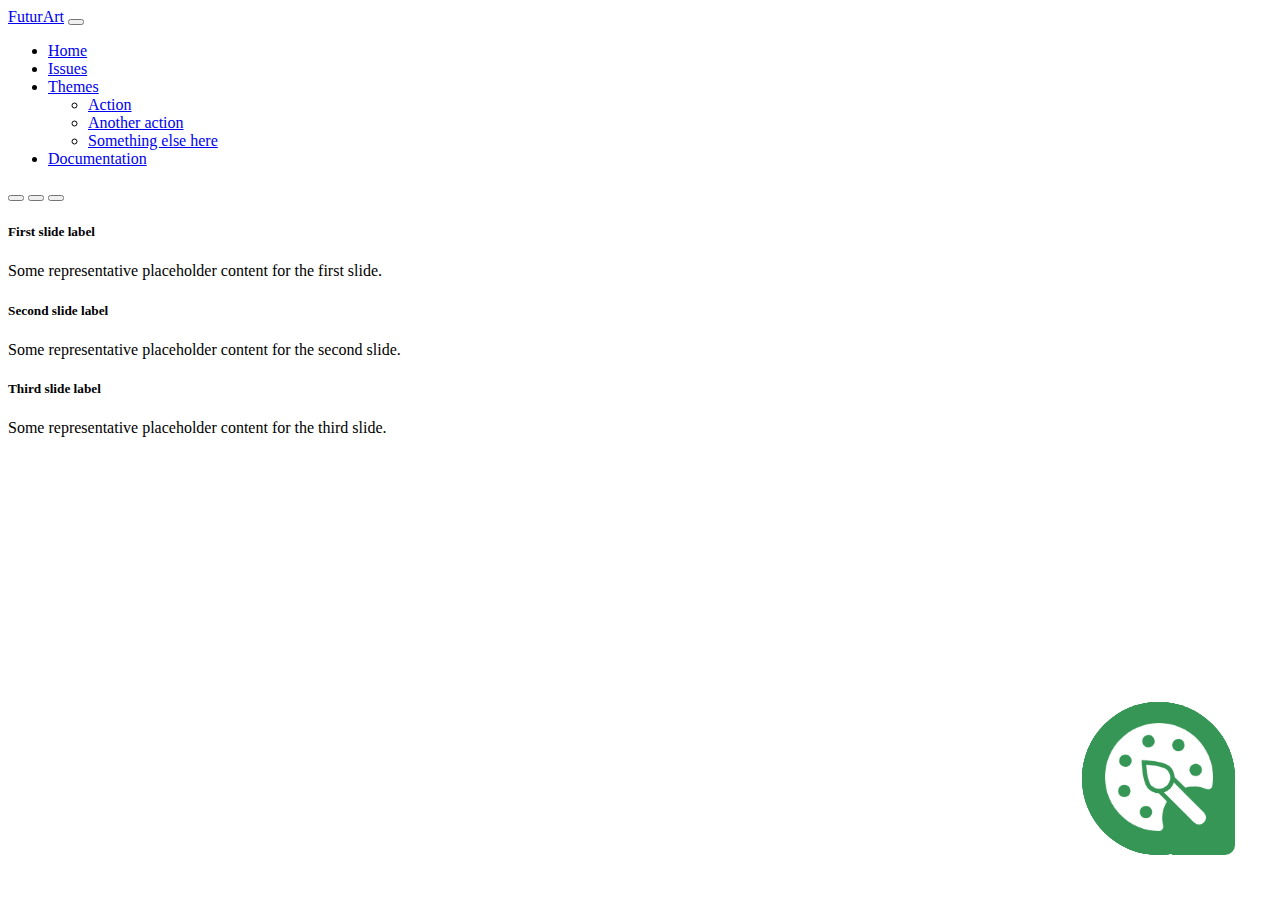
<file: index.html>
<!doctype html>
<html>
  <head>
    <meta charset="utf-8">
    <meta name="viewport" content="width=device-width, initial-scale=1">
    <title>Infmodel project</title>
    <link href="https://cdn.jsdelivr.net/npm/bootstrap@5.2.0/dist/css/bootstrap.min.css" rel="stylesheet" integrity="sha384-gH2yIJqKdNHPEq0n4Mqa/HGKIhSkIHeL5AyhkYV8i59U5AR6csBvApHHNl/vI1Bx" crossorigin="anonymous">  
    <link rel="stylesheet" type="text/css" href="styles/default.css" id="menuCSS">
  </head>
  <body>
    <!-- JavaScript Bundle with Popper -->
    <script src="https://cdn.jsdelivr.net/npm/bootstrap@5.2.0/dist/js/bootstrap.bundle.min.js" integrity="sha384-A3rJD856KowSb7dwlZdYEkO39Gagi7vIsF0jrRAoQmDKKtQBHUuLZ9AsSv4jD4Xa" crossorigin="anonymous"></script>
    <nav class="navbar navbar-expand-lg navbar-dark bg-dark">
        <div class="container-fluid">
          <a class="navbar-brand" href="index.html">FuturArt</a>
          <button class="navbar-toggler" type="button" data-bs-toggle="collapse" data-bs-target="#navbarSupportedContent" aria-controls="navbarSupportedContent" aria-expanded="false" aria-label="Toggle navigation">
            <span class="navbar-toggler-icon"></span>
          </button>
          <div class="collapse navbar-collapse" id="navbarSupportedContent">
            <ul class="navbar-nav me-auto mb-2 mb-lg-0">
              <li class="nav-item">
                <a class="nav-link active" aria-current="page" href="#">Home</a>
              </li>
              <li class="nav-item dropdown">
                <a class="nav-link dropdown-toggle" href="#" role="button" data-bs-toggle="dropdown" aria-expanded="false">
                  Issues
                </a>
                <ul class="dropdown-menu dropdown-menu-dark" id="list" >
                </ul>
              </li>
              <li class="nav-item dropdown">
                <a class="nav-link dropdown-toggle" href="#" role="button" data-bs-toggle="dropdown" aria-expanded="false">
                  Themes
                </a>
                <ul class="dropdown-menu dropdown-menu-dark">
                  <li><a class="dropdown-item" href="#">Action</a></li>
                  <li><a class="dropdown-item" href="#">Another action</a></li>
                  <li><a class="dropdown-item" href="#">Something else here</a></li>
                </ul>
              </li>
              <li class="nav-item">
                <a class="nav-link" href="#">Documentation</a>
              </li>
            </ul>
          </div>
        </div>
    </nav>
    <div id="file">
      <div class="container-fluid">
        <span id="carousel">
          <header>

            <div id="carouselExampleCaptions" class="carousel slide" data-bs-ride="carousel">
              <div class="carousel-indicators">
                <button type="button" data-bs-target="#carouselExampleCaptions" data-bs-slide-to="0" class="active" aria-current="true" aria-label="Slide 1"></button>
                <button type="button" data-bs-target="#carouselExampleCaptions" data-bs-slide-to="1" aria-label="Slide 2"></button>
                <button type="button" data-bs-target="#carouselExampleCaptions" data-bs-slide-to="2" aria-label="Slide 3"></button>
              </div>
              <div class="carousel-inner">
                <div class="carousel-item active" style="background-image: url('')">
                  <div class="carousel-caption">
                    <h5>First slide label</h5>
                    <p>Some representative placeholder content for the first slide.</p>
                  </div>
                </div>
                <div class="carousel-item" style="background-image: url('')">
                  <div class="carousel-caption">
                    <h5>Second slide label</h5>
                    <p>Some representative placeholder content for the second slide.</p>
                  </div>
                </div>
                <div class="carousel-item" style="background-image: url('')">
                  <div class="carousel-caption">
                    <h5>Third slide label</h5>
                    <p>Some representative placeholder content for the third slide.</p>
                  </div>
                </div>
              </div>
            </div>
          </header>
        </span>
      </div>

      
    <!--fab-->
    <div class="fab-container">
      <div class="fab shadow">
        <div class="fab-content">
          <span class="material-icons"><img src="icons/fb-white.png"></span>
        </div>
      </div>
      <div class="sub-button shadow" data-bs-toggle="popover" title="" data-content="" onclick="changeTheme(this.id)" href="#" id="">
        <a href="google.com" target="_blank">
          <span class="material-icons"></span>
        </a>
      </div>
      <div class="sub-button shadow" data-bs-toggle="popover" title="Pop Art" data-content="Pop Art" onclick="changeHome(this.id)" href="#" tag="link" id="enable-home-pop-art">
          <span class="material-icons"><img src="icons/pop.png"> </span>
      </div>
      <div class="sub-button shadow" data-bs-toggle="popover" title="Default" data-content="Default" onclick="changeHome(this.id)" href="#" tag="link" id="enable-home-default">
            <span class="material-icons"><img src="icons/default-icon.png"></span>
      </div>
    </div>
    </div>
    

     
    
    <!-- Bootstrap core JavaScript
	================================================== -->
	<!-- Placed at the end of the document so the pages load faster -->
  <script src="https://code.jquery.com/jquery-3.4.1.min.js" integrity="sha256-CSXorXvZcTkaix6Yvo6HppcZGetbYMGWSFlBw8HfCJo=" crossorigin="anonymous"></script>
	<script src="https://cdn.jsdelivr.net/npm/popper.js@1.16.0/dist/umd/popper.min.js" integrity="sha384-Q6E9RHvbIyZFJoft+2mJbHaEWldlvI9IOYy5n3zV9zzTtmI3UksdQRVvoxMfooAo" crossorigin="anonymous"></script>
	<script src="https://stackpath.bootstrapcdn.com/bootstrap/4.4.1/js/bootstrap.min.js" integrity="sha384-wfSDF2E50Y2D1uUdj0O3uMBJnjuUD4Ih7YwaYd1iqfktj0Uod8GCExl3Og8ifwB6" crossorigin="anonymous"></script>
	  <script>
		$(document).ready(main);

		function main() {
			$.ajax({
				method: 'GET',
				url: "filelist1.json",
				success: function(d) {
					for (var i=0; i<d.length; i++) {
						var li = `<li><a href='#' onclick='load("`+d[i].url+`")'>`+d[i].label+`</a></li>`
						$('#list').append(li)
					}	
				},
				error: function() {
					alert('No document to show')
				}
			});
			
		}

    function setCSS() {
      $("#menuCSS").attr("href","styles/home.css");
    }
		
		function load(file) {
			$.ajax({
				method: 'GET',
				url: file,
				success: function(d) {
					$('#file').html(d)
          $(document).ready(function(){setCSS();});
				},
				error: function() {
					alert('Could not load file '+file)
				}
			});
		}		
	</script>
  <script src="js/change-theme.js"></script>
  </body>
</html>
</file>
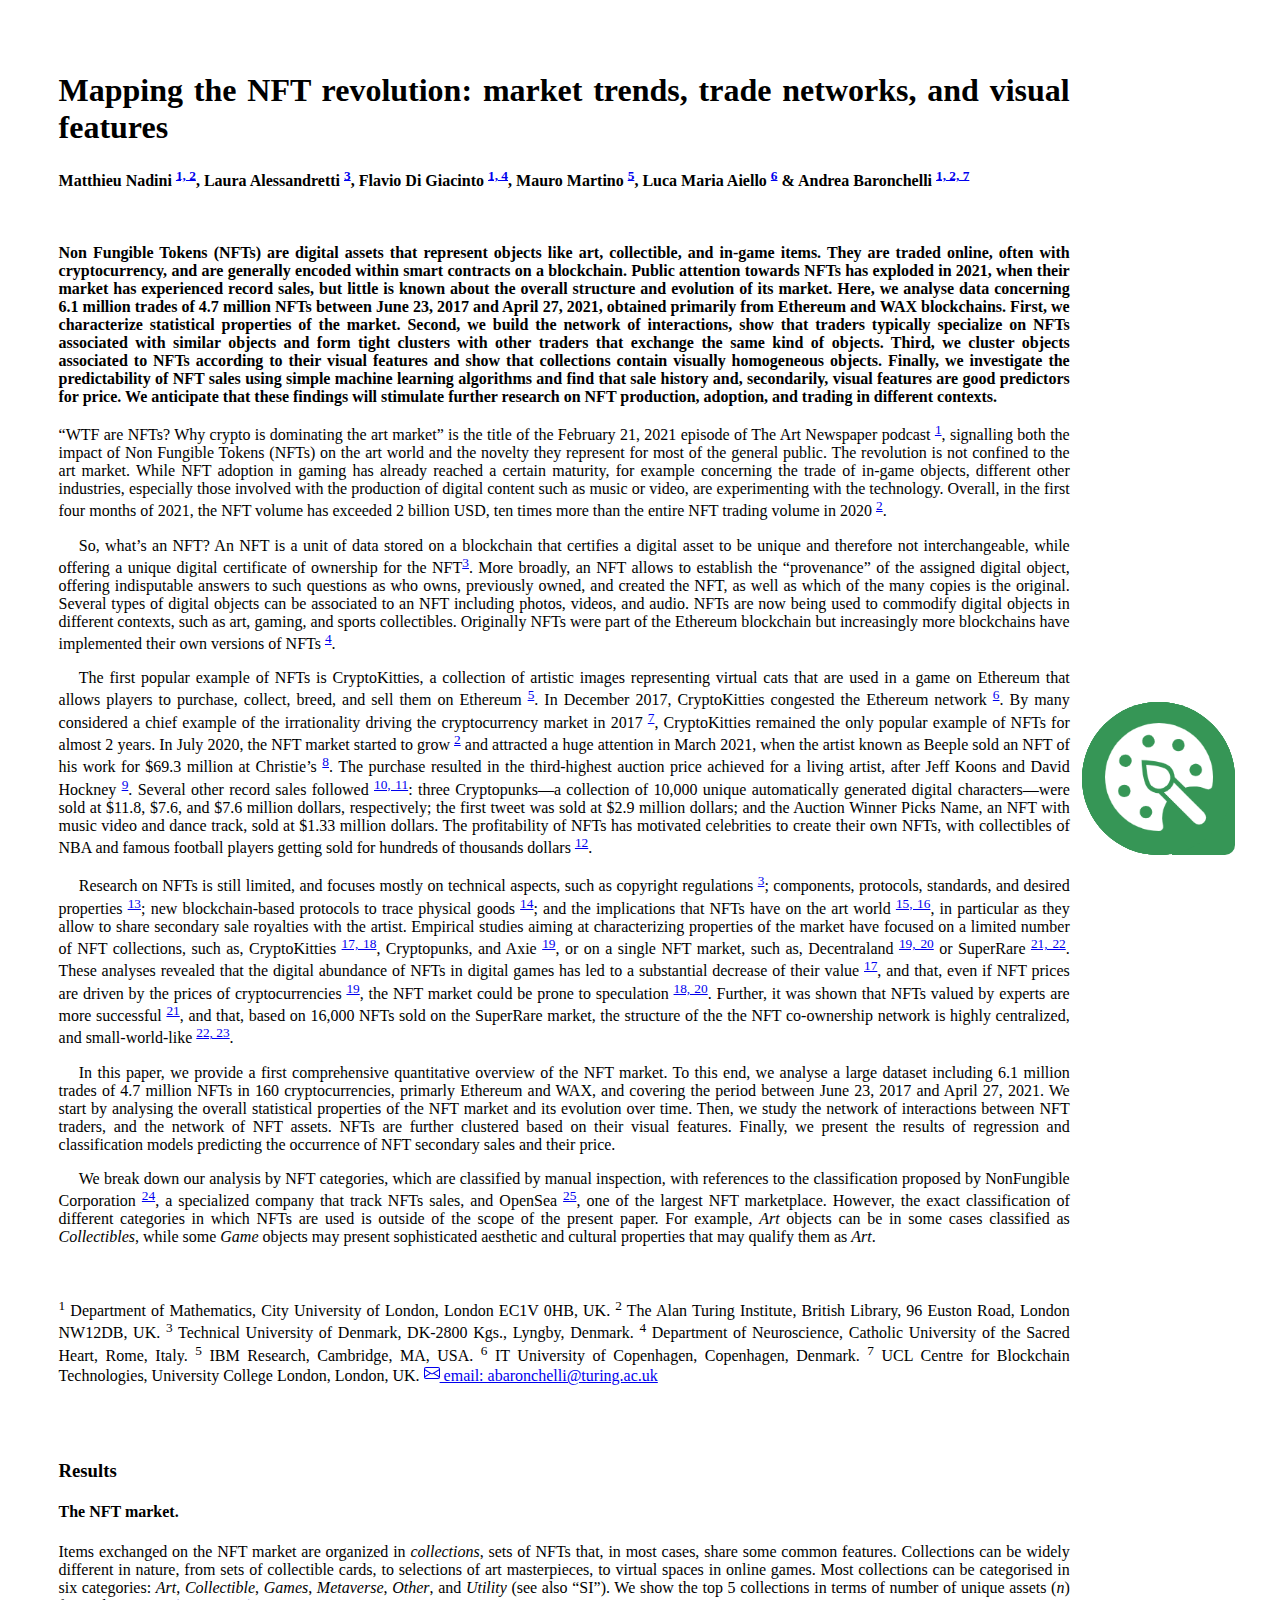
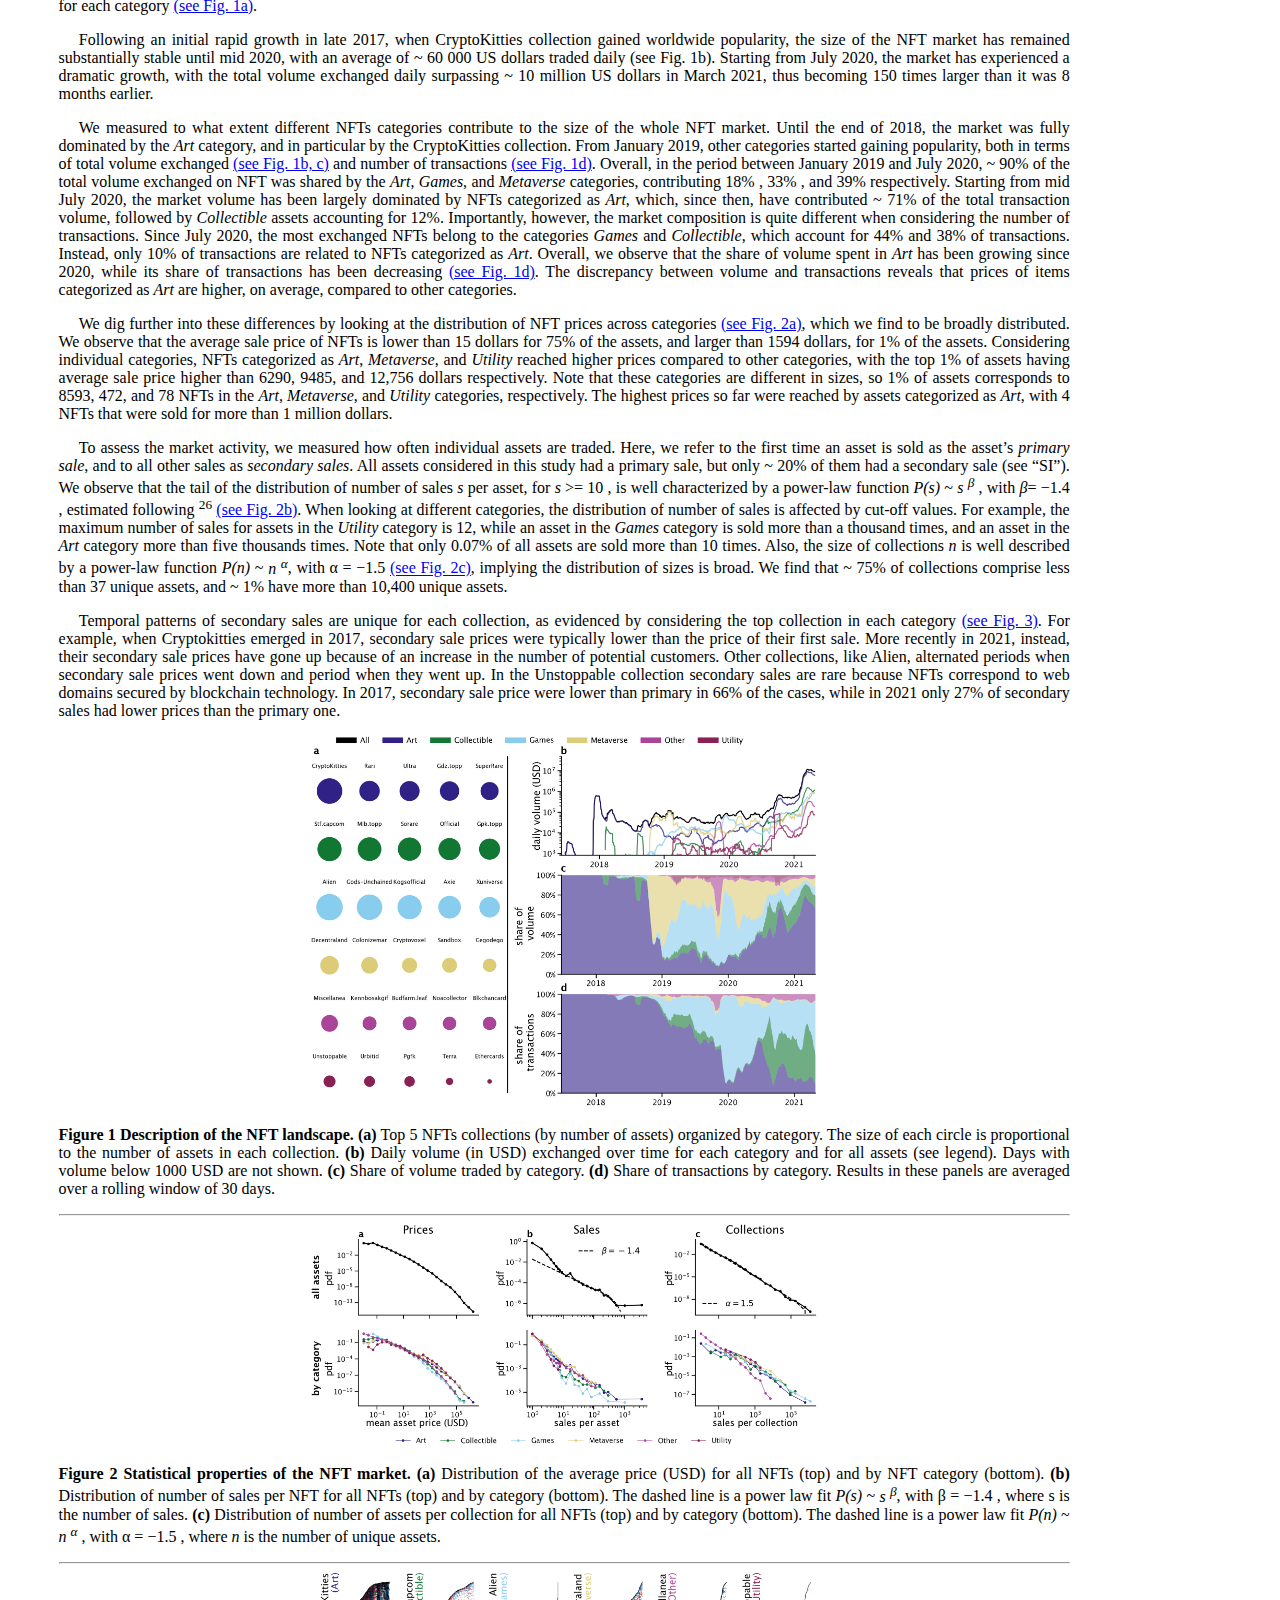
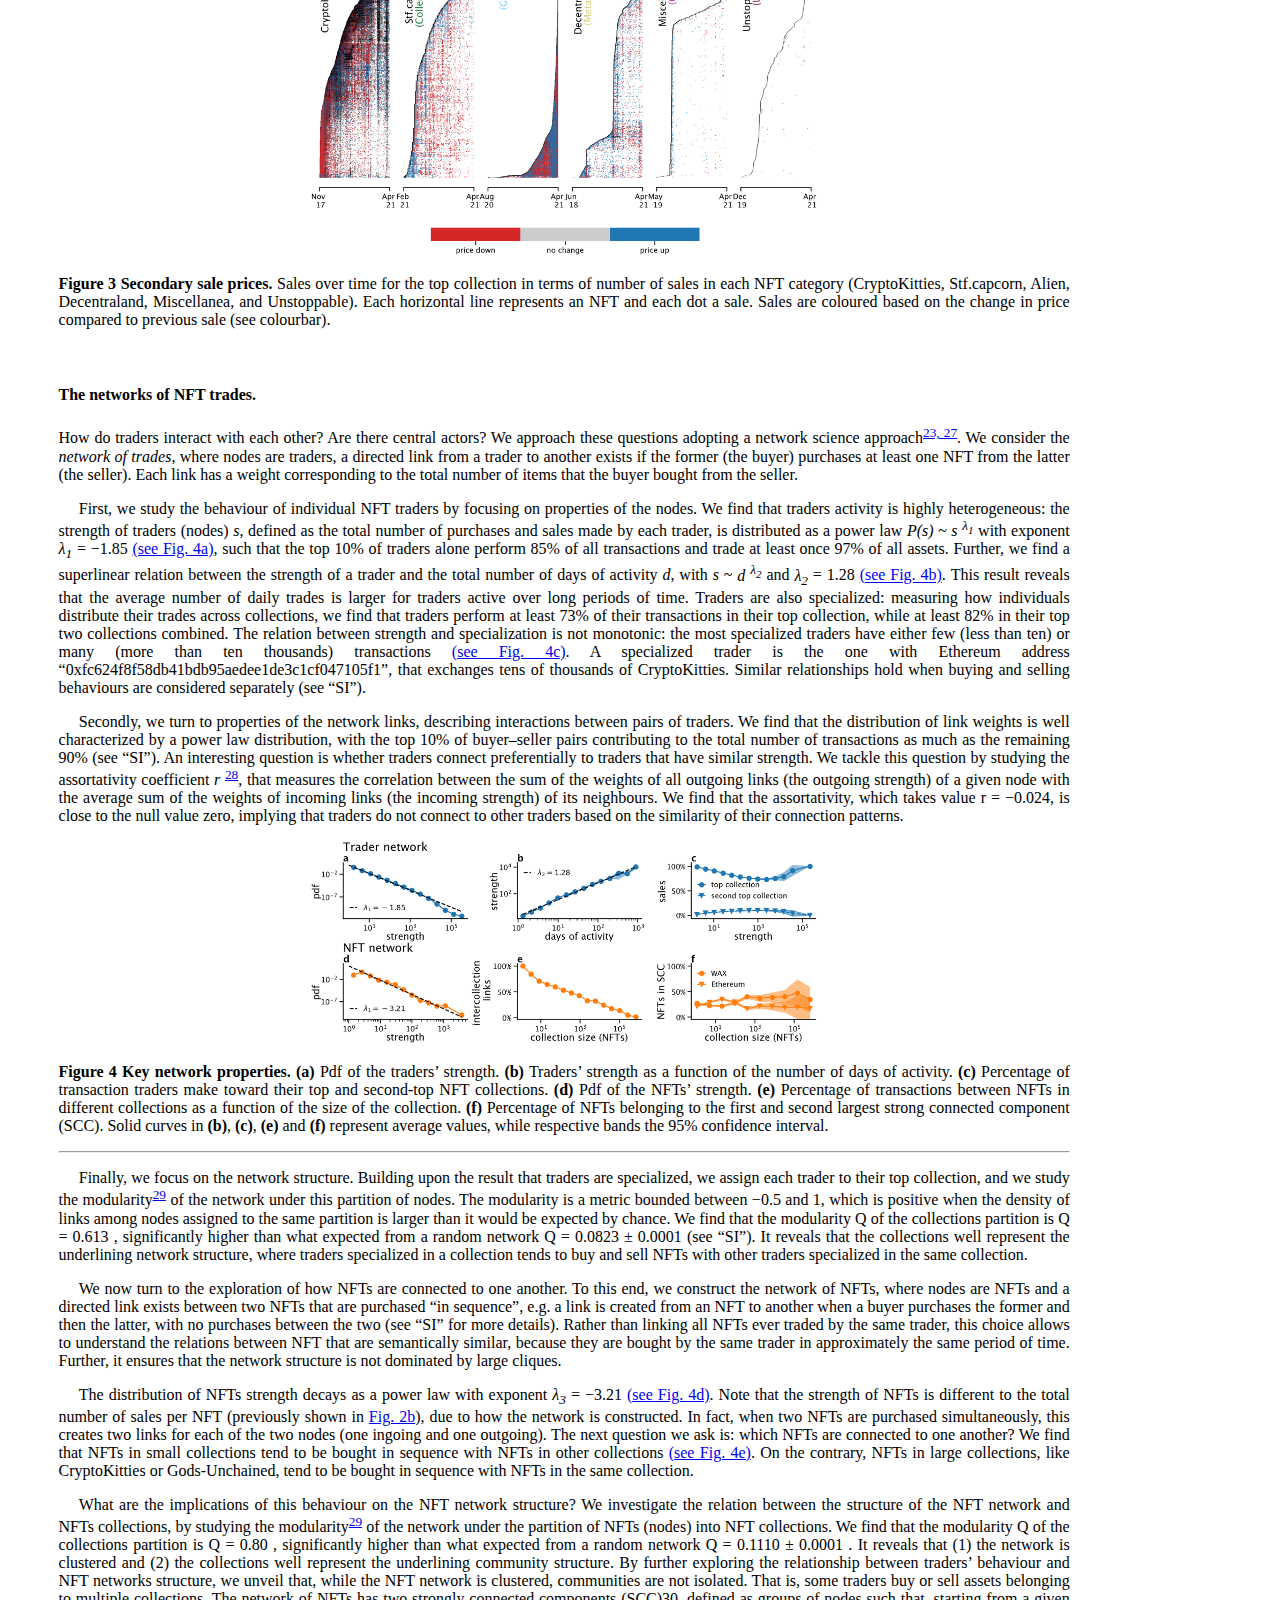
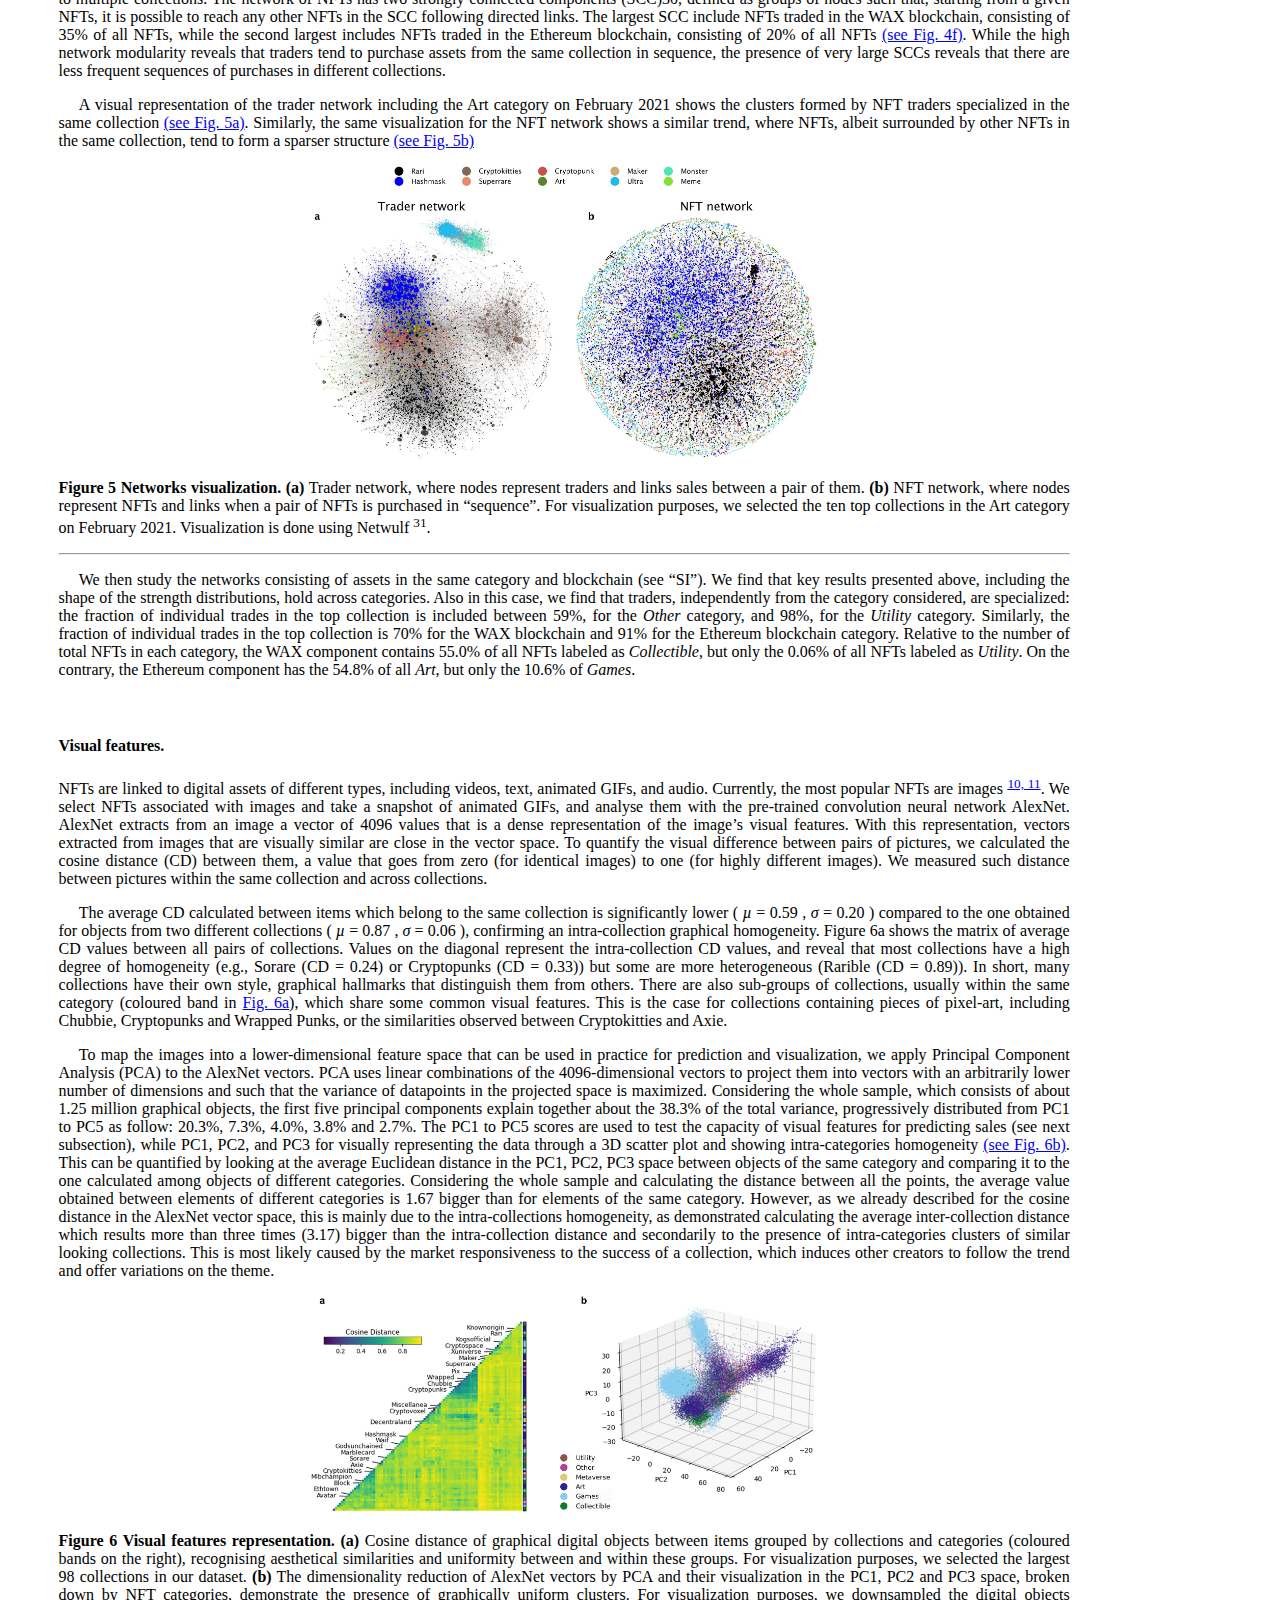
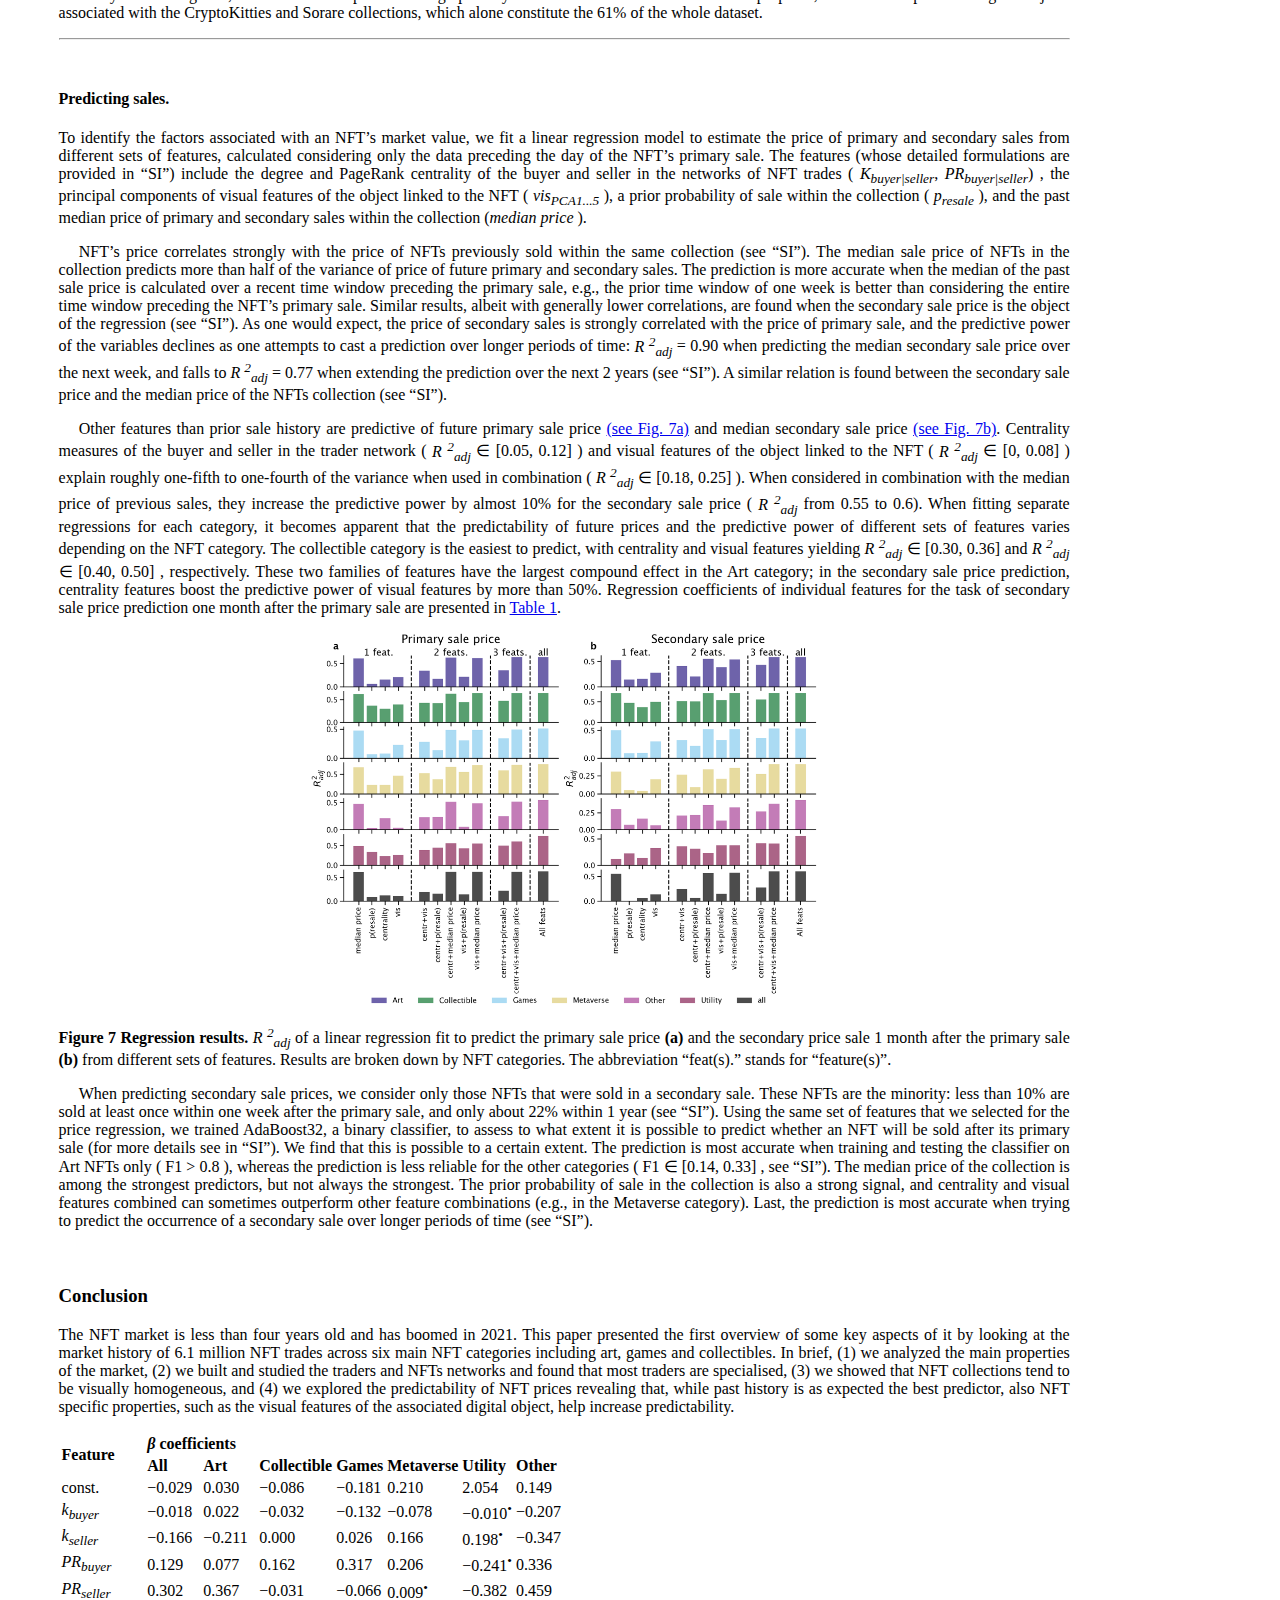
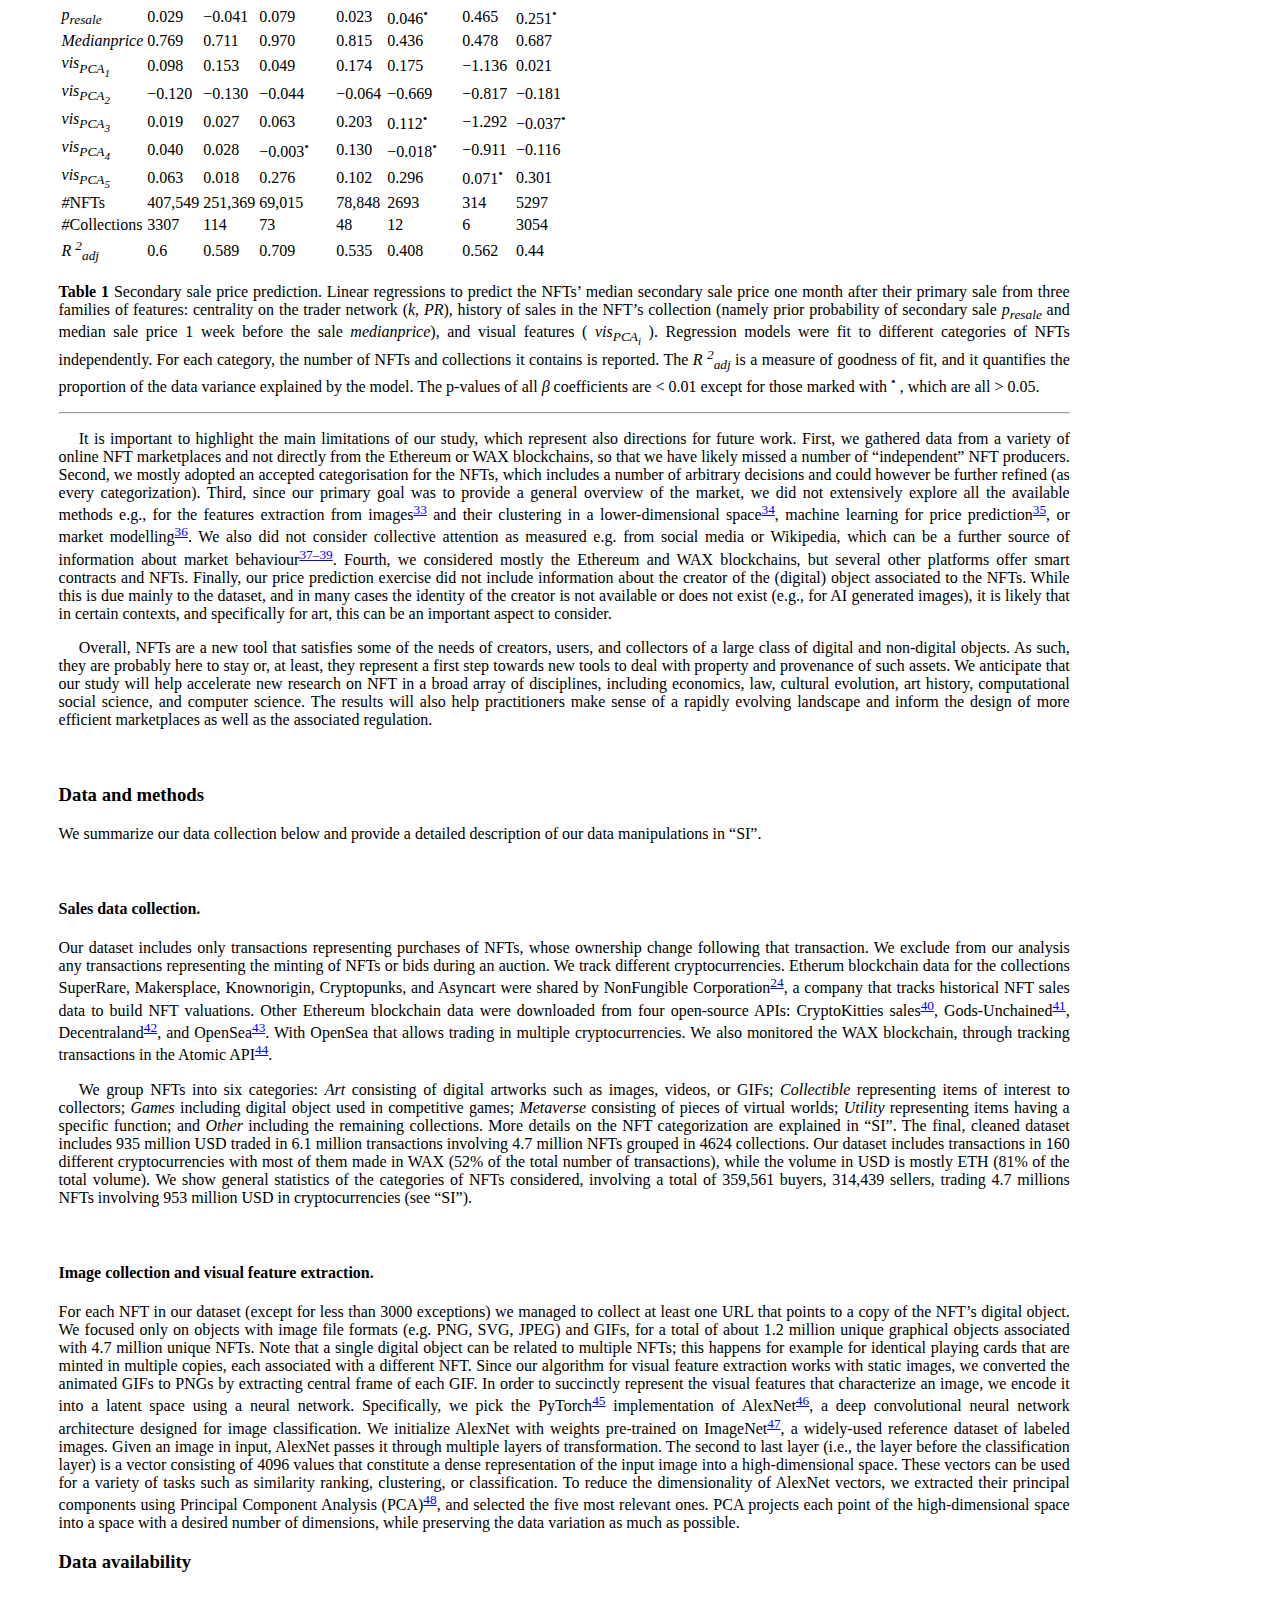
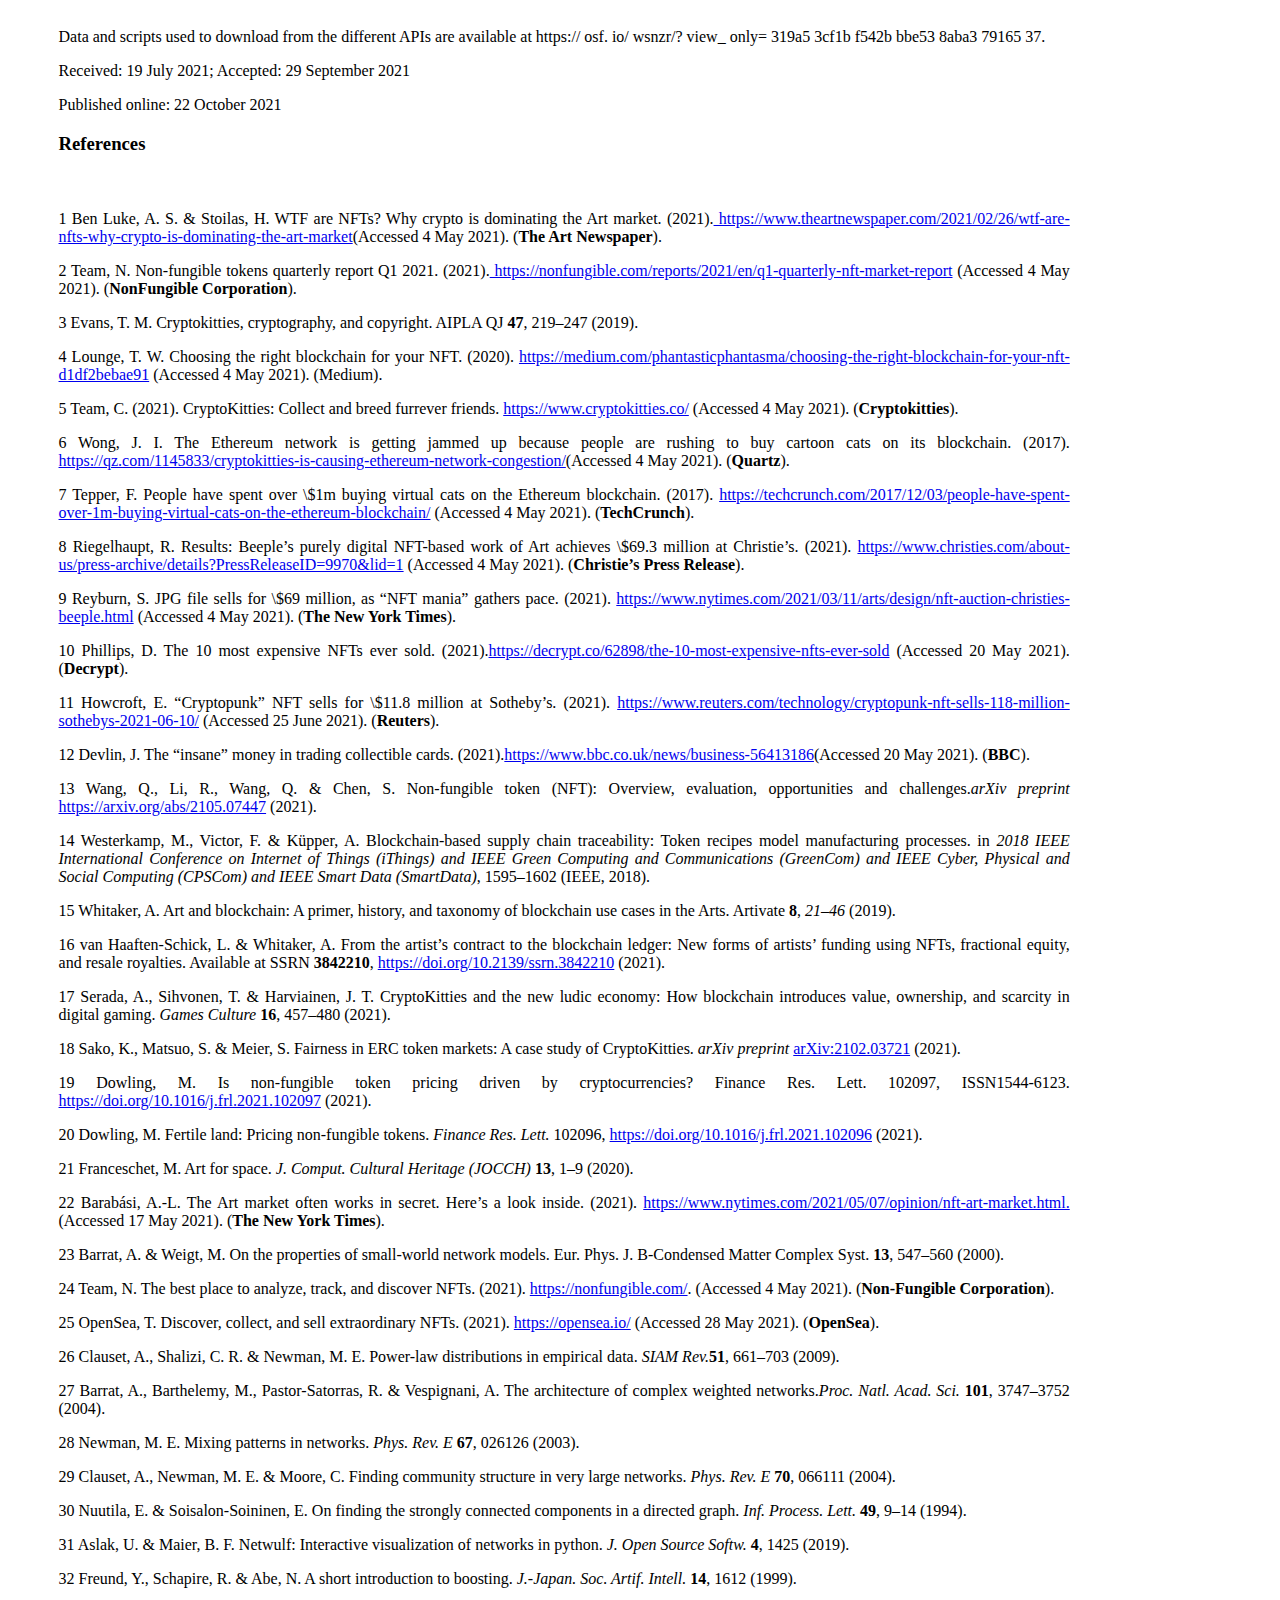
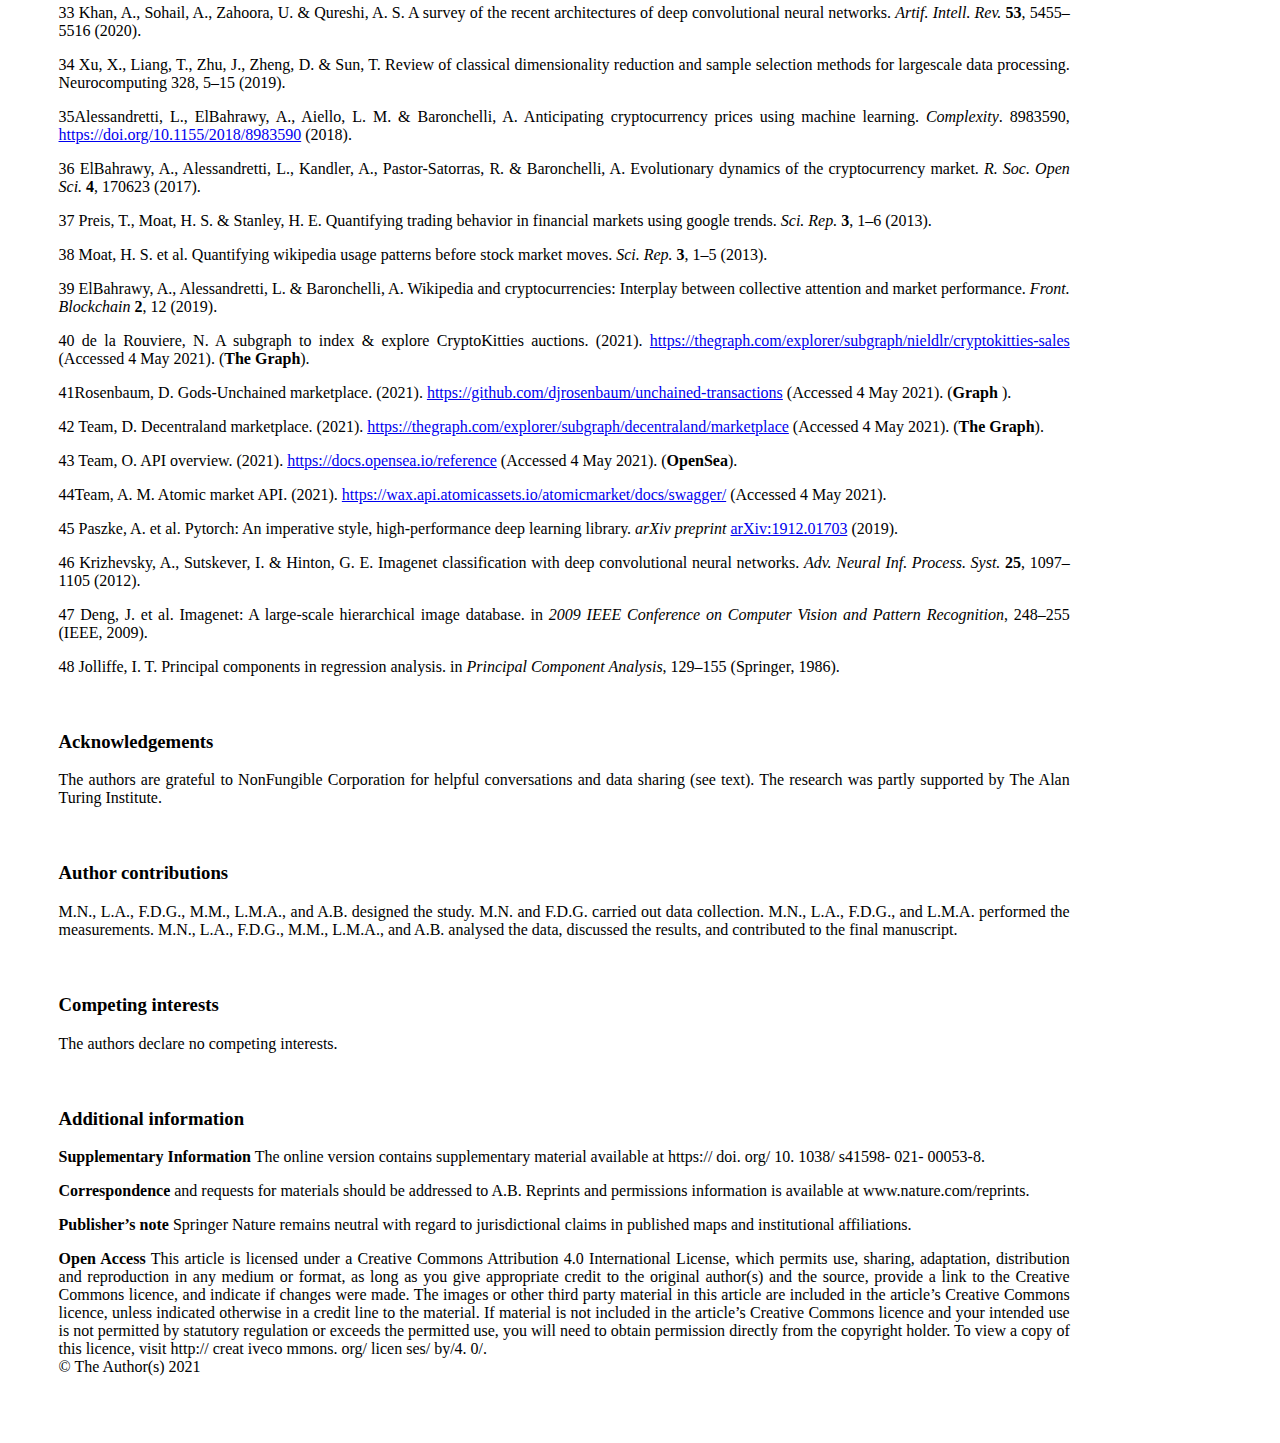
<file: article_1.html>
<!DOCTYPE html>
<html>
    <head>
        <title>FuturArt</title>
        <link href="https://cdn.jsdelivr.net/npm/bootstrap@5.2.0/dist/css/bootstrap.min.css" rel="stylesheet" integrity="sha384-gH2yIJqKdNHPEq0n4Mqa/HGKIhSkIHeL5AyhkYV8i59U5AR6csBvApHHNl/vI1Bx" crossorigin="anonymous">
        <link href="styles/default.css" rel="stylesheet">
        <meta charset="UTF-8">
        <meta name="viewport" content="width=device-width, initial-scale=1.0"/>
    </head>
    <body>
      <div id="main">
        <section id="text-content">
        
            <h1>Mapping the NFT revolution: market trends, trade networks, and visual features</h1>
            <div id="authors"><p ><strong>Matthieu Nadini <sup><a href="#reference">1, 2</a></sup>, Laura Alessandretti <sup><a href="#reference">3</a></sup>, Flavio Di Giacinto <sup><a href="#reference">1, 4</a></sup>, Mauro Martino <sup><a href="#reference">5</a></sup>,
            Luca Maria Aiello <sup><a href="#reference">6</a></sup> & Andrea Baronchelli <sup><a href="#reference">1, 2, 7</a></sup></strong></p></div>
            </br>
            <section id="introduction">
            <div class="electric-bubble"><div><strong>Non Fungible Tokens (NFTs) are digital assets that represent objects like art, collectible, and in-game
            items. They are traded online, often with cryptocurrency, and are generally encoded within smart
            contracts on a blockchain. Public attention towards NFTs has exploded in 2021, when their market has
            experienced record sales, but little is known about the overall structure and evolution of its market.
            Here, we analyse data concerning 6.1 million trades of 4.7 million NFTs between June 23, 2017
            and April 27, 2021, obtained primarily from Ethereum and WAX blockchains. First, we characterize
            statistical properties of the market. Second, we build the network of interactions, show that traders
            typically specialize on NFTs associated with similar objects and form tight clusters with other traders
            that exchange the same kind of objects. Third, we cluster objects associated to NFTs according
            to their visual features and show that collections contain visually homogeneous objects. Finally,
            we investigate the predictability of NFT sales using simple machine learning algorithms and find
            that sale history and, secondarily, visual features are good predictors for price. We anticipate that
            these findings will stimulate further research on NFT production, adoption, and trading in different
            contexts.</strong></div></div>
            <p>“WTF are NFTs? Why crypto is dominating the art market” is the title of the February 21, 2021 episode of The
            Art Newspaper podcast <sup><a href="#reference1">1</a></sup>, signalling both the impact of Non Fungible Tokens (NFTs) on the art world and the
            novelty they represent for most of the general public. The revolution is not confined to the art market. While
            NFT adoption in gaming has already reached a certain maturity, for example concerning the trade of in-game
            objects, different other industries, especially those involved with the production of digital content such as music
            or video, are experimenting with the technology. Overall, in the first four months of 2021, the NFT volume has
            exceeded 2 billion USD, ten times more than the entire NFT trading volume in 2020 <sup><a href="#reference2">2</a></sup>.</p>
            <p class="indent">So, what’s an NFT? An NFT is a unit of data stored on a blockchain that certifies a digital asset to be unique
            and therefore not interchangeable, while offering a unique digital certificate of ownership for the NFT<sup><a href="#reference3">3</a></sup>.
            More broadly, an NFT allows to establish the “provenance” of the assigned digital object, offering indisputable answers
            to such questions as who owns, previously owned, and created the NFT, as well as which of the many copies is
            the original. Several types of digital objects can be associated to an NFT including photos, videos, and audio.
            NFTs are now being used to commodify digital objects in different contexts, such as art, gaming, and sports
            collectibles. Originally NFTs were part of the Ethereum blockchain but increasingly more blockchains have
            implemented their own versions of NFTs <sup><a href="#reference4">4</a></sup>.</p>
            <p class="indent">The first popular example of NFTs is CryptoKitties, a collection of artistic images representing virtual cats
            that are used in a game on Ethereum that allows players to purchase, collect, breed, and sell them on Ethereum <sup><a href="#reference5">5</a></sup>.
            In December 2017, CryptoKitties congested the Ethereum network <sup><a href="#reference6">6</a></sup>. By many considered a chief example of the
            irrationality driving the cryptocurrency market in 2017 <sup><a href="#reference7">7</a></sup>, CryptoKitties remained the only popular example of
            NFTs for almost 2 years. In July 2020, the NFT market started to grow <sup><a href="#reference2">2</a></sup> and attracted a huge attention in March
            2021, when the artist known as Beeple sold an NFT of his work for $69.3 million at Christie’s <sup><a href="#reference8">8</a></sup>. The purchase
            resulted in the third-highest auction price achieved for a living artist, after Jeff Koons and David Hockney <sup><a href="#reference9">9</a></sup>.
            Several other record sales followed <sup><a href="#reference10">10, 11</a></sup>: three Cryptopunks—a collection of 10,000 unique automatically generated
            digital characters—were sold at $11.8, $7.6, and $7.6 million dollars, respectively; the first tweet was sold at $2.9
            million dollars; and the Auction Winner Picks Name, an NFT with music video and dance track, sold at $1.33
            million dollars. The profitability of NFTs has motivated celebrities to create their own NFTs, with collectibles of
            NBA and famous football players getting sold for hundreds of thousands dollars <sup><a href="#reference12">12</a></sup>.</p>
            <p class="indent">Research on NFTs is still limited, and focuses mostly on technical aspects, such as copyright regulations <sup><a href="#reference3">3</a></sup>;
            components, protocols, standards, and desired properties <sup><a href="#reference13">13</a></sup>; new blockchain-based protocols to trace physical
            goods <sup><a href="#reference14">14</a></sup>; and the implications that NFTs have on the art world <sup><a href="#reference15">15, 16</a></sup>, in particular as they allow to share 
            secondary sale royalties with the artist. Empirical studies aiming at characterizing properties of the market have focused
            on a limited number of NFT collections, such as, CryptoKitties <sup><a href="#reference17">17, 18</a></sup>, Cryptopunks, and Axie <sup><a href="#reference19">19</a></sup>,
            or on a single NFT market, such as, Decentraland <sup><a href="#reference19">19, 20</a></sup> or SuperRare <sup><a href="#reference21">21, 22</a></sup>.
            These analyses revealed that the digital abundance of NFTs in digital games has led to a substantial decrease of their value <sup><a href="#reference17">17</a></sup>,
            and that, even if NFT prices are driven by the prices of cryptocurrencies <sup><a href="#reference19">19</a></sup>, the NFT market could be prone to speculation <sup><a href="#reference18">18, 20</a></sup>.
            Further, it was shown that NFTs valued by experts are more successful <sup><a href="#reference21">21</a></sup>, and that, based on 16,000 NFTs sold on the SuperRare market, the
            structure of the the NFT co-ownership network is highly centralized, and small-world-like <sup><a href="#reference22">22, 23</a></sup>.</p>
            <p class="indent">In this paper, we provide a first comprehensive quantitative overview of the NFT market. To this end, we analyse
            a large dataset including 6.1 million trades of 4.7 million NFTs in 160 cryptocurrencies, primarly Ethereum
            and WAX, and covering the period between June 23, 2017 and April 27, 2021. We start by analysing the overall
            statistical properties of the NFT market and its evolution over time. Then, we study the network of interactions
            between NFT traders, and the network of NFT assets. NFTs are further clustered based on their visual features.
            Finally, we present the results of regression and classification models predicting the occurrence of NFT secondary
            sales and their price.</p>
            <p class="indent">We break down our analysis by NFT categories, which are classified by manual inspection, with references
            to the classification proposed by NonFungible Corporation <sup><a href="#reference24">24</a></sup>, a specialized company that track NFTs sales,
            and OpenSea <sup><a href="#reference25">25</a></sup>, one of the largest NFT marketplace. However, the exact classification of different categories in
            which NFTs are used is outside of the scope of the present paper. For example, <em>Art</em> objects can be in some cases
            classified as <em>Collectibles</em>, while some <em>Game</em> objects may present sophisticated aesthetic and cultural properties
            that may qualify them as <em>Art</em>.</p>
            </section>
            <section class="footnote">
            <p><sup><a name="reference">1</a></sup> Department of Mathematics, City University of London, London EC1V 0HB, UK. <sup><a name="reference">2</a></sup> The Alan Turing Institute,
            British Library, 96 Euston Road, London NW12DB, UK. <sup><a name="reference">3</a></sup> Technical University of Denmark, DK‑2800 Kgs., Lyngby,
            Denmark. <sup><a name="reference">4</a></sup> Department of Neuroscience, Catholic University of the Sacred Heart, Rome, Italy. <sup><a name="reference5">5</a></sup> IBM Research,
            Cambridge, MA, USA. <sup><a name="reference">6</a></sup> IT University of Copenhagen, Copenhagen, Denmark. <sup><a name="reference">7</a></sup> UCL Centre for Blockchain
            Technologies, University College London, London, UK. <a href="mailto:abaronchelli@turing.ac.uk"><svg xmlns="http://www.w3.org/2000/svg" width="16" height="16" fill="currentColor" class="bi bi-envelope" viewBox="0 0 16 16">
            <path d="M0 4a2 2 0 0 1 2-2h12a2 2 0 0 1 2 2v8a2 2 0 0 1-2 2H2a2 2 0 0 1-2-2V4Zm2-1a1 1 0 0 0-1 1v.217l7 4.2 7-4.2V4a1 1 0 0 0-1-1H2Zm13 2.383-4.708 2.825L15 
            11.105V5.383Zm-.034 6.876-5.64-3.471L8 9.583l-1.326-.795-5.64 3.47A1 1 0 0 0 2 13h12a1 1 0 0 0 .966-.741ZM1 11.105l4.708-2.897L1 5.383v5.722Z"/>
            </svg> email: abaronchelli@turing.ac.uk</a></p>
            </section>

            <section id="results">
              
              <section id="first_section">
                <h3>Results</h3>
                <h4>The NFT market.</h4> 
                <p>Items exchanged on the NFT market are organized in <em>collections</em>, sets of NFTs that, in
                most cases, share some common features. Collections can be widely different in nature, from sets of collectible
                cards, to selections of art masterpieces, to virtual spaces in online games. Most collections can be categorised in
                six categories: <em>Art</em>, <em>Collectible</em>, <em>Games</em>, <em>Metaverse</em>, <em>Other</em>, and <em>Utility</em> (see also “SI”). We show the top 5 collections
                in terms of number of unique assets (<em>n</em>) for each category <a href="#figure1">(see Fig. 1a)</a>.</p>
                <p class="indent">Following an initial rapid growth in late 2017, when CryptoKitties collection gained worldwide popularity,
                the size of the NFT market has remained substantially stable until mid 2020, with an average of <span>&#126;</span> 60 000 US
                dollars traded daily (see Fig. 1b). Starting from July 2020, the market has experienced a dramatic growth, with
                the total volume exchanged daily surpassing <span>&#126;</span> 10 million US dollars in March 2021, thus becoming 150 times
                larger than it was 8 months earlier.</p>
                <p class="indent">We measured to what extent different NFTs categories contribute to the size of the whole NFT market. Until
                the end of 2018, the market was fully dominated by the <em>Art</em> category, and in particular by the CryptoKitties collection.
                From January 2019, other categories started gaining popularity, both in terms of total volume exchanged
                <a href="#figure1">(see Fig. 1b, c)</a> and number of transactions <a href="#figure1">(see Fig. 1d)</a>. Overall, in the period between January 2019 and July
                2020, <span>&#126;</span> 90% of the total volume exchanged on NFT was shared by the <em>Art</em>, <em>Games</em>, and 
                <em>Metaverse</em> categories, contributing 18% , 33% , and 39% respectively. Starting from mid July 2020, the market volume has been largely
                dominated by NFTs categorized as <em>Art</em>, which, since then, have contributed <span>&#126;</span> 71% of the total transaction volume,
                followed by <em>Collectible</em> assets accounting for 12%. Importantly, however, the market composition is quite different
                when considering the number of transactions. Since July 2020, the most exchanged NFTs belong to the categories
                <em>Games</em> and <em>Collectible</em>, which account for 44% and 38% of transactions. Instead, only 10% of transactions are
                related to NFTs categorized as <em>Art</em>. Overall, we observe that the share of volume spent in <em>Art</em> has been growing
                since 2020, while its share of transactions has been decreasing <a href="#figure1">(see Fig. 1d)</a>. The discrepancy between volume and
                transactions reveals that prices of items categorized as <em>Art</em> are higher, on average, compared to other categories.</p>
                <p class="indent">We dig further into these differences by looking at the distribution of NFT prices across categories <a href="#figure2">(see Fig. 2a)</a>, which we find to be broadly distributed. We observe that the average sale price of NFTs is lower than 15
                dollars for 75% of the assets, and larger than 1594 dollars, for 1% of the assets. Considering individual categories,
                NFTs categorized as <em>Art</em>, <em>Metaverse</em>, and <em>Utility</em> reached higher prices compared to other categories, with the top
                1% of assets having average sale price higher than 6290, 9485, and 12,756 dollars respectively. Note that these
                categories are different in sizes, so 1% of assets corresponds to 8593, 472, and 78 NFTs in the <em>Art</em>, <em>Metaverse</em>, and
                <em>Utility</em> categories, respectively. The highest prices so far were reached by assets categorized as <em>Art</em>, with 4 NFTs
                that were sold for more than 1 million dollars.</p>
                <p class="indent">To assess the market activity, we measured how often individual assets are traded. Here, we refer to the first
                time an asset is sold as the asset’s <em>primary sale</em>, and to all other sales as <em>secondary sales</em>. All assets considered
                in this study had a primary sale, but only <span>&#126;</span> 20% of them had a secondary sale (see “SI”). We observe that the
                tail of the distribution of number of sales <em>s</em> per asset, for <em>s</em> >= 10 , is well characterized by a power-law function
                <em>P(s)</em> <span>&#126;</span> <em>s <sup>&beta;</sup></em> , with <em>&beta;</em>= −1.4 , estimated following <sup>26</sup>
                <a href="#figure2">(see Fig. 2b)</a>. When looking at different categories, the distribution
                of number of sales is affected by cut-off values. For example, the maximum number of sales for assets in the
                <em>Utility</em> category is 12, while an asset in the <em>Games</em> category is sold more than a thousand times, and an asset in
                the <em>Art</em> category more than five thousands times. Note that only 0.07% of all assets are sold more than 10 times.
                Also, the size of collections <em>n</em> is well described by a power-law function <em>P(n)</em> <span>&#126;</span> <em>n <sup>&alpha;</sup></em>, with &alpha; = −1.5 <a href="#figure2">(see Fig. 2c)</a>,
                implying the distribution of sizes is broad. We find that <span>&#126;</span> 75% of collections comprise less than 37 unique assets,
                and <span>&#126;</span> 1% have more than 10,400 unique assets.</p>
                <p class="indent">Temporal patterns of secondary sales are unique for each collection, as evidenced by considering the top collection
                in each category <a href="#figure3">(see Fig. 3)</a>. For example, when Cryptokitties emerged in 2017, secondary sale prices were
                typically lower than the price of their first sale. More recently in 2021, instead, their secondary sale prices have
                gone up because of an increase in the number of potential customers. Other collections, like Alien, alternated
                periods when secondary sale prices went down and period when they went up. In the Unstoppable collection
                secondary sales are rare because NFTs correspond to web domains secured by blockchain technology. In 2017,
                secondary sale price were lower than primary in 66% of the cases, while in 2021 only 27% of secondary sales
                had lower prices than the primary one.</p>
                <div class="wireframe">
                  <img id="myImg1" src="articles/images/1a_article1.png" alt="key networks properties">
                </div>
                <div id="myModal1" class="modal" style="display: none;">

                  <!-- The Close Button -->
                  <span class="close">×</span>
                
                  <!-- Modal Content (The Image) -->
                  <img class="modal-content" id="img01" src="articles/images/1a_article1.png">
                
                </div>
                <p><strong><a name="figure1">Figure 1</a> Description of the NFT landscape. (a)</strong> Top 5 NFTs collections (by number of assets) organized by
                category. The size of each circle is proportional to the number of assets in each collection. <strong>(b)</strong> Daily volume (in
                USD) exchanged over time for each category and for all assets (see legend). Days with volume below 1000 USD
                are not shown. <strong>(c)</strong> Share of volume traded by category. <strong>(d)</strong> Share of transactions by category. Results in these
                panels are averaged over a rolling window of 30 days.</p>
                <hr>
                <div class="wireframe">
                  <img id="myImg2" src="articles/images/2_article1.png" alt="statistical properties of the NFT market">
                </div>
                <div id="myModal2" class="modal" style="display: none;">

                  <!-- The Close Button -->
                  <span class="close">×</span>
                
                  <!-- Modal Content (The Image) -->
                  <img class="modal-content" id="img02" src="articles/images/2_article1.png">
                
                </div>
                
                <p><strong><a name="figure2">Figure 2</a> Statistical properties of the NFT market. (a)</strong> Distribution of the average price (USD) for all NFTs
                (top) and by NFT category (bottom). <strong>(b)</strong> Distribution of number of sales per NFT for all NFTs (top) and by
                category (bottom). The dashed line is a power law fit <em>P(s)</em> <span>&#126;</span> <em>s <sup>&beta;</sup></em>, with &beta; = −1.4 , where s is the number of sales.
                <strong>(c)</strong> Distribution of number of assets per collection for all NFTs (top) and by category (bottom). The dashed line
                is a power law fit <em>P(n)</em> <span>&#126;</span> <em>n <sup>&alpha;</sup></em> , with &alpha; = −1.5 , where <em>n</em> is the number of unique assets.</p>
                <hr>
                <div class="wireframe">
                  <img id="myImg3" src="articles/images/3_article1.png" alt="secondary sales prices">
                </div>
                <div id="myModal3" class="modal" style="display: none;">

                  <!-- The Close Button -->
                  <span class="close">×</span>
                
                  <!-- Modal Content (The Image) -->
                  <img class="modal-content" id="img03" src="articles/images/3_article1.png">
                
                </div>
              
                <p><strong><a name="figure3">Figure 3</a> Secondary sale prices.</strong> Sales over time for the top collection in terms of number of sales in each NFT
                category (CryptoKitties, Stf.capcorn, Alien, Decentraland, Miscellanea, and Unstoppable). Each horizontal line
                represents an NFT and each dot a sale. Sales are coloured based on the change in price compared to previous
                sale (see colourbar).</p>
              </section>
              <section id="second_section">
                <h4>The networks of NFT trades.</h4> 
                <p>How do traders interact with each other? Are there central actors? We
                approach these questions adopting a network science approach<sup><a href="#reference23">23, 27</a></sup>.
                We consider the <em>network of trades</em>, where nodes are traders, a directed link from a trader to another exists if the former (the buyer) purchases at least one
                NFT from the latter (the seller). Each link has a weight corresponding to the total number of items that the buyer
                bought from the seller.</p>
                <p class="indent">First, we study the behaviour of individual NFT traders by focusing on properties of the nodes. We find that
                traders activity is highly heterogeneous: the strength of traders (nodes) <em>s</em>, defined as the total number of purchases
                and sales made by each trader, is distributed as a power law <em>P(s)</em> <span>&#126;</span> <em>s <sup>&lambda;<sub>1</sub></sup></em> with exponent <em>&lambda;<sub>1</sub></em> = −1.85 <a href="#figure4">(see Fig. 4a)</a>,
                such that the top 10% of traders alone perform 85% of all transactions and trade at least once 97% of all assets.
                Further, we find a superlinear relation between the strength of a trader and the total number of days of activity
                <em>d</em>, with <em>s</em> <span>&#126;</span> <em>d <sup>&lambda;<sub>2</sub></sup></em> and <em>&lambda;<sub>2</sub></em> = 1.28 <a href="#figure4">(see Fig. 4b)</a>. This result reveals that the average number of daily trades is larger for
                traders active over long periods of time. Traders are also specialized: measuring how individuals distribute their
                trades across collections, we find that traders perform at least 73% of their transactions in their top collection,
                while at least 82% in their top two collections combined. The relation between strength and specialization is
                not monotonic: the most specialized traders have either few (less than ten) or many (more than ten thousands)
                transactions <a href="#figure4">(see Fig. 4c)</a>. A specialized trader is the one with Ethereum address “0xfc624f8f58db41bdb95aedee1de3c1cf047105f1”,
                that exchanges tens of thousands of CryptoKitties. Similar relationships hold when buying
                and selling behaviours are considered separately (see “SI”).</p>
                <p class="indent">Secondly, we turn to properties of the network links, describing interactions between pairs of traders. We
                find that the distribution of link weights is well characterized by a power law distribution, with the top 10% of
                buyer–seller pairs contributing to the total number of transactions as much as the remaining 90% (see “SI”). An
                interesting question is whether traders connect preferentially to traders that have similar strength. We tackle this
                question by studying the assortativity coefficient <em>r</em> <sup><a href="#reference28">28</a></sup>, that measures the correlation between the sum of the weights
                of all outgoing links (the outgoing strength) of a given node with the average sum of the weights of incoming
                links (the incoming strength) of its neighbours. We find that the assortativity, which takes value r = −0.024,
                is close to the null value zero, implying that traders do not connect to other traders based on the similarity of
                their connection patterns.</p>
                <div class="wireframe">
                  <img id="myImg4" src="articles/images/4_article1.png" alt="key networks properties">
                </div>
                <div id="myModal4" class="modal" style="display: none;">

                  <!-- The Close Button -->
                  <span class="close">×</span>
                
                  <!-- Modal Content (The Image) -->
                  <img class="modal-content" id="img04" src="articles/images/4_article1.png">
                
                </div>
                <p><strong><a name="figure4">Figure 4</a> Key network properties. (a)</strong> Pdf of the traders’ strength. <strong>(b)</strong> Traders’ strength as a function of the
                number of days of activity. <strong>(c)</strong> Percentage of transaction traders make toward their top and second-top NFT
                collections. <strong>(d)</strong> Pdf of the NFTs’ strength. <strong>(e)</strong> Percentage of transactions between NFTs in different collections
                as a function of the size of the collection. <strong>(f)</strong> Percentage of NFTs belonging to the first and second largest strong
                connected component (SCC). Solid curves in <strong>(b)</strong>, <strong>(c)</strong>, <strong>(e)</strong> and <strong>(f)</strong> represent average values, while respective
                bands the 95% confidence interval.</p>
                <hr>
               
                <p class="indent">Finally, we focus on the network structure. Building upon the result that traders are specialized, we assign
                each trader to their top collection, and we study the modularity<sup><a href="#reference29">29</a></sup>
                of the network under this partition of nodes.
                The modularity is a metric bounded between −0.5 and 1, which is positive when the density of links among
                nodes assigned to the same partition is larger than it would be expected by chance. We find that the modularity
                Q of the collections partition is Q = 0.613 , significantly higher than what expected from a random network
                Q = 0.0823 ± 0.0001 (see “SI”). It reveals that the collections well represent the underlining network structure,
                where traders specialized in a collection tends to buy and sell NFTs with other traders specialized in the same
                collection.</p>
                <p class="indent">We now turn to the exploration of how NFTs are connected to one another. To this end, we construct the
                network of NFTs, where nodes are NFTs and a directed link exists between two NFTs that are purchased “in
                sequence”, e.g. a link is created from an NFT to another when a buyer purchases the former and then the latter,
                with no purchases between the two (see “SI” for more details). Rather than linking all NFTs ever traded by the
                same trader, this choice allows to understand the relations between NFT that are semantically similar, because
                they are bought by the same trader in approximately the same period of time. Further, it ensures that the network
                structure is not dominated by large cliques.</p>
                <p class="indent">The distribution of NFTs strength decays as a power law with exponent <em>&lambda;<sub>3</sub></em> = −3.21 <a href="#figure4">(see Fig. 4d)</a>. Note that
                the strength of NFTs is different to the total number of sales per NFT (previously shown in <a href="#figure2">Fig. 2b</a>), due to how
                the network is constructed. In fact, when two NFTs are purchased simultaneously, this creates two links for each
                of the two nodes (one ingoing and one outgoing). The next question we ask is: which NFTs are connected to one
                another? We find that NFTs in small collections tend to be bought in sequence with NFTs in other collections
                <a href="#figure4">(see Fig. 4e)</a>. On the contrary, NFTs in large collections, like CryptoKitties or Gods-Unchained, tend to be bought
                in sequence with NFTs in the same collection.</p>
                <p class="indent">What are the implications of this behaviour on the NFT network structure? We investigate the relation
                between the structure of the NFT network and NFTs collections, by studying the modularity<sup><a href="#reference29">29</a></sup>
                of the network
                under the partition of NFTs (nodes) into NFT collections. We find that the modularity Q of the collections
                partition is Q = 0.80 , significantly higher than what expected from a random network Q = 0.1110 ± 0.0001 .
                It reveals that (1) the network is clustered and (2) the collections well represent the underlining community
                structure. By further exploring the relationship between traders’ behaviour and NFT networks structure, we
                unveil that, while the NFT network is clustered, communities are not isolated. That is, some traders buy or sell
                assets belonging to multiple collections. The network of NFTs has two strongly connected components (SCC)30,
                defined as groups of nodes such that, starting from a given NFTs, it is possible to reach any other NFTs in the
                SCC following directed links. The largest SCC include NFTs traded in the WAX blockchain, consisting of 35%
                of all NFTs, while the second largest includes NFTs traded in the Ethereum blockchain, consisting of 20% of
                all NFTs <a href="#figure4">(see Fig. 4f)</a>. While the high network modularity reveals that traders tend to purchase assets from the
                same collection in sequence, the presence of very large SCCs reveals that there are less frequent sequences of
                purchases in different collections.</p>
                <p class="indent">A visual representation of the trader network including the Art category on February 2021 shows the clusters
                formed by NFT traders specialized in the same collection <a href="#figure5">(see Fig. 5a)</a>. Similarly, the same visualization for the  NFT network shows a similar trend, where NFTs, albeit surrounded by other NFTs in the same collection, tend
                to form a sparser structure <a href="#figure5">(see Fig. 5b)</a></p>
                <div class="wireframe">
                  <img id="myImg5" src="articles/images/5_article1.png" alt="networks Visualization">
                </div>
                <div id="myModal5" class="modal" style="display: none;">

                  <!-- The Close Button -->
                  <span class="close">×</span>
                
                  <!-- Modal Content (The Image) -->
                  <img class="modal-content" id="img05" src="articles/images/5_article1.png">
                
                </div>
                
                <p><strong><a name="figure5">Figure 5</a> Networks visualization. (a)</strong> Trader network, where nodes represent traders and links sales between
                a pair of them. <strong>(b)</strong> NFT network, where nodes represent NFTs and links when a pair of NFTs is purchased in
                “sequence”. For visualization purposes, we selected the ten top collections in the Art category on February 2021.
                Visualization is done using Netwulf <sup>31</sup>.</p>
                <hr>
               
                <p class="indent">We then study the networks consisting of assets in the same category and blockchain (see “SI”). We find that
                key results presented above, including the shape of the strength distributions, hold across categories. Also in this
                case, we find that traders, independently from the category considered, are specialized: the fraction of individual
                trades in the top collection is included between 59%, for the <em>Other</em> category, and 98%, for the <em>Utility</em> category.
                Similarly, the fraction of individual trades in the top collection is 70% for the WAX blockchain and 91% for the
                Ethereum blockchain category. Relative to the number of total NFTs in each category, the WAX component contains
                55.0% of all NFTs labeled as <em>Collectible</em>, but only the 0.06% of all NFTs labeled as <em>Utility</em>. On the contrary,
                the Ethereum component has the 54.8% of all <em>Art</em>, but only the 10.6% of <em>Games</em>.</p>
              </section>
              <section id="third_section">
                <h4>Visual features.</h4>
                <p>NFTs are linked to digital assets of different types, including videos, text, animated GIFs,
                and audio. Currently, the most popular NFTs are images <sup><a href="#reference10">10, 11</a></sup>.
                We select NFTs associated with images and take a
                snapshot of animated GIFs, and analyse them with the pre-trained convolution neural network AlexNet. AlexNet
                extracts from an image a vector of 4096 values that is a dense representation of the image’s visual features. With
                this representation, vectors extracted from images that are visually similar are close in the vector space. To
                quantify the visual difference between pairs of pictures, we calculated the cosine distance (CD) between them, a
                value that goes from zero (for identical images) to one (for highly different images). We measured such distance
                between pictures within the same collection and across collections.</p>
                <p class="indent">The average CD calculated between items which belong to the same collection is significantly lower ( <em>&micro;</em> = 0.59 ,
                <em>&sigma;</em> = 0.20 ) compared to the one obtained for objects from two different collections ( <em>&micro;</em> = 0.87 , <em>&sigma;</em> = 0.06 ), confirming
                an intra-collection graphical homogeneity. Figure 6a shows the matrix of average CD values between all
                pairs of collections. Values on the diagonal represent the intra-collection CD values, and reveal that most collections
                have a high degree of homogeneity (e.g., Sorare (CD = 0.24) or Cryptopunks (CD = 0.33)) but some are
                more heterogeneous (Rarible (CD = 0.89)). In short, many collections have their own style, graphical hallmarks
                that distinguish them from others. There are also sub-groups of collections, usually within the same category
                (coloured band in <a href="#figure6">Fig. 6a</a>), which share some common visual features. This is the case for collections containing
                pieces of pixel-art, including Chubbie, Cryptopunks and Wrapped Punks, or the similarities observed between
                Cryptokitties and Axie.</p>
                <p class="indent">To map the images into a lower-dimensional feature space that can be used in practice for prediction and visualization,
                we apply Principal Component Analysis (PCA) to the AlexNet vectors. PCA uses linear combinations
                of the 4096-dimensional vectors to project them into vectors with an arbitrarily lower number of dimensions
                and such that the variance of datapoints in the projected space is maximized. Considering the whole sample,  which consists of about 1.25 million graphical objects, the first five principal components explain together about
                the 38.3% of the total variance, progressively distributed from PC1 to PC5 as follow: 20.3%, 7.3%, 4.0%, 3.8%
                and 2.7%. The PC1 to PC5 scores are used to test the capacity of visual features for predicting sales (see next
                subsection), while PC1, PC2, and PC3 for visually representing the data through a 3D scatter plot and showing
                intra-categories homogeneity <a href="#figure6">(see Fig. 6b)</a>. This can be quantified by looking at the average Euclidean distance
                in the PC1, PC2, PC3 space between objects of the same category and comparing it to the one calculated among
                objects of different categories. Considering the whole sample and calculating the distance between all the points,
                the average value obtained between elements of different categories is 1.67 bigger than for elements of the same
                category. However, as we already described for the cosine distance in the AlexNet vector space, this is mainly due
                to the intra-collections homogeneity, as demonstrated calculating the average inter-collection distance which
                results more than three times (3.17) bigger than the intra-collection distance and secondarily to the presence of
                intra-categories clusters of similar looking collections. This is most likely caused by the market responsiveness
                to the success of a collection, which induces other creators to follow the trend and offer variations on the theme.
                </p>

                <div class="wireframe">
                  <img id="myImg6" src="articles/images/6_article1.png" alt="visual features representation">
                </div>
                <div id="myModal6" class="modal" style="display: none;">

                  <!-- The Close Button -->
                  <span class="close">×</span>
                
                  <!-- Modal Content (The Image) -->
                  <img class="modal-content" id="img06" src="articles/images/6_article1.png">
                
                </div>
                
                <p><strong><a name="figure6">Figure 6</a> Visual features representation. (a)</strong> Cosine distance of graphical digital objects between items
                grouped by collections and categories (coloured bands on the right), recognising aesthetical similarities and
                uniformity between and within these groups. For visualization purposes, we selected the largest 98 collections
                in our dataset. <strong>(b)</strong> The dimensionality reduction of AlexNet vectors by PCA and their visualization in the PC1,
                PC2 and PC3 space, broken down by NFT categories, demonstrate the presence of graphically uniform clusters.
                For visualization purposes, we downsampled the digital objects associated with the CryptoKitties and Sorare
                collections, which alone constitute the 61% of the whole dataset.</p>
                <hr>
               
              </section>
              <section id="fourth_section">
                <h4>Predicting sales.</h4>
                <p>To identify the factors associated with an NFT’s market value, we fit a linear regression
                model to estimate the price of primary and secondary sales from different sets of features, calculated considering
                only the data preceding the day of the NFT’s primary sale. The features (whose detailed formulations are provided
                in “SI”) include the degree and PageRank centrality of the buyer and seller in the networks of NFT trades
                ( <em>K<sub>buyer|seller</sub></em>, <em>PR<sub>buyer|seller</sub></em>) , the principal components of visual features of the object linked to the NFT ( <em>vis<sub>PCA1...5</sub></em> ),
                a prior probability of sale within the collection ( <em>p<sub>resale</sub></em> ), and the past median price of primary and secondary
                sales within the collection (<em>median price</em> ).</p>
                <p class="indent">NFT’s price correlates strongly with the price of NFTs previously sold within the same collection (see “SI”).
                The median sale price of NFTs in the collection predicts more than half of the variance of price of future primary
                and secondary sales. The prediction is more accurate when the median of the past sale price is calculated over a
                recent time window preceding the primary sale, e.g., the prior time window of one week is better than considering
                the entire time window preceding the NFT’s primary sale. Similar results, albeit with generally lower correlations,
                are found when the secondary sale price is the object of the regression (see “SI”). As one would expect,
                the price of secondary sales is strongly correlated with the price of primary sale, and the predictive power of the
                variables declines as one attempts to cast a prediction over longer periods of time: <em>R <sup>2</sup><sub>adj</sub></em> = 0.90 when predicting
                the median secondary sale price over the next week, and falls to <em>R <sup>2</sup><sub>adj</sub></em> = 0.77 when extending the prediction over
                the next 2 years (see “SI”). A similar relation is found between the secondary sale price and the median price of
                the NFTs collection (see “SI”).</p>
                <p class="indent">Other features than prior sale history are predictive of future primary sale price <a href="#figure7">(see Fig. 7a)</a> and
                median secondary sale price <a href="#figure7">(see Fig. 7b)</a>. Centrality measures of the buyer and seller in the trader network
                ( <em>R <sup>2</sup><sub>adj</sub></em> &isin; [0.05, 0.12] ) and visual features of the object linked to the NFT ( <em>R <sup>2</sup><sub>adj</sub></em> &isin; [0, 0.08] ) explain roughly one-fifth
                to one-fourth of the variance when used in combination ( <em>R <sup>2</sup><sub>adj</sub></em> &isin; [0.18, 0.25] ). When considered in combination
                with the median price of previous sales, they increase the predictive power by almost 10% for the secondary
                sale price ( <em>R <sup>2</sup><sub>adj</sub></em> from 0.55 to 0.6). When fitting separate regressions for each category, it becomes apparent that  the predictability of future prices and the predictive power of different sets of features varies depending on
                the NFT category. The collectible category is the easiest to predict, with centrality and visual features yielding
                <em>R <sup>2</sup><sub>adj</sub></em> &isin; [0.30, 0.36] and <em>R <sup>2</sup><sub>adj</sub></em> &isin; [0.40, 0.50] , respectively. These two families of features have the largest compound
                effect in the Art category; in the secondary sale price prediction, centrality features boost the predictive power
                of visual features by more than 50%. Regression coefficients of individual features for the task of secondary sale
                price prediction one month after the primary sale are presented in <a href="#table1">Table 1</a>.
                </p>
                <div class="wireframe">
                  <img id="myImg7" src="articles/images/7_article1.png" alt="regression results">
                </div>
                <div id="myModal7" class="modal" style="display: none;">

                  <!-- The Close Button -->
                  <span class="close">×</span>
                
                  <!-- Modal Content (The Image) -->
                  <img class="modal-content" id="img07" src="articles/images/7_article1.png">
                
                </div>
                
                <p><strong><a name="figure7">Figure 7</a> Regression results.</strong> <em>R <sup>2</sup><sub>adj</sub></em> of a linear regression fit to predict the primary sale price <strong>(a)</strong> and the
                secondary price sale 1 month after the primary sale <strong>(b)</strong> from different sets of features. Results are broken down
                by NFT categories. The abbreviation “feat(s).” stands for “feature(s)”.</p>
               
                <p class="indent">
                When predicting secondary sale prices, we consider only those NFTs that were sold in a secondary sale. These
                NFTs are the minority: less than 10% are sold at least once within one week after the primary sale, and only about
                22% within 1 year (see “SI”). Using the same set of features that we selected for the price regression, we trained
                AdaBoost32,
                a binary classifier, to assess to what extent it is possible to predict whether an NFT will be sold after
                its primary sale (for more details see in “SI”). We find that this is possible to a certain extent. The prediction is
                most accurate when training and testing the classifier on Art NFTs only ( F1 > 0.8 ), whereas the prediction is
                less reliable for the other categories ( F1 &isin; [0.14, 0.33] , see “SI”). The median price of the collection is among the
                strongest predictors, but not always the strongest. The prior probability of sale in the collection is also a strong
                signal, and centrality and visual features combined can sometimes outperform other feature combinations (e.g.,
                in the Metaverse category). Last, the prediction is most accurate when trying to predict the occurrence of a
                secondary sale over longer periods of time (see “SI”).</p>
              </section>
              <section id="fifth_section">
                <h3>Conclusion</h3>
                <p>The NFT market is less than four years old and has boomed in 2021. This paper presented the first overview of
                some key aspects of it by looking at the market history of 6.1 million NFT trades across six main NFT categories
                including art, games and collectibles. In brief, (1) we analyzed the main properties of the market, (2) we built
                and studied the traders and NFTs networks and found that most traders are specialised, (3) we showed that NFT
                collections tend to be visually homogeneous, and (4) we explored the predictability of NFT prices revealing that,
                while past history is as expected the best predictor, also NFT specific properties, such as the visual features of
                the associated digital object, help increase predictability.</p>
                <table>
                  <tr>
                    <th rowspan="2">Feature</th>
                    <th colspan="7"> <em>&beta;</em> coefficients</th>
                  </tr>
                  <tr>
                    <th>All</th>
                    <th>Art</th>
                    <th>Collectible</th>
                    <th>Games</th>
                    <th>Metaverse</th>
                    <th>Utility</th>
                    <th>Other</th>
                  </tr>
                  <tr>
                    <td>const.</td> 
                    <td>−0.029</td> 
                    <td>0.030</td> 
                    <td>−0.086</td>
                    <td> −0.181</td> 
                    <td>0.210 </td>
                    <td>2.054</td>
                    <td>0.149</td> 
                  </tr>
                  <tr>
                    <td><em>k<sub>buyer</sub></em></td> 
                    <td>−0.018</td> 
                    <td>0.022</td> 
                    <td>−0.032</td>
                    <td>−0.132</td> 
                    <td>−0.078 </td>
                    <td>−0.010<sup>•</sup></td>
                    <td>−0.207</td> 
                  </tr>
                  <tr>
                    <td><em>k<sub>seller</sub></em></td>
                    <td>−0.166</td>
                    <td>−0.211</td>
                    <td>0.000</td>
                    <td>0.026</td>
                    <td>0.166</td>
                    <td>0.198<sup>•</sup></td>
                    <td>−0.347</td>
                  </tr>
                  <tr>
                    <td><em>PR<sub>buyer</sub></em></td>
                    <td>0.129</td>
                    <td>0.077</td>
                    <td>0.162</td>
                    <td>0.317</td>
                    <td>0.206</td>
                    <td>−0.241<sup>•</sup></td>
                    <td>0.336</td>
                  </tr>
                  <tr>
                    <td><em>PR<sub>seller</sub></em></td>
                    <td>0.302</td>
                    <td>0.367</td>
                    <td>−0.031</td>
                    <td>−0.066</td>
                    <td>0.009<sup>•</sup></td>
                    <td>−0.382</td>
                    <td>0.459</td>
                  </tr>
                  <tr>
                    <td><em>p<sub>resale</sub></em></td>
                    <td>0.029</td>
                    <td>−0.041</td>
                    <td>0.079</td>
                    <td>0.023</td>
                    <td>0.046<sup>•</sup></td>
                    <td>0.465</td>
                    <td>0.251<sup>•</sup></td>
                  </tr>
                  <tr>
                    <td><em>Medianprice</em></td>
                    <td>0.769</td>
                    <td>0.711</td>
                    <td>0.970</td>
                    <td>0.815</td>
                    <td>0.436</td>
                    <td>0.478</td>
                    <td>0.687</td>
                  </tr>
                  <tr>
                    <td><em>vis<sub>PCA<sub>1</sub></sub></em></td>
                    <td>0.098</td>
                    <td>0.153</td>
                    <td>0.049</td>
                    <td>0.174</td>
                    <td>0.175</td>
                    <td>−1.136</td>
                    <td>0.021</td>
                  </tr>    
                  <tr>
                    <td><em>vis<sub>PCA<sub>2</sub></sub></em></td>
                    <td>−0.120</td>
                    <td>−0.130</td>
                    <td>−0.044</td>
                    <td>−0.064</td>
                    <td>−0.669</td>
                    <td>−0.817</td>
                    <td>−0.181</td>
                  </tr>
                  <tr>
                    <td><em>vis<sub>PCA<sub>3</sub></sub></em></td>
                    <td>0.019</td>
                    <td>0.027</td>
                    <td>0.063</td>
                    <td>0.203</td>
                    <td>0.112<sup>•</sup></td>
                    <td>−1.292</td>
                    <td>−0.037<sup>•</sup></td>
                  </tr>
                  <tr>
                    <td><em>vis<sub>PCA<sub>4</sub></sub></em></td>
                    <td>0.040</td>
                    <td>0.028</td>
                    <td>−0.003<sup>•</sup></td>
                    <td>0.130</td>
                    <td>−0.018<sup>•</sup></td>
                    <td>−0.911</td>
                    <td> −0.116</td>
                  </tr>
                  <tr>
                    <td><em>vis<sub>PCA<sub>5</sub></sub></em></td>
                    <td>0.063</td>
                    <td>0.018</td>
                    <td>0.276</td>
                    <td>0.102</td>
                    <td>0.296</td>
                    <td>0.071<sup>•</sup></td>
                    <td>0.301</td>
                  </tr>
                  <tr>
                    <td><em>#</em>NFTs</td>
                    <td>407,549</td>
                    <td>251,369</td>
                    <td>69,015</td>
                    <td>78,848</td>
                    <td>2693</td>
                    <td>314</td>
                    <td>5297</td>
                  </tr> 
                  <tr>
                    <td><em>#</em>Collections</td>
                    <td>3307</td>
                    <td>114</td>
                    <td>73</td>
                    <td>48</td>
                    <td>12</td>
                    <td>6</td>
                    <td>3054</td>
                  </tr>
                  <tr>
                    <td><em>R <sup>2</sup><sub>adj</sub></em></td>
                    <td>0.6</td>
                    <td>0.589</td>
                    <td>0.709</td>
                    <td>0.535</td>
                    <td>0.408</td>
                    <td>0.562</td>
                    <td>0.44</td>
                  </tr>
                </table>
                <p><strong><a name="table1">Table 1</a></strong> Secondary sale price prediction. Linear regressions to predict the NFTs’ median secondary sale
                price one month after their primary sale from three families of features: centrality on the trader network (<em>k</em>,
                <em>PR</em>), history of sales in the NFT’s collection (namely prior probability of secondary sale <em>p<sub>resale</sub></em> 
                and median sale price 1 week before the sale <em>medianprice</em>), and visual features ( <em>vis<sub>PCA<sub>i</sub></sub></em> ). Regression models were fit to
                different categories of NFTs independently. For each category, the number of NFTs and collections it contains
                is reported. The <em>R <sup>2</sup><sub>adj</sub></em> is a measure of goodness of fit, and it quantifies the proportion of the data variance
                explained by the model. The p-values of all <em>&beta;</em> coefficients are < 0.01 except for those marked with <sup>•</sup> , which are
                all > 0.05.</p>
                <hr>
                <p class="indent">It is important to highlight the main limitations of our study, which represent also directions for future work.
                First, we gathered data from a variety of online NFT marketplaces and not directly from the Ethereum or WAX
                blockchains, so that we have likely missed a number of “independent” NFT producers. Second, we mostly adopted
                an accepted categorisation for the NFTs, which includes a number of arbitrary decisions and could however be
                further refined (as every categorization). Third, since our primary goal was to provide a general overview of the
                market, we did not extensively explore all the available methods e.g., for the features extraction from images<sup><a href="#reference33">33</a></sup>
                and their clustering in a lower-dimensional space<sup><a href="#reference34">34</a></sup>, machine learning for price prediction<sup><a href="#reference35">35</a></sup>, or market modelling<sup><a href="#reference36">36</a></sup>.
                We also did not consider collective attention as measured e.g. from social media or Wikipedia, which can be a
                further source of information about market behaviour<sup><a href="#reference37">37–39</a></sup>. Fourth, we considered mostly the Ethereum and WAX
                blockchains, but several other platforms offer smart contracts and NFTs. Finally, our price prediction exercise did
                not include information about the creator of the (digital) object associated to the NFTs. While this is due mainly
                to the dataset, and in many cases the identity of the creator is not available or does not exist (e.g., for AI generated
                images), it is likely that in certain contexts, and specifically for art, this can be an important aspect to consider.</p>
                <p class="indent">Overall, NFTs are a new tool that satisfies some of the needs of creators, users, and collectors of a large class
                of digital and non-digital objects. As such, they are probably here to stay or, at least, they represent a first step
                towards new tools to deal with property and provenance of such assets. We anticipate that our study will help
                accelerate new research on NFT in a broad array of disciplines, including economics, law, cultural evolution, art
                history, computational social science, and computer science. The results will also help practitioners make sense
                of a rapidly evolving landscape and inform the design of more efficient marketplaces as well as the associated
                regulation.</p>
              </section>
            </section>
            <section id="sixth_section">
                <h3>Data and methods</h3>
                <p>We summarize our data collection below and provide a detailed description of our data manipulations in “SI”.</p>
                <section id="seventh_section">
                <h4>Sales data collection.</h4> 
                <p>Our dataset includes only transactions representing purchases of NFTs, whose
                ownership change following that transaction. We exclude from our analysis any transactions representing the
                minting of NFTs or bids during an auction. We track different cryptocurrencies. Etherum blockchain data for
                the collections SuperRare, Makersplace, Knownorigin, Cryptopunks, and Asyncart were shared by NonFungible
                Corporation<sup><a href="#reference24">24</a></sup>,
                a company that tracks historical NFT sales data to build NFT valuations. Other Ethereum
                blockchain data were downloaded from four open-source APIs: CryptoKitties sales<sup><a href="#reference40">40</a></sup>,
                Gods-Unchained<sup><a href="#reference41">41</a></sup>,
                Decentraland<sup><a href="#reference42">42</a></sup>,
                and OpenSea<sup><a href="#reference43">43</a></sup>.
                With OpenSea that allows trading in multiple cryptocurrencies. We also monitored
                the WAX blockchain, through tracking transactions in the Atomic API<sup><a href="#reference44">44</a></sup>.</p>
                <p class="indent">We group NFTs into six categories: <em>Art</em> consisting of digital artworks such as images, videos, or GIFs; <em>Collectible</em>
                representing items of interest to collectors; <em>Games</em> including digital object used in competitive games;
                <em>Metaverse</em> consisting of pieces of virtual worlds; <em>Utility</em> representing items having a specific function; and <em>Other</em>
                including the remaining collections. More details on the NFT categorization are explained in “SI”. The final,
                cleaned dataset includes 935 million USD traded in 6.1 million transactions involving 4.7 million NFTs grouped
                in 4624 collections. Our dataset includes transactions in 160 different cryptocurrencies with most of them made
                in WAX (52% of the total number of transactions), while the volume in USD is mostly ETH (81% of the total
                volume). We show general statistics of the categories of NFTs considered, involving a total of 359,561 buyers,
                314,439 sellers, trading 4.7 millions NFTs involving 953 million USD in cryptocurrencies (see “SI”).</p>
                </section>
                <section id="eight_section">
                    <h4>Image collection and visual feature extraction.</h4>
                    <p>For each NFT in our dataset (except for less than 3000
                    exceptions) we managed to collect at least one URL that points to a copy of the NFT’s digital object. We focused
                    only on objects with image file formats (e.g. PNG, SVG, JPEG) and GIFs, for a total of about 1.2 million unique
                    graphical objects associated with 4.7 million unique NFTs. Note that a single digital object can be related to
                    multiple NFTs; this happens for example for identical playing cards that are minted in multiple copies, each associated
                    with a different NFT. Since our algorithm for visual feature extraction works with static images, we converted
                    the animated GIFs to PNGs by extracting central frame of each GIF. In order to succinctly represent the
                    visual features that characterize an image, we encode it into a latent space using a neural network. Specifically,
                    we pick the PyTorch<sup><a href="#reference45">45</a></sup>
                    implementation of AlexNet<sup><a href="#reference46">46</a></sup>,
                    a deep convolutional neural network architecture designed
                    for image classification. We initialize AlexNet with weights pre-trained on ImageNet<sup><a href="#reference47">47</a></sup>,
                    a widely-used reference
                    dataset of labeled images. Given an image in input, AlexNet passes it through multiple layers of transformation.
                    The second to last layer (i.e., the layer before the classification layer) is a vector consisting of 4096 values that
                    constitute a dense representation of the input image into a high-dimensional space. These vectors can be used for
                    a variety of tasks such as similarity ranking, clustering, or classification. To reduce the dimensionality of AlexNet
                    vectors, we extracted their principal components using Principal Component Analysis (PCA)<sup><a href="#reference48">48</a></sup>, and selected
                    the five most relevant ones. PCA projects each point of the high-dimensional space into a space with a desired
                    number of dimensions, while preserving the data variation as much as possible.
                  </p>
                </section>
            </section>
            
            <h3>Data availability</h3>
            <section id="ninth_section">
            <p>Data and scripts used to download from the different APIs are available at https:// osf. io/ wsnzr/? view_ only=
            319a5 3cf1b f542b bbe53 8aba3 79165 37.</p>
            <p>Received: 19 July 2021; Accepted: 29 September 2021</p>
            <p>Published online: 22 October 2021</p>
            </section> 
            
              <h3>References</h3>
              <section id ="tenth_section">
              <p><a name="reference1">1</a> Ben Luke, A. S. & Stoilas, H. WTF are NFTs? Why crypto is dominating the Art market. (2021).<a href="https://www.theartnewspaper.com/2021/02/26/wtf-are-nfts-why-crypto-is-dominating-the-art-market">
              https://www.theartnewspaper.com/2021/02/26/wtf-are-nfts-why-crypto-is-dominating-the-art-market</a>(Accessed 4 May 2021). (<strong>The Art Newspaper</strong>).</p>
              <p><a name="reference2">2</a> Team, N. Non-fungible tokens quarterly report Q1 2021. (2021).<a href="https://nonfungible.com/reports/2021/en/q1-quarterly-nft-market-report">
              https://nonfungible.com/reports/2021/en/q1-quarterly-nft-market-report</a> (Accessed 4 May 2021). (<strong>NonFungible Corporation</strong>).</p>
              <p><a name="reference3">3</a> Evans, T. M. Cryptokitties, cryptography, and copyright. AIPLA QJ <strong>47</strong>, 219–247 (2019).</p>
              <p><a name="reference4">4</a> Lounge, T. W. Choosing the right blockchain for your NFT. (2020).
              <a href="https://medium.com/phantasticphantasma/choosing-the-right-blockchain-for-your-nft-d1df2bebae91">https://medium.com/phantasticphantasma/choosing-the-right-blockchain-for-your-nft-d1df2bebae91</a> (Accessed 4 May 2021). (Medium).</p>
              <p><a name="reference5">5</a> Team, C. (2021). CryptoKitties: Collect and breed furrever friends. <a href="https://www.cryptokitties.co/">https://www.cryptokitties.co/</a> (Accessed 4 May 2021).
              (<strong>Cryptokitties</strong>).</p>
              <p><a name="reference6">6</a> Wong, J. I. The Ethereum network is getting jammed up because people are rushing to buy cartoon cats on its blockchain. (2017).
              <a href="https://qz.com/1145833/cryptokitties-is-causing-ethereum-network-congestion/">https://qz.com/1145833/cryptokitties-is-causing-ethereum-network-congestion/</a>(Accessed 4 May 2021). (<strong>Quartz</strong>).</p>
              <p><a name="reference7">7</a> Tepper, F. People have spent over \$1m buying virtual cats on the Ethereum blockchain. (2017). 
              <a href="https://techcrunch.com/2017/12/03/people-have-spent-over-1m-buying-virtual-cats-on-the-ethereum-blockchain/">https://techcrunch.com/2017/12/03/people-have-spent-over-1m-buying-virtual-cats-on-the-ethereum-blockchain/</a> (Accessed 4 May 2021). (<strong>TechCrunch</strong>).</p>
              <p><a name="reference8">8</a> Riegelhaupt, R. Results: Beeple’s purely digital NFT-based work of Art achieves \$69.3 million at Christie’s. (2021). 
              <a href="https://www.christies.com/about-us/press-archive/details?PressReleaseID=9970&lid=1">https://www.christies.com/about-us/press-archive/details?PressReleaseID=9970&lid=1</a> (Accessed 4 May 2021). (<strong>Christie’s Press Release</strong>).</p>
              <p><a name="reference9">9</a> Reyburn, S. JPG file sells for \$69 million, as “NFT mania” gathers pace. (2021). 
              <a href="https://www.nytimes.com/2021/03/11/arts/design/nft-auction-christies-beeple.html">https://www.nytimes.com/2021/03/11/arts/design/nft-auction-christies-beeple.html</a> (Accessed 4 May 2021). (<strong>The New York Times</strong>).</p>
              <p><a name="reference10">10</a> Phillips, D. The 10 most expensive NFTs ever sold. (2021).<a href="https://decrypt.co/62898/the-10-most-expensive-nfts-ever-sold">https://decrypt.co/62898/the-10-most-expensive-nfts-ever-sold</a>
              (Accessed 20 May 2021). (<strong>Decrypt</strong>).</p>
              <p><a name="reference11">11</a> Howcroft, E. “Cryptopunk” NFT sells for \$11.8 million at Sotheby’s. (2021).
              <a href="https://www.reuters.com/technology/cryptopunk-nft-sells-118-million-sothebys-2021-06-10/">https://www.reuters.com/technology/cryptopunk-nft-sells-118-million-sothebys-2021-06-10/</a> (Accessed 25 June 2021). (<strong>Reuters</strong>).</p>
              <p><a name="reference12">12</a> Devlin, J. The “insane” money in trading collectible cards. (2021).<a href="https://www.bbc.co.uk/news/business-56413186">https://www.bbc.co.uk/news/business-56413186</a>(Accessed 20
              May 2021). (<strong>BBC</strong>).</p>
              <p><a name="reference13">13</a> Wang, Q., Li, R., Wang, Q. & Chen, S. Non-fungible token (NFT): Overview, evaluation, opportunities and challenges.<em>arXiv
              preprint</em> <a href="https://arxiv.org/abs/2105.07447">https://arxiv.org/abs/2105.07447</a> (2021).</p>
              <p><a name="reference14">14</a> Westerkamp, M., Victor, F. & Küpper, A. Blockchain-based supply chain traceability: Token recipes model manufacturing processes.
              in <em>2018 IEEE International Conference on Internet of Things (iThings) and IEEE Green Computing and Communications (GreenCom)
              and IEEE Cyber, Physical and Social Computing (CPSCom) and IEEE Smart Data (SmartData)</em>, 1595–1602 (IEEE, 2018).</p>
              <p><a name="reference15">15</a> Whitaker, A. Art and blockchain: A primer, history, and taxonomy of blockchain use cases in the Arts. Artivate <strong>8</strong>, <em>21–46</em> (2019).</p>
              <p><a name="reference16">16</a> van Haaften-Schick, L. & Whitaker, A. From the artist’s contract to the blockchain ledger: New forms of artists’ funding using
              NFTs, fractional equity, and resale royalties. Available at SSRN <strong>3842210</strong>, <a href="https://papers.ssrn.com/sol3/papers.cfm?abstract_id=3842210">https://doi.org/10.2139/ssrn.3842210</a> (2021).</p>
              <p><a name="reference17">17</a> Serada, A., Sihvonen, T. & Harviainen, J. T. CryptoKitties and the new ludic economy: How blockchain introduces value, ownership,
              and scarcity in digital gaming. <em>Games Culture</em> <strong>16</strong>, 457–480 (2021).</p>
              <p><a name="reference18">18</a> Sako, K., Matsuo, S. & Meier, S. Fairness in ERC token markets: A case study of CryptoKitties. <em>arXiv preprint</em> <a href="https://arxiv.org/abs/2102.03721">arXiv:2102.03721</a>
              (2021).</p>
              <p><a name="reference19">19</a> Dowling, M. Is non-fungible token pricing driven by cryptocurrencies? Finance Res. Lett. 102097, ISSN1544-6123. <a href="https://doi.org/10.1016/j.frl.2021.102097">https://doi.org/10.1016/j.frl.2021.102097</a> (2021).</p>
              <p><a name="reference20">20</a> Dowling, M. Fertile land: Pricing non-fungible tokens. <em>Finance Res. Lett.</em> 102096, <a href="https://doi.org/10.1016/j.frl.2021.102096">https://doi.org/10.1016/j.frl.2021.102096</a> (2021).</p>
              <p><a name="reference21">21</a> Franceschet, M. Art for space. <em>J. Comput. Cultural Heritage (JOCCH)</em> <strong>13</strong>, 1–9 (2020).</p>
              <p><a name="reference22">22</a> Barabási, A.-L. The Art market often works in secret. Here’s a look inside. (2021). <a href="https://www.nytimes.com/2021/05/07/opinion/nft-art-market.html">https://www.nytimes.com/2021/05/07/opinion/nft-art-market.html.</a>
              (Accessed 17 May 2021). (<strong>The New York Times</strong>).</p>
              <p><a name="reference23">23</a> Barrat, A. & Weigt, M. On the properties of small-world network models. Eur. Phys. J. B-Condensed Matter Complex Syst. <strong>13</strong>,
              547–560 (2000).</p>
              <p><a name="reference24">24</a> Team, N. The best place to analyze, track, and discover NFTs. (2021). <a href="https://nonfungible.com/">https://nonfungible.com/</a>. (Accessed 4 May 2021).
              (<strong>Non-Fungible Corporation</strong>).</p>
              <p><a name="reference25">25</a> OpenSea, T. Discover, collect, and sell extraordinary NFTs. (2021). <a href="https://opensea.io/">https://opensea.io/</a> (Accessed 28 May 2021). (<strong>OpenSea</strong>).</p>
              <p><a name="reference26">26</a> Clauset, A., Shalizi, C. R. & Newman, M. E. Power-law distributions in empirical data. <em>SIAM Rev.</em><strong>51</strong>, 661–703 (2009).</p>
              <p><a name="reference27">27</a> Barrat, A., Barthelemy, M., Pastor-Satorras, R. & Vespignani, A. The architecture of complex weighted networks.<em>Proc. Natl. Acad.
              Sci.</em> <strong>101</strong>, 3747–3752 (2004).</p>
              <p><a name="reference28">28</a> Newman, M. E. Mixing patterns in networks. <em>Phys. Rev. E</em> <strong>67</strong>, 026126 (2003).</p>
              <p><a name="reference29">29</a> Clauset, A., Newman, M. E. & Moore, C. Finding community structure in very large networks. <em>Phys. Rev. E</em> <strong>70</strong>, 066111 (2004).</p>
              <p><a name="reference30">30</a> Nuutila, E. & Soisalon-Soininen, E. On finding the strongly connected components in a directed graph. <em>Inf. Process. Lett.</em> <strong>49</strong>, 9–14
              (1994).</p>
              <p><a name="reference31">31</a> Aslak, U. & Maier, B. F. Netwulf: Interactive visualization of networks in python. <em>J. Open Source Softw.</em> <strong>4</strong>, 1425 (2019).</p>
              <p><a name="reference32">32</a> Freund, Y., Schapire, R. & Abe, N. A short introduction to boosting. <em>J.-Japan. Soc. Artif. Intell.</em> <strong>14</strong>, 1612 (1999).</p>
              <p><a name="reference33">33</a> Khan, A., Sohail, A., Zahoora, U. & Qureshi, A. S. A survey of the recent architectures of deep convolutional neural networks.
              <em>Artif. Intell. Rev.</em> <strong>53</strong>, 5455–5516 (2020).</p>
              <p><a name="reference34">34</a> Xu, X., Liang, T., Zhu, J., Zheng, D. & Sun, T. Review of classical dimensionality reduction and sample selection methods for largescale
              data processing. Neurocomputing 328, 5–15 (2019).</p>
              <p><a name="reference35">35</a>Alessandretti, L., ElBahrawy, A., Aiello, L. M. & Baronchelli, A. Anticipating cryptocurrency prices using machine learning.
              <em>Complexity</em>. 8983590, <a href="https://doi.org/10.1155/2018/8983590">https://doi.org/10.1155/2018/8983590</a> (2018).</p>
              <p><a name="reference36">36</a> ElBahrawy, A., Alessandretti, L., Kandler, A., Pastor-Satorras, R. & Baronchelli, A. Evolutionary dynamics of the cryptocurrency
              market. <em>R. Soc. Open Sci.</em> <strong>4</strong>, 170623 (2017).</p>
              <p><a name="reference37">37</a> Preis, T., Moat, H. S. & Stanley, H. E. Quantifying trading behavior in financial markets using google trends. <em>Sci. Rep.</em> <strong>3</strong>, 1–6 (2013).</p>
              <p><a name="reference38">38</a> Moat, H. S. et al. Quantifying wikipedia usage patterns before stock market moves. <em>Sci. Rep.</em> <strong>3</strong>, 1–5 (2013).</p>
              <p><a name="reference39">39</a> ElBahrawy, A., Alessandretti, L. & Baronchelli, A. Wikipedia and cryptocurrencies: Interplay between collective attention and
              market performance. <em>Front. Blockchain</em> <strong>2</strong>, 12 (2019).</p>
              <p><a name="reference40">40</a> de la Rouviere, N. A subgraph to index & explore CryptoKitties auctions. (2021). 
              <a href="https://thegraph.com/explorer/subgraph/nieldlr/cryptokitties-sales">https://thegraph.com/explorer/subgraph/nieldlr/cryptokitties-sales</a> (Accessed 4 May 2021). (<strong>The Graph</strong>).</p>
              <p><a name="reference41">41</a>Rosenbaum, D. Gods-Unchained marketplace. (2021). <a href="https://github.com/djrosenbaum/unchained-transactions">https://github.com/djrosenbaum/unchained-transactions</a> (Accessed 4 May
              2021). (<strong>Graph</strong> ).</p>
              <p><a name="reference42">42</a> Team, D. Decentraland marketplace. (2021). <a href="https://thegraph.com/explorer/subgraph/decentraland/marketplace">https://thegraph.com/explorer/subgraph/decentraland/marketplace</a> (Accessed 4
              May 2021). (<strong>The Graph</strong>).</p>
              <p><a name="reference43">43</a> Team, O. API overview. (2021). <a href="https://docs.opensea.io/reference">https://docs.opensea.io/reference</a> (Accessed 4 May 2021). (<strong>OpenSea</strong>).</p>
              <p><a name="reference44">44</a>Team, A. M. Atomic market API. (2021). <a href="https://wax.api.atomicassets.io/atomicmarket/docs/swagger/">https://wax.api.atomicassets.io/atomicmarket/docs/swagger/</a> (Accessed 4 May 2021).</p>
              <p><a name="reference45">45</a> Paszke, A. et al. Pytorch: An imperative style, high-performance deep learning library. <em>arXiv preprint</em> <a href="https://arxiv.org/abs/1912.01703">arXiv:1912.01703</a> (2019).</p>
              <p><a name="reference46">46</a> Krizhevsky, A., Sutskever, I. & Hinton, G. E. Imagenet classification with deep convolutional neural networks. <em>Adv. Neural Inf.
              Process. Syst.</em> <strong>25</strong>, 1097–1105 (2012).</p>
              <p><a name="reference47">47</a> Deng, J. et al. Imagenet: A large-scale hierarchical image database. in <em>2009 IEEE Conference on Computer Vision and Pattern
              Recognition</em>, 248–255 (IEEE, 2009).</p>
              <p><a name="reference48">48</a> Jolliffe, I. T. Principal components in regression analysis. in <em>Principal Component Analysis</em>, 129–155 (Springer, 1986).</p>
        </section>
        <section id="eleventh_section">
        <h3>Acknowledgements</h3>
        <p>The authors are grateful to NonFungible Corporation for helpful conversations and data sharing (see text). The
        research was partly supported by The Alan Turing Institute.</p>
        </section>
        <section id="twelfth_section">
        <h3>Author contributions</h3>
        <p>M.N., L.A., F.D.G., M.M., L.M.A., and A.B. designed the study. M.N. and F.D.G. carried out data collection. M.N.,
        L.A., F.D.G., and L.M.A. performed the measurements. M.N., L.A., F.D.G., M.M., L.M.A., and A.B. analysed the
        data, discussed the results, and contributed to the final manuscript.</p></section>
        <section id="thirteenth_section">
        <h3>Competing interests</h3>
        <p>The authors declare no competing interests.</p></section>
        <section id="fourteenth_section">
        <h3>Additional information</h3>
        <p><strong>Supplementary Information</strong> The online version contains supplementary material available at https:// doi. org/
        10. 1038/ s41598- 021- 00053-8.</p>
        <p><strong>Correspondence</strong> and requests for materials should be addressed to A.B.
        Reprints and permissions information is available at www.nature.com/reprints.</p>
        <p><strong>Publisher’s note</strong> Springer Nature remains neutral with regard to jurisdictional claims in published maps and
        institutional affiliations.</p>
        <p><strong>Open Access</strong> This article is licensed under a Creative Commons Attribution 4.0 International
        License, which permits use, sharing, adaptation, distribution and reproduction in any medium or
        format, as long as you give appropriate credit to the original author(s) and the source, provide a link to the
        Creative Commons licence, and indicate if changes were made. The images or other third party material in this
        article are included in the article’s Creative Commons licence, unless indicated otherwise in a credit line to the
        material. If material is not included in the article’s Creative Commons licence and your intended use is not
        permitted by statutory regulation or exceeds the permitted use, you will need to obtain permission directly from
        the copyright holder. To view a copy of this licence, visit http:// creat iveco mmons. org/ licen ses/ by/4. 0/.</br>
        © The Author(s) 2021</p>
        </section>           
      </section>
      </div>
      <div class="fab-container">
        <div class="fab shadow">
          <div class="fab-content">
            <span class="material-icons"><img src="icons/fb-white.png"></span>
          </div>
        </div>
        <div class="sub-button shadow" data-bs-toggle="popover" title="" data-content="" onclick="changeTheme(this.id)" href="#" id="">
          <a href="google.com" target="_blank">
            <span class="material-icons"></span>
          </a>
        </div>
        <div class="sub-button shadow" data-bs-toggle="popover" title="Pop Art" data-content="Pop Art" onclick="changeTheme(this.id); popTitle()" href="#" tag="link" id="enable-pop-art">
            <span class="material-icons"><img src="icons/pop.png"> </span>
        </div>
        <div class="sub-button shadow" data-bs-toggle="popover" title="Default" data-content="Default" onclick="changeTheme(this.id)" href="#" tag="link" id="enable-default">
              <span class="material-icons"><img src="icons/default-icon.png"></span>
        </div>
      </div>
      <script src="https://code.jquery.com/jquery-3.4.1.min.js" integrity="sha256-CSXorXvZcTkaix6Yvo6HppcZGetbYMGWSFlBw8HfCJo=" crossorigin="anonymous"></script>
      <script src="https://cdn.jsdelivr.net/npm/popper.js@1.16.0/dist/umd/popper.min.js" integrity="sha384-Q6E9RHvbIyZFJoft+2mJbHaEWldlvI9IOYy5n3zV9zzTtmI3UksdQRVvoxMfooAo" crossorigin="anonymous"></script>
      <script src="https://stackpath.bootstrapcdn.com/bootstrap/4.4.1/js/bootstrap.min.js" integrity="sha384-wfSDF2E50Y2D1uUdj0O3uMBJnjuUD4Ih7YwaYd1iqfktj0Uod8GCExl3Og8ifwB6" crossorigin="anonymous"></script>
      <script>
        
          // Get the modal
        var modal1 = document.getElementById("myModal1");
        var modal2 = document.getElementById("myModal2");
        var modal3 = document.getElementById("myModal3");
        var modal4 = document.getElementById("myModal4");
        var modal5 = document.getElementById("myModal5");
        var modal6 = document.getElementById("myModal6");
        var modal7 = document.getElementById("myModal7");

        // Get the image and insert it inside the modal - use its "alt" text as a caption
        var img1 = document.getElementById("myImg1");
        var modalImg1 = document.getElementById("img01");
        img1.onclick = function(){
          modal1.style.display = "block";
          modalImg1.src = this.src;
        }
        var img2 = document.getElementById("myImg2");
        var modalImg2 = document.getElementById("img02");
    
        img2.onclick = function () {
            modal2.style.display = "block";
            modalImg2.src = this.src;
        }

        var img3 = document.getElementById("myImg3");
        var modalImg3 = document.getElementById("img03");

        img3.onclick = function () {
            modal3.style.display = "block";
            modalImg3.src = this.src;
        }

        var img4 = document.getElementById("myImg4");
        var modalImg4 = document.getElementById("img04");

        img4.onclick = function () {
            modal4.style.display = "block";
            modalImg4.src = this.src;
        }

        var img5 = document.getElementById("myImg5");
        var modalImg5 = document.getElementById("img05");

        img5.onclick = function () {
            modal5.style.display = "block";
            modalImg5.src = this.src;
        }

        var img6 = document.getElementById("myImg6");
        var modalImg6 = document.getElementById("img06");

        img6.onclick = function () {
            modal6.style.display = "block";
            modalImg6.src = this.src;
        }

        var img7 = document.getElementById("myImg7");
        var modalImg7 = document.getElementById("img07");

        img7.onclick = function () {
            modal7.style.display = "block";
            modalImg7.src = this.src;
        }
        // Get the <span> element that closes the modal
        var span1 = document.getElementsByClassName("close")[0];
        var span2 = document.getElementsByClassName("close")[1];
        var span3 = document.getElementsByClassName("close")[2];
        var span4 = document.getElementsByClassName("close")[3];
        var span5 = document.getElementsByClassName("close")[4];
        var span6 = document.getElementsByClassName("close")[5];
        var span7 = document.getElementsByClassName("close")[6];
        // When the user clicks on <span> (x), close the modal
        span1.onclick = function() {
          modal1.style.display = "none";
        }
        span2.onclick = function () {
          modal2.style.display = "none";
        }
        span3.onclick = function () {
          modal3.style.display = "none";
        }
        span4.onclick = function() {
          modal4.style.display = "none";
        }
        span5.onclick = function() {
          modal5.style.display = "none";
        }
        span6.onclick = function() {
          modal6.style.display = "none";
        }
        span7.onclick = function() {
          modal7.style.display = "none";
        }

      </script>
    </body>
</html>
</file>
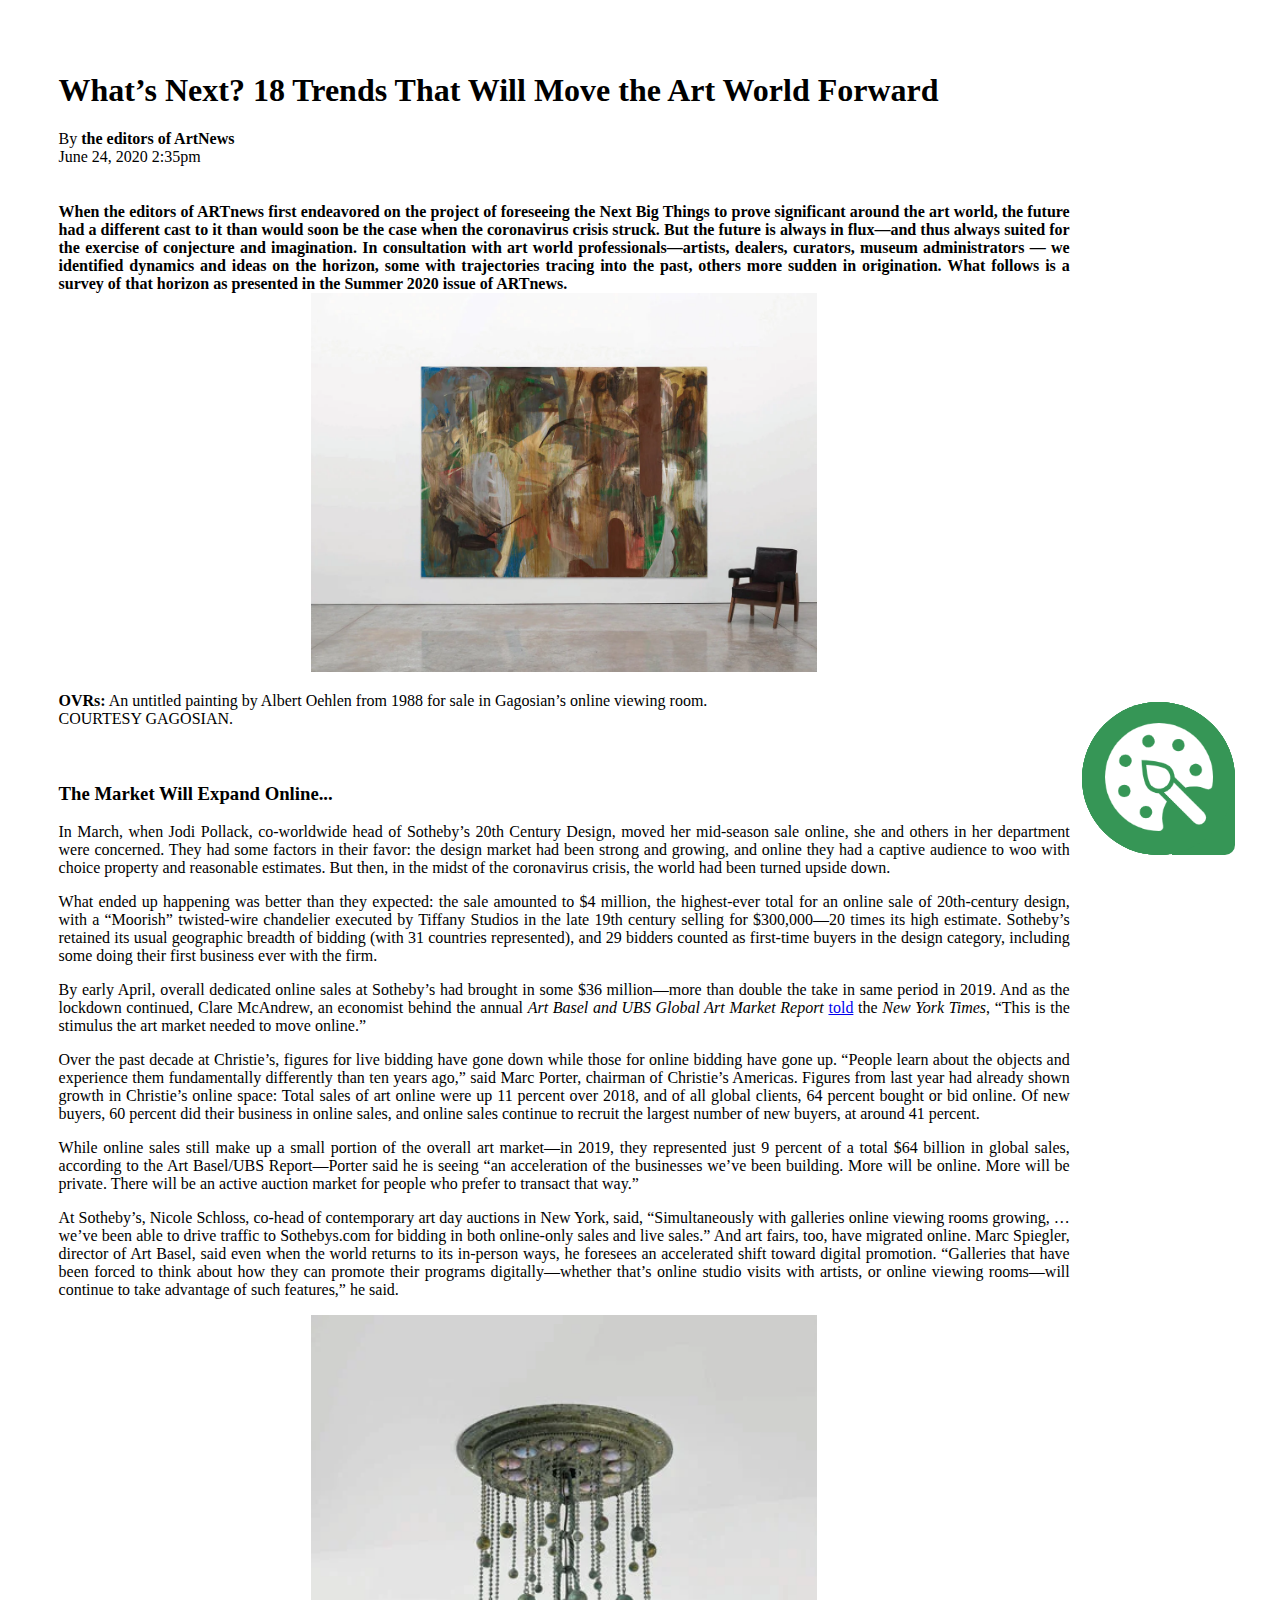
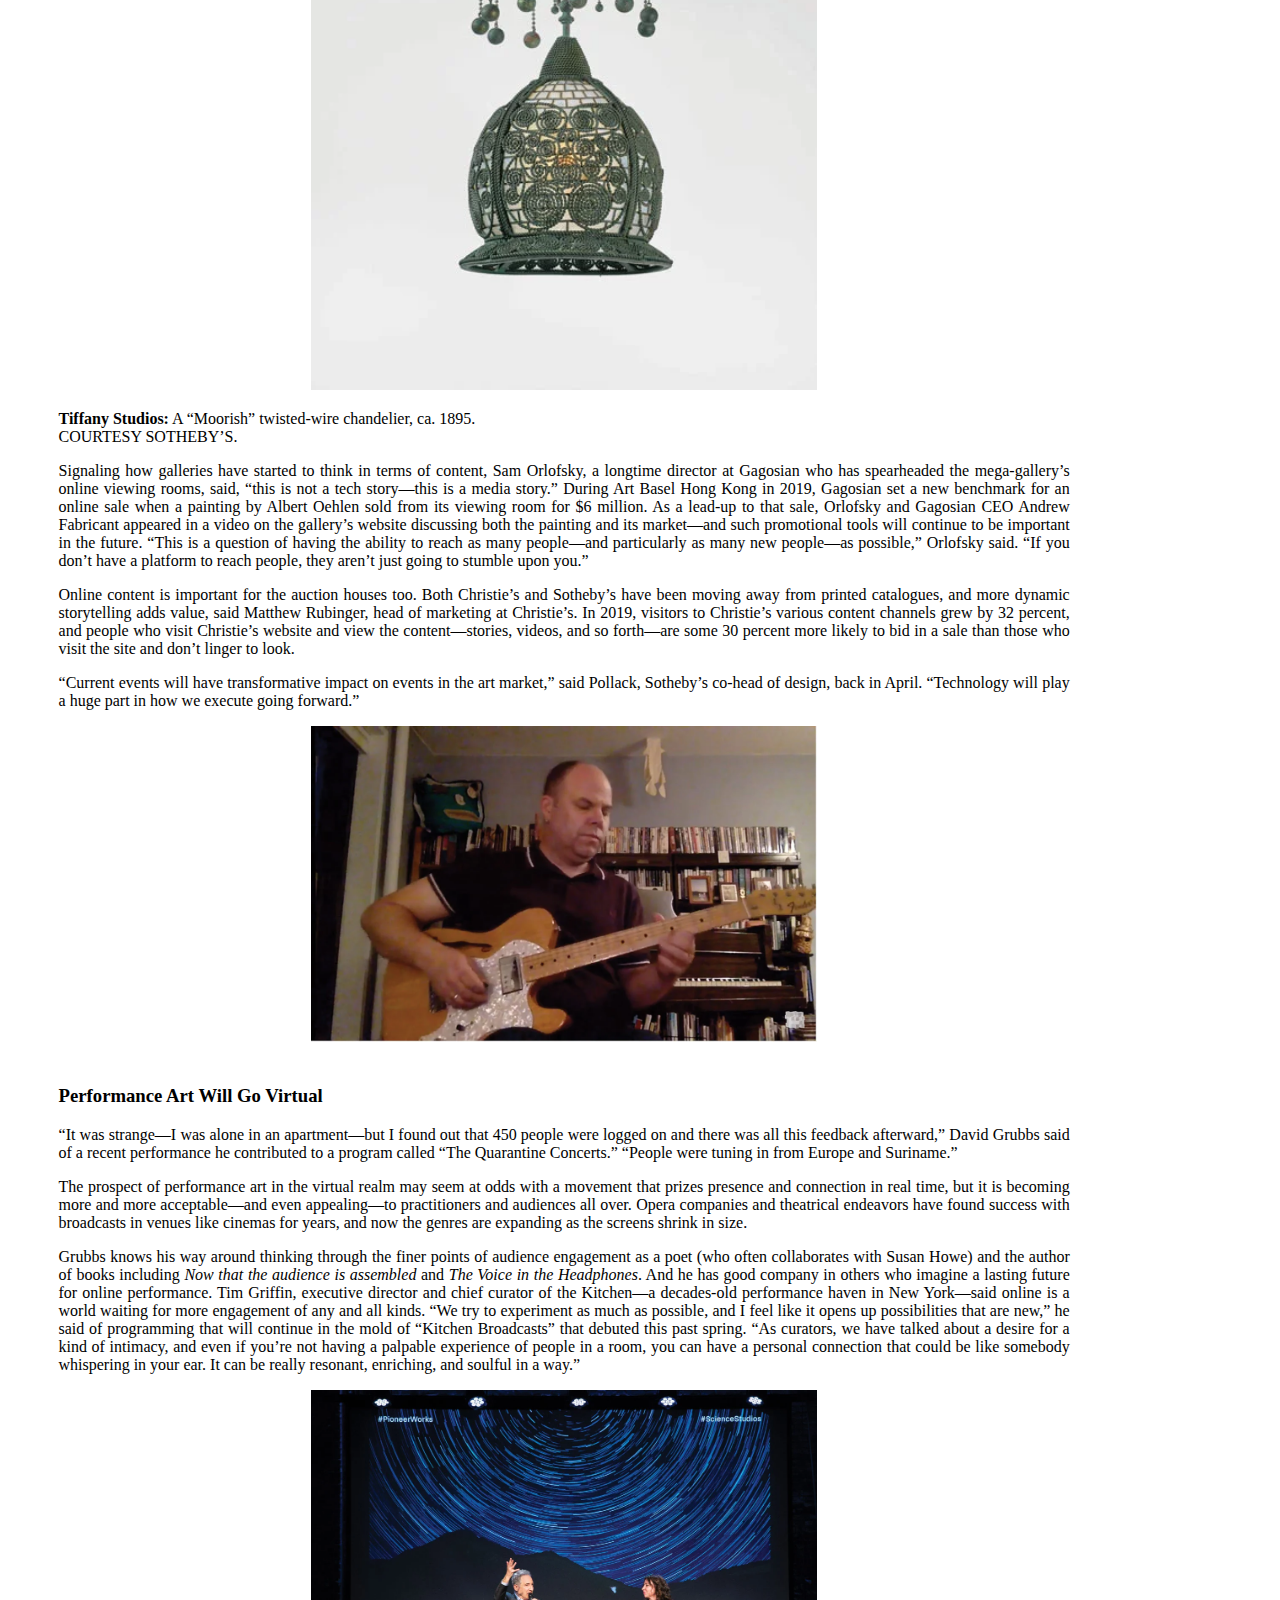
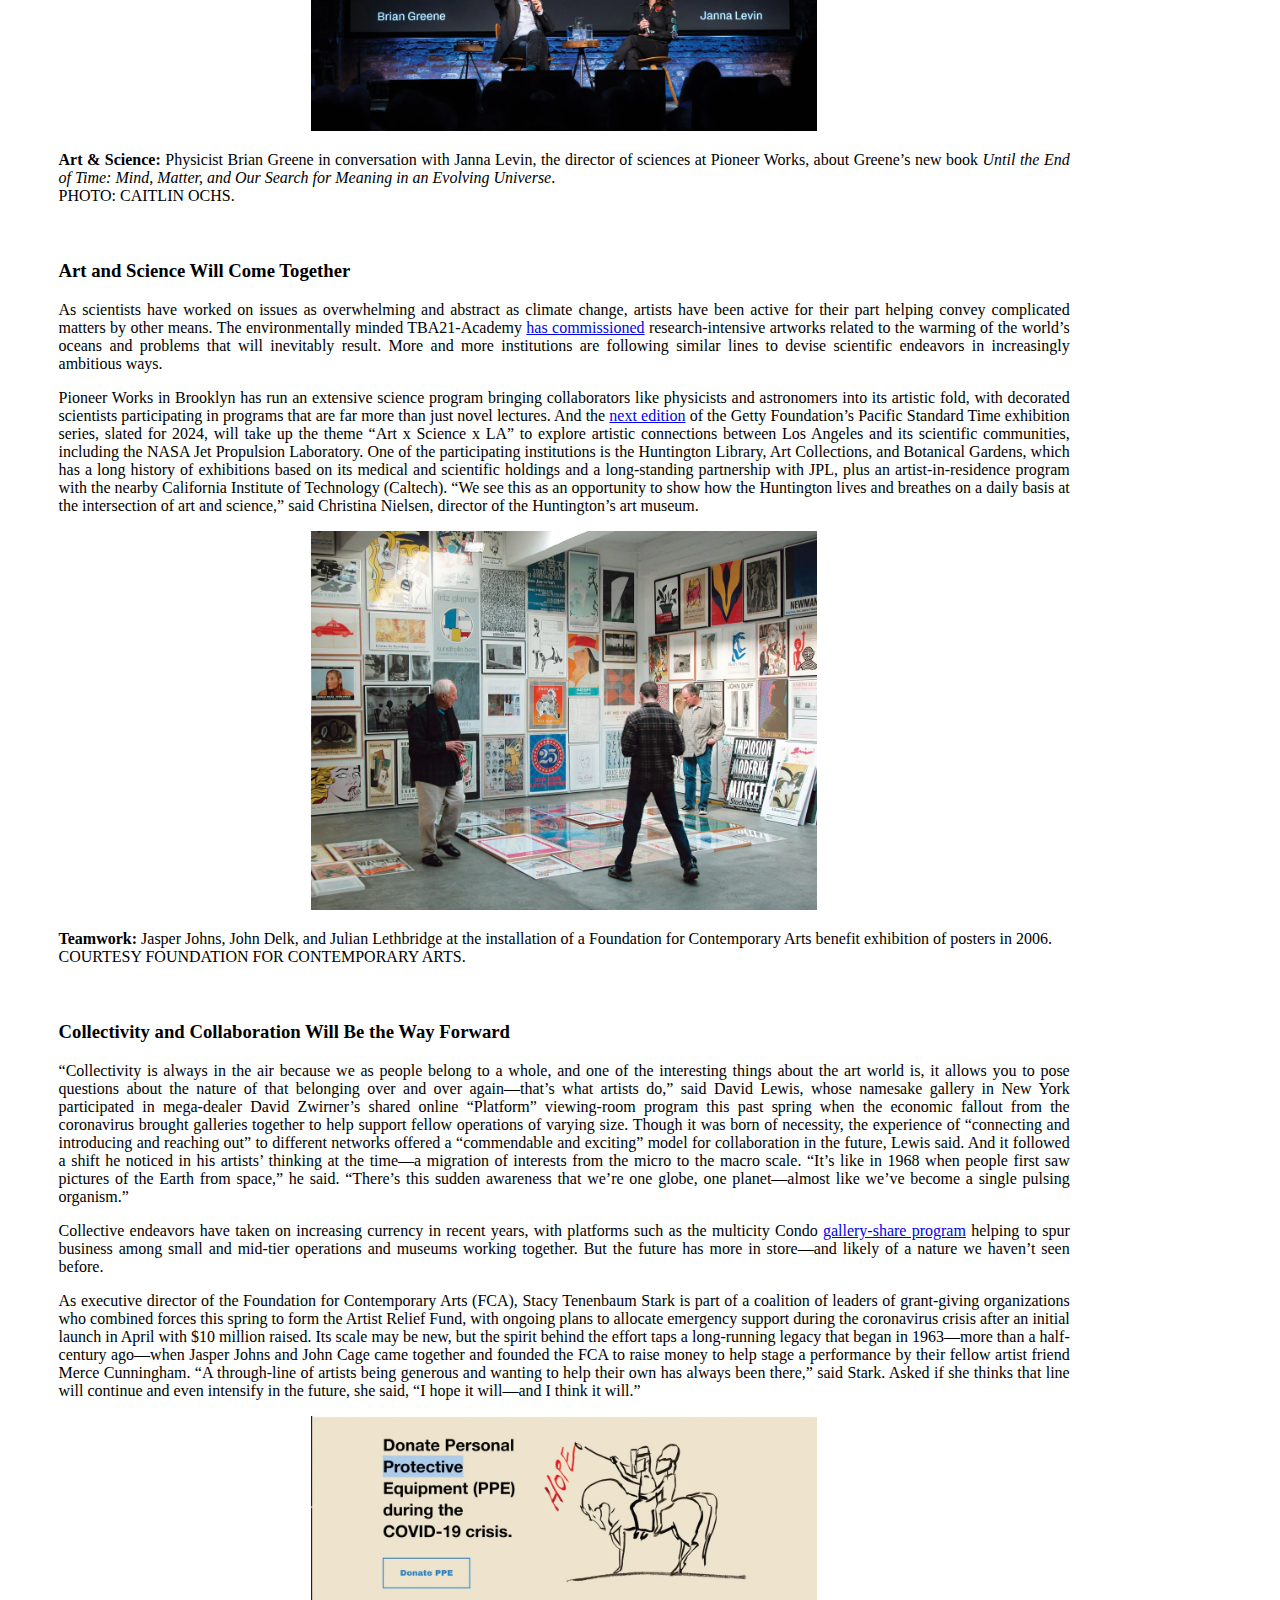
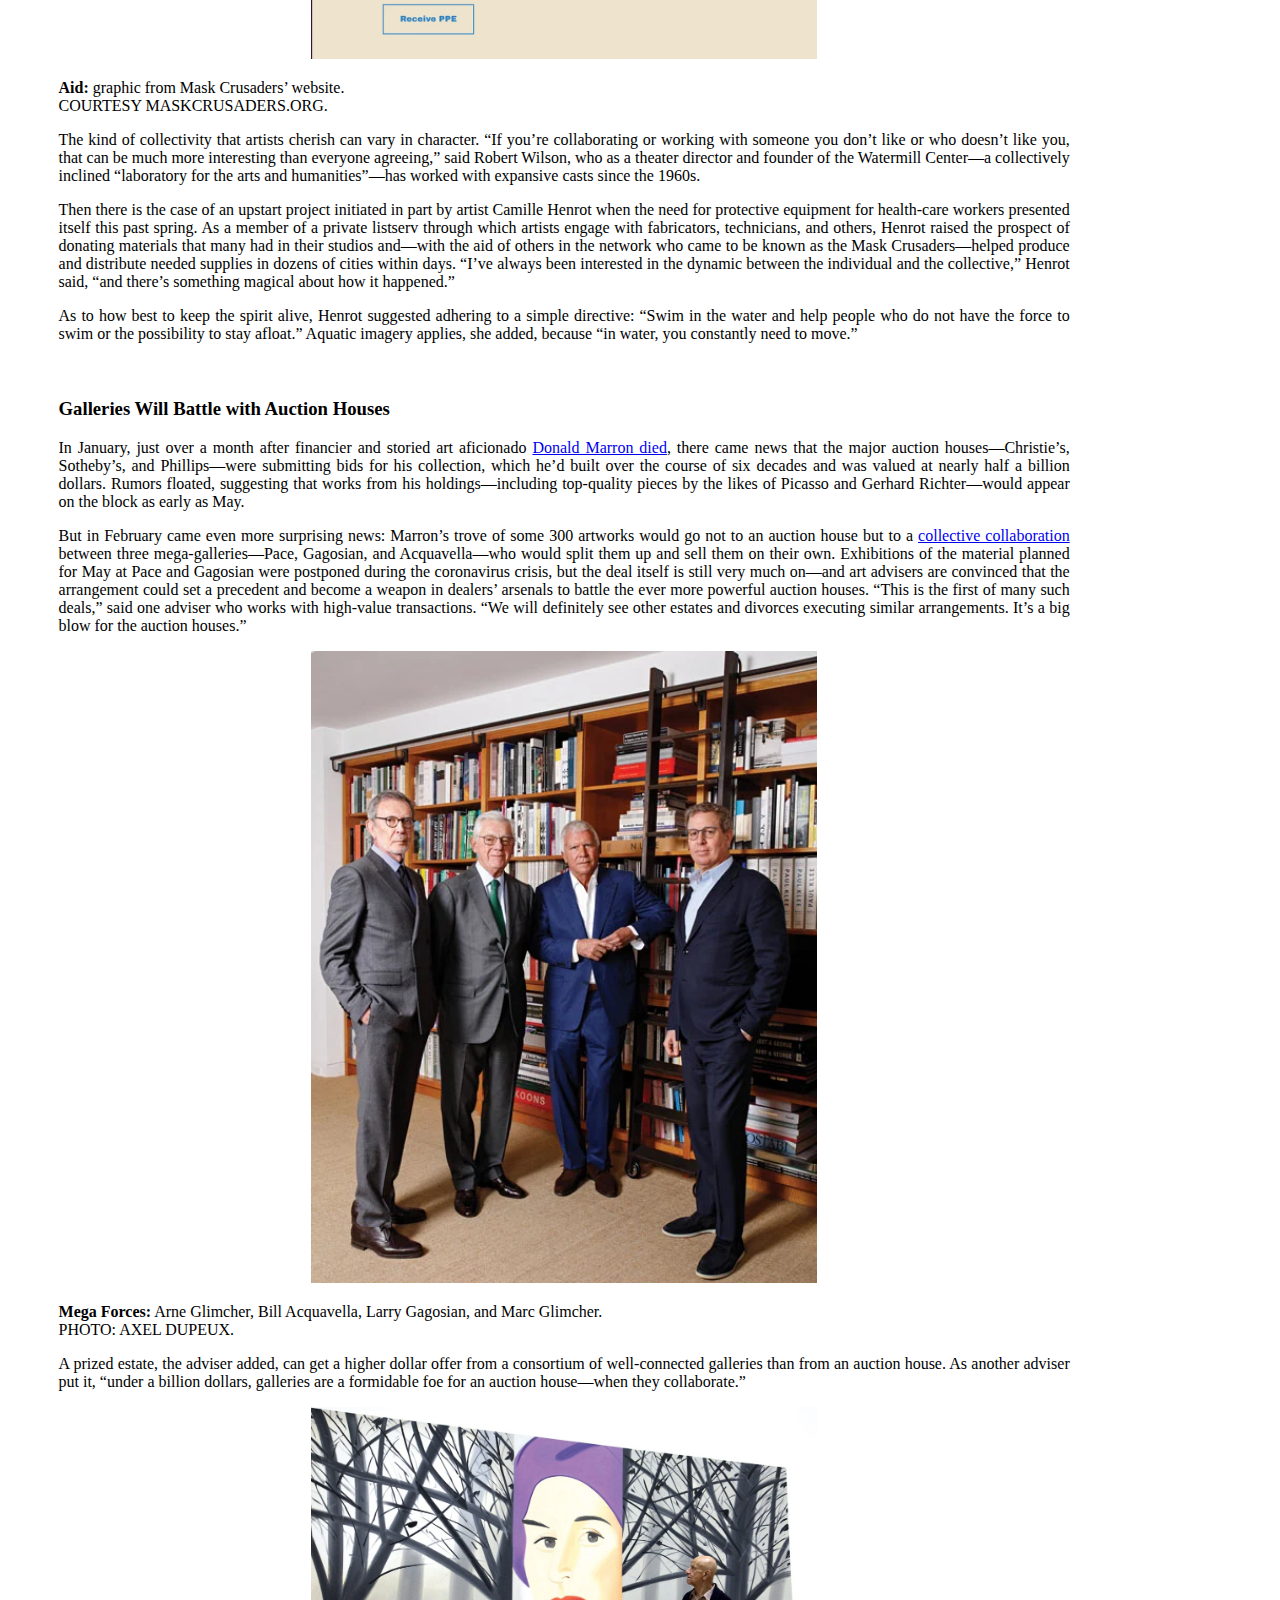
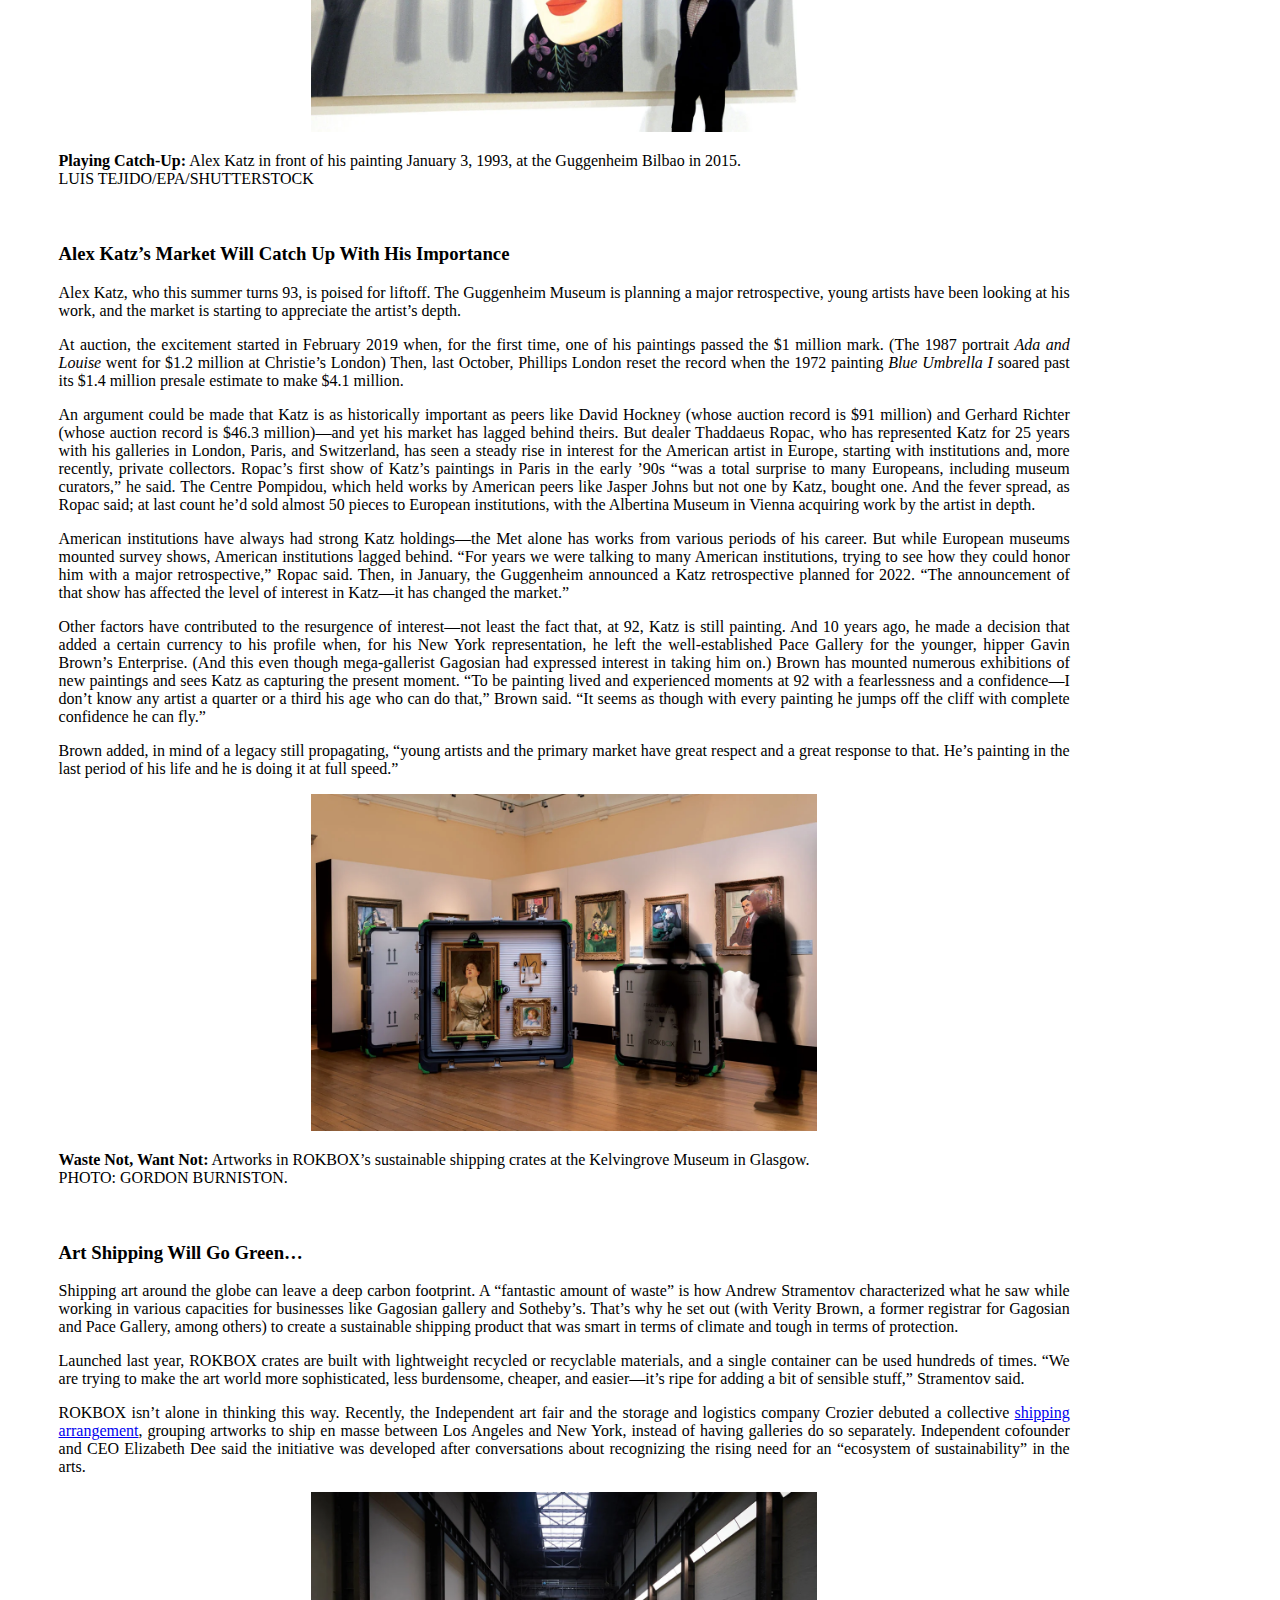
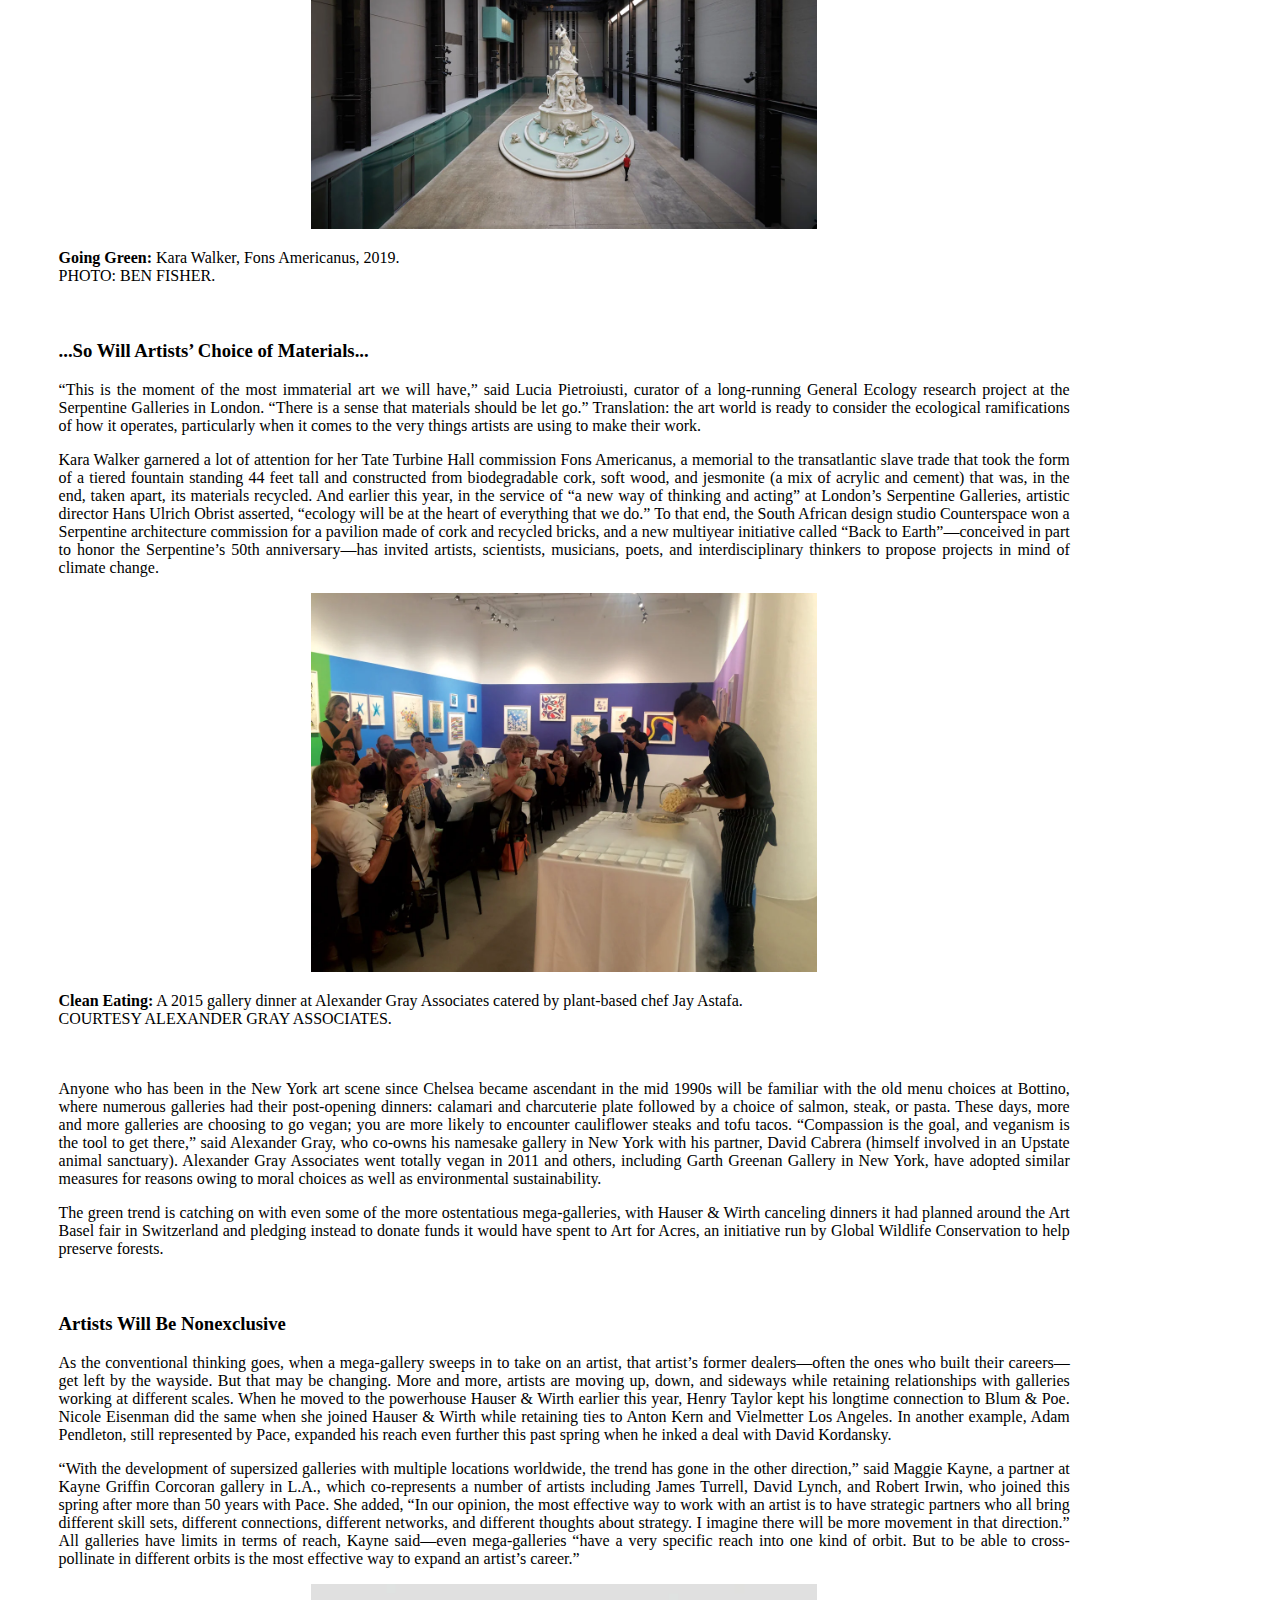
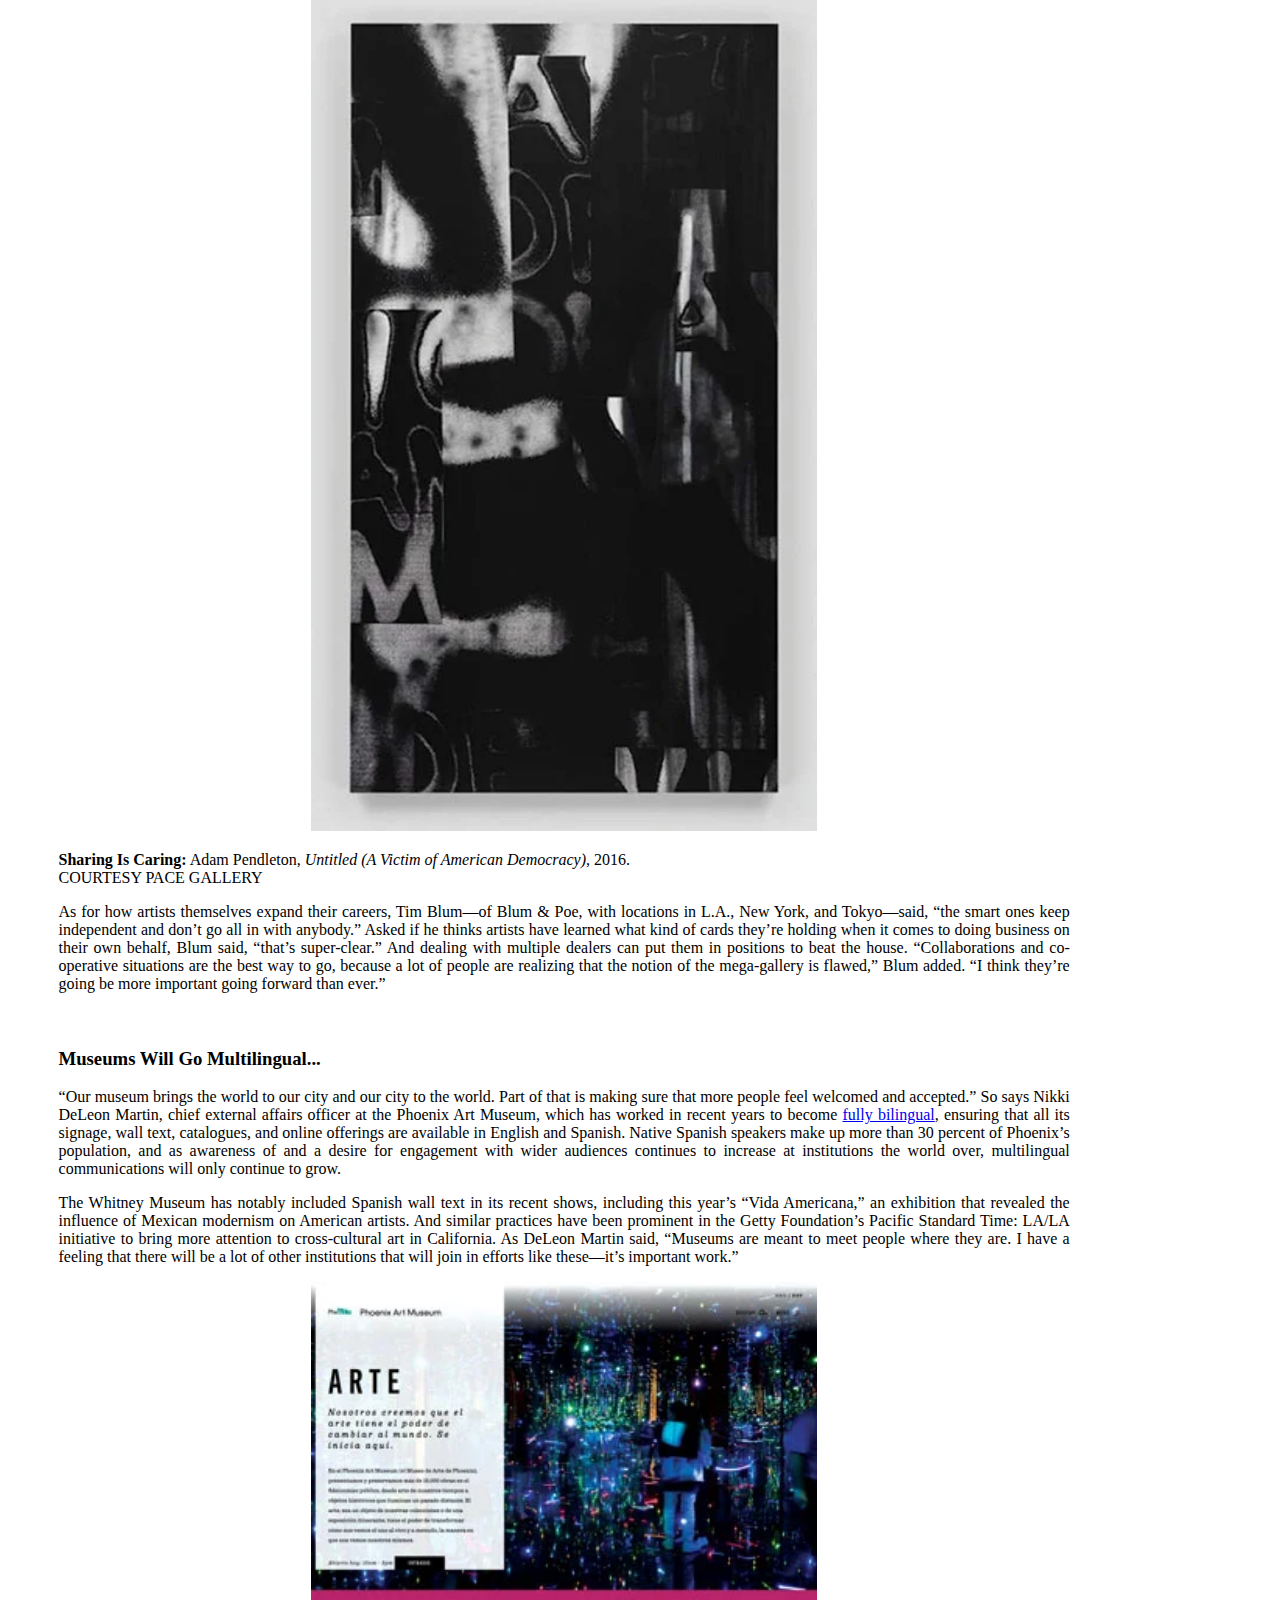
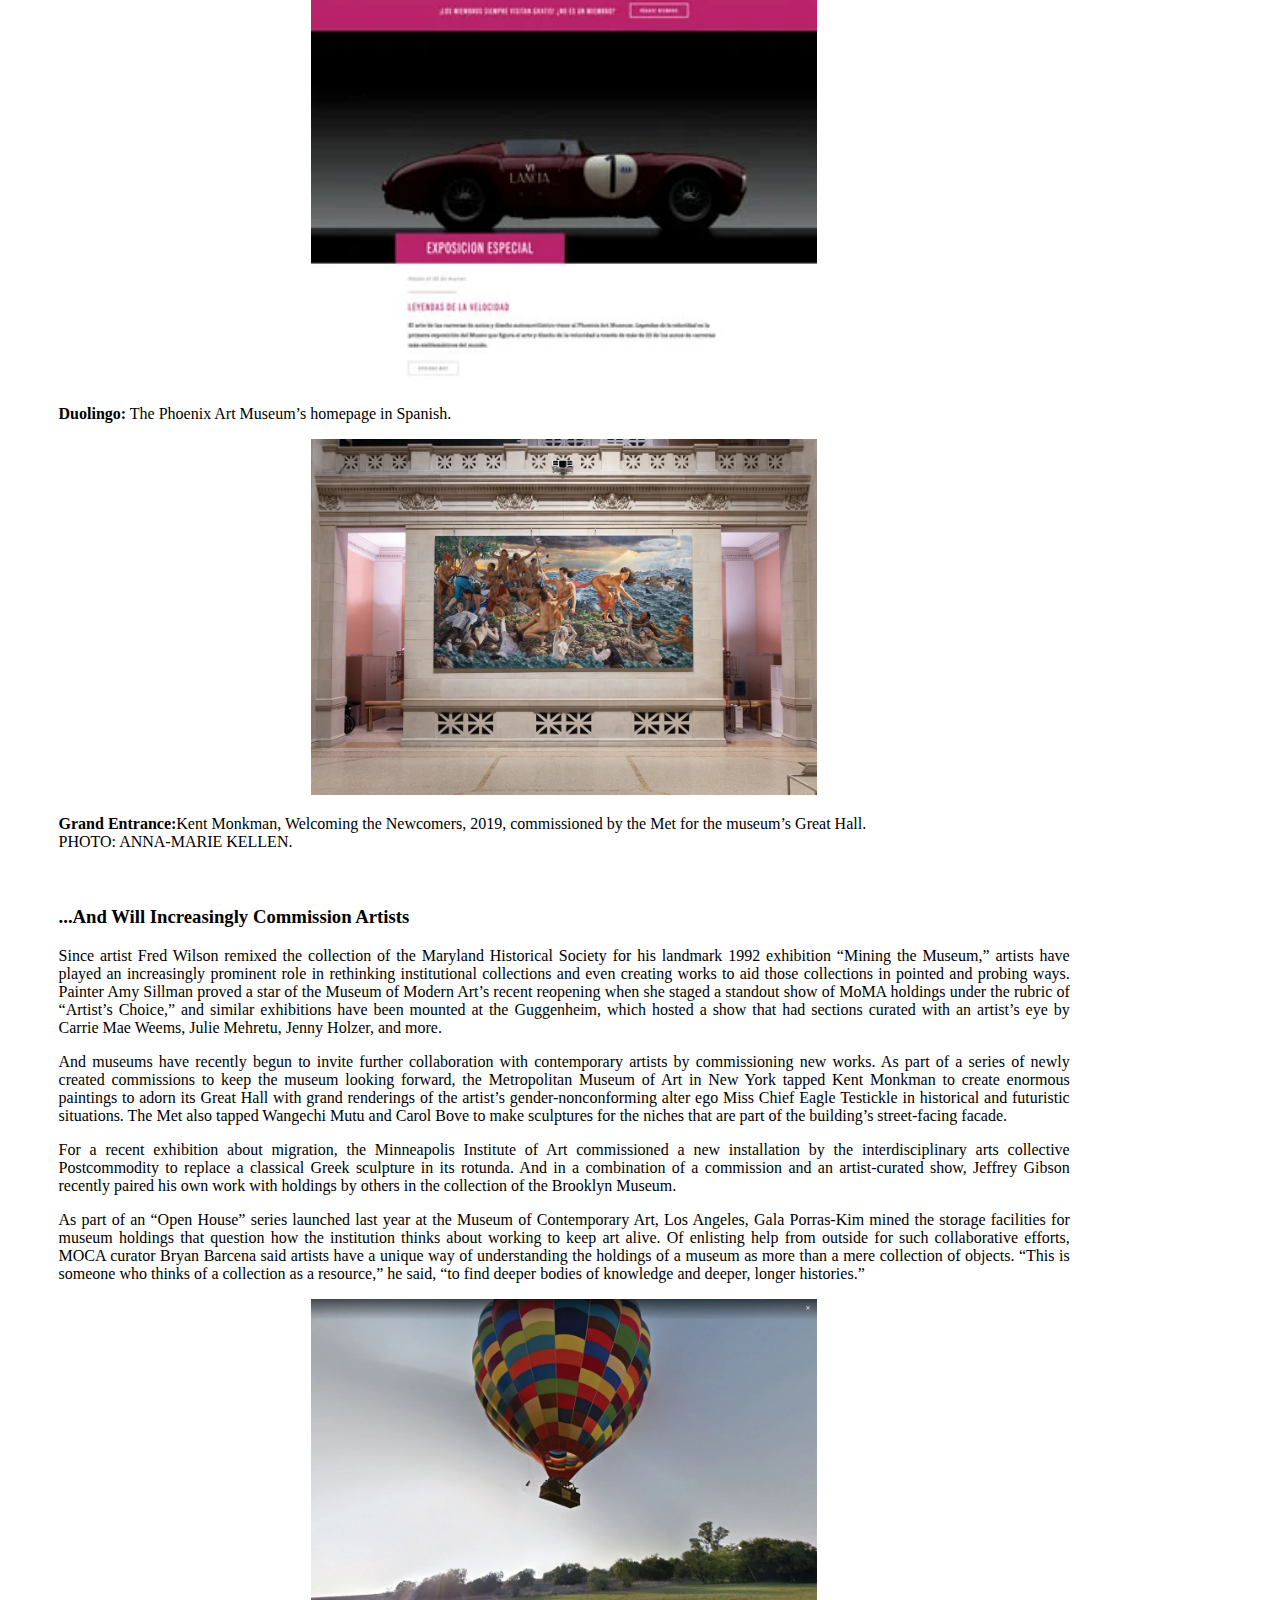
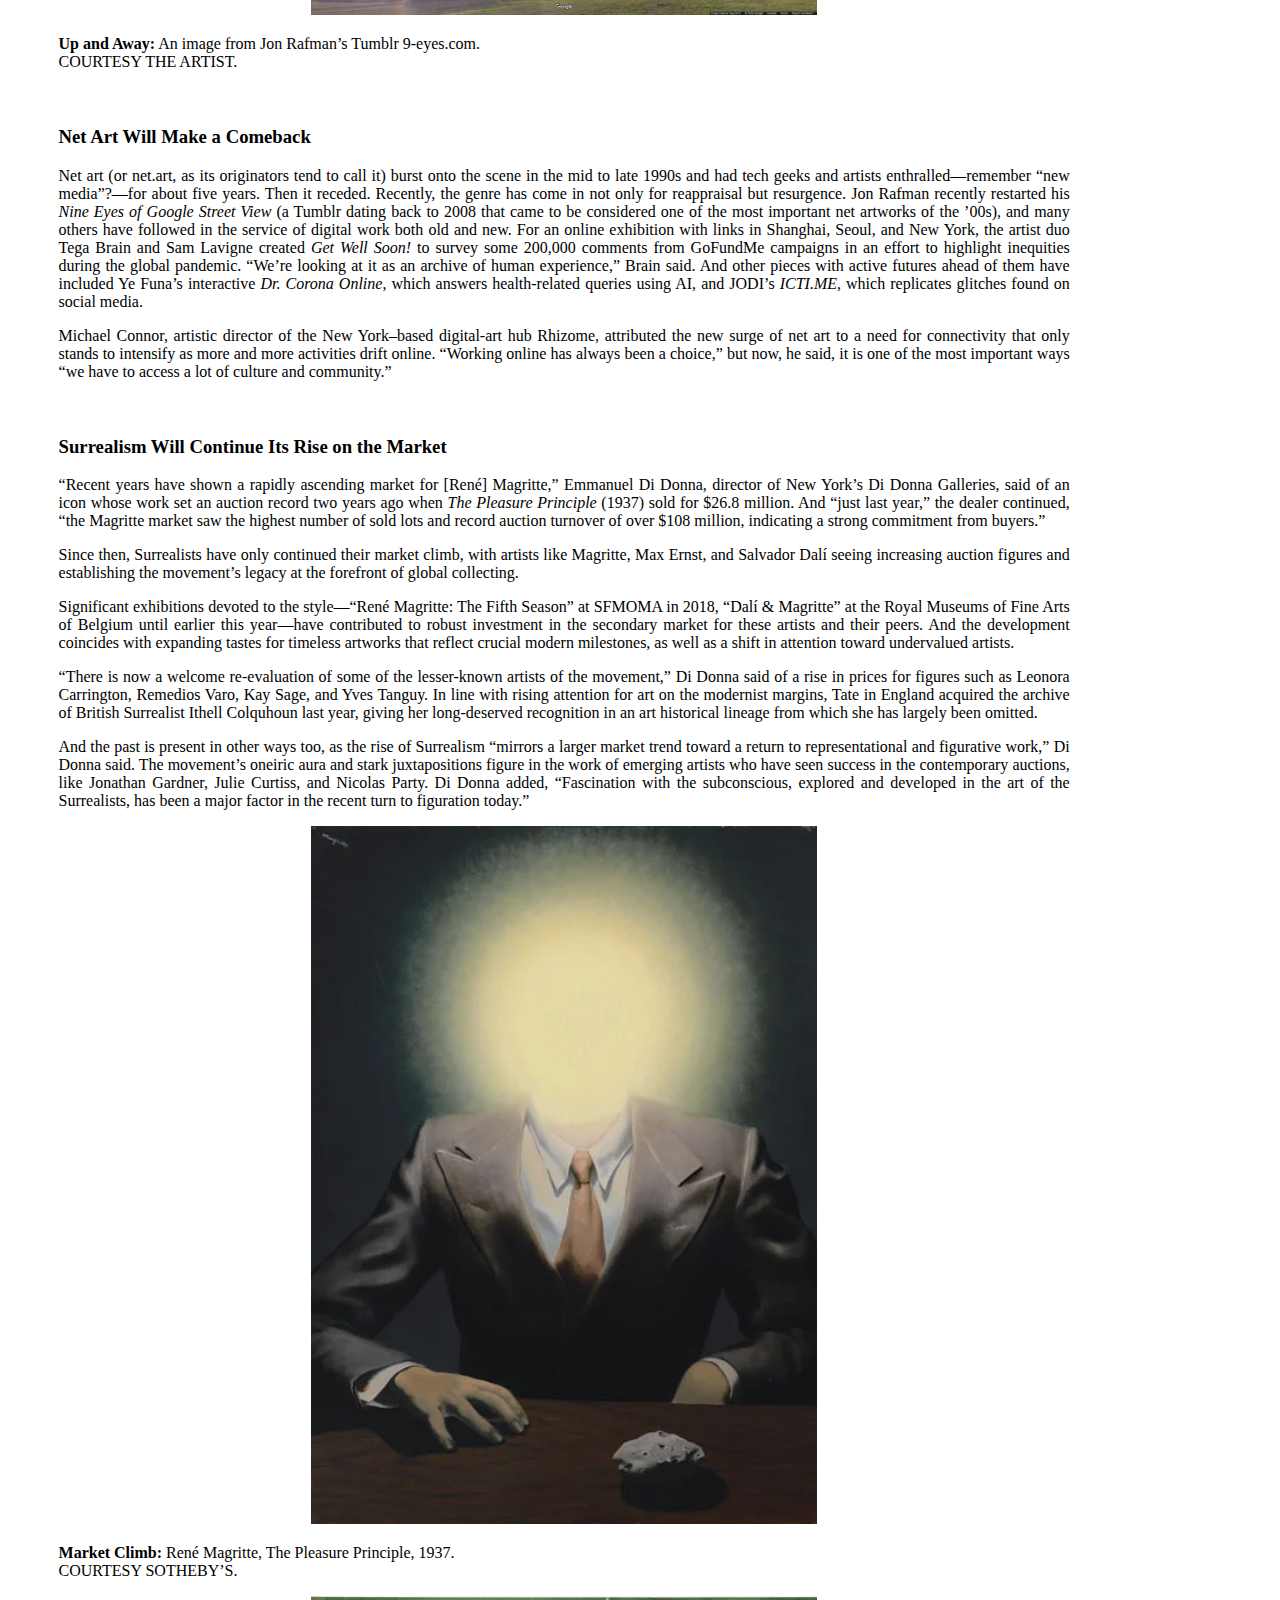
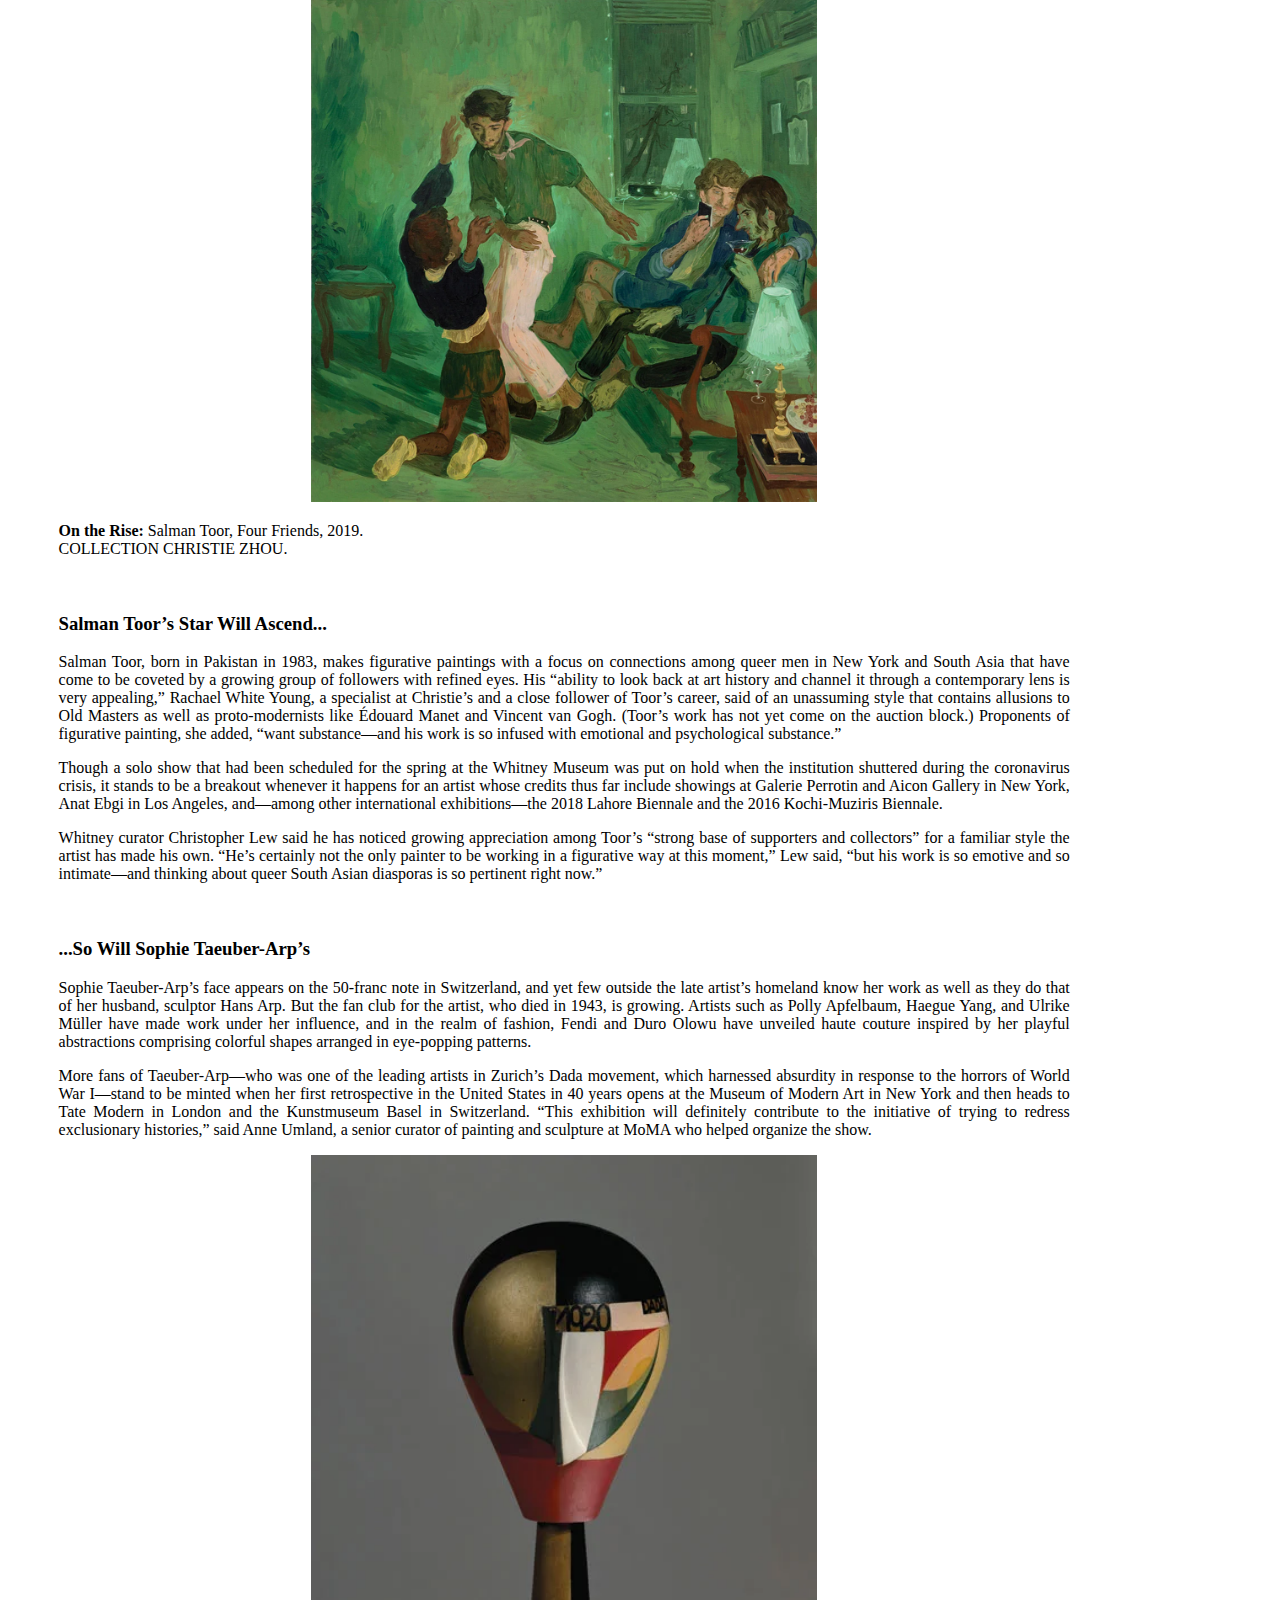
<file: article_2.html>
<!DOCTYPE html>
<html>
    <head>
        <title>FuturArt</title>
        <link href="https://cdn.jsdelivr.net/npm/bootstrap@5.2.0/dist/css/bootstrap.min.css" rel="stylesheet" integrity="sha384-gH2yIJqKdNHPEq0n4Mqa/HGKIhSkIHeL5AyhkYV8i59U5AR6csBvApHHNl/vI1Bx" crossorigin="anonymous">
        <link href="styles/default.css" rel="stylesheet">
        <meta charset="UTF-8">
        <meta name="viewport" content="width=device-width, initial-scale=1.0"/>
    </head>
    <body>
      <div id="main">
        <section id="text-content">
            <h1>What’s Next? 18 Trends That Will Move the Art World Forward</h1>
            <div id="authors"><p>By <strong>the editors of ArtNews</strong></br>June 24, 2020 2:35pm</p></div>
            <section id="introduction">
                <div class="electric-bubble"><div><strong>When the editors of ARTnews first endeavored on the 
                    project of foreseeing the Next Big Things to prove significant around the art world, the 
                    future had a different cast to it than would soon be the case when the coronavirus crisis struck.
                    But the future is always in flux—and thus always suited for the exercise of conjecture and imagination.
                    In consultation with art world professionals—artists, dealers, curators, museum administrators — 
                    we identified dynamics and ideas on the horizon, some with trajectories tracing into the past, others
                    more sudden in origination. What follows is a survey of that horizon as presented in the Summer 2020 
                    issue of ARTnews.</strong></div></div>
                <div class="wireframe">
                    <img id="myImg1" src="articles/images/1_article2.png" alt="painting by Albert Oehlen">
                </div>
                <div id="myModal1" class="modal" style="display: none;">
    
                    <!-- The Close Button -->
                    <span class="close">×</span>
                    
                    <!-- Modal Content (The Image) -->
                    <img class="modal-content" id="img01" src="articles/images/1_article2.png">
                    
                </div>
                    
                <p><strong>OVRs:</strong> An untitled painting by Albert Oehlen from 1988 for sale in Gagosian’s online viewing room.</br>
                COURTESY GAGOSIAN.</p>
            </section>
            <section id="first_section">
                <h3>The Market Will Expand Online...</h3>
                <p>In March, when Jodi Pollack, co-worldwide head of Sotheby’s 20th Century Design, moved her mid-season sale online, 
                she and others in her department were concerned. They had some factors in their favor: the design market had been strong
                and growing, and online they had a captive audience to woo with choice property and reasonable estimates. But then, in 
                the midst of the coronavirus crisis, the world had been turned upside down.</p>
                <p>What ended up happening was better than they expected: the sale amounted to $4 million, the highest-ever 
                total for an online sale of 20th-century design, with a “Moorish” twisted-wire chandelier executed by Tiffany 
                Studios in the late 19th century selling for $300,000—20 times its high estimate. Sotheby’s retained its usual 
                geographic breadth of bidding (with 31 countries represented), and 29 bidders counted as first-time buyers in the design
                category, including some doing their first business ever with the firm.</p>
                <p>By early April, overall dedicated online sales at Sotheby’s had brought in some $36 million—more than double
                the take in same period in 2019. And as the lockdown continued, Clare McAndrew, an economist behind the annual <em>Art Basel
                and UBS Global Art Market Report</em> <a href="https://www.nytimes.com/2020/04/19/arts/design/art-auction-houses-sales-coronavirus.html">told</a> 
                the <em>New York Times</em>, “This is the stimulus the art market needed to move online.”</p>
                <p>Over the past decade at Christie’s, figures for live bidding have gone down while those for online bidding have gone up.
                “People learn about the objects and experience them fundamentally differently than ten years ago,” said Marc Porter, 
                chairman of Christie’s Americas. Figures from last year had already shown growth in Christie’s online space: Total sales 
                of art online were up 11 percent over 2018, and of all global clients, 64 percent bought or bid online. Of new buyers, 
                60 percent did their business in online sales, and online sales continue to recruit the largest number of new buyers, at around 41 percent.</p>
                <p>While online sales still make up a small portion of the overall art market—in 2019, they represented just 9 percent of a total $64 billion 
                in global sales, according to the Art Basel/UBS Report—Porter said he is seeing “an acceleration of the businesses we’ve been building. 
                More will be online. More will be private. There will be an active auction market for people who prefer to transact that way.”</p>
                <p>At Sotheby’s, Nicole Schloss, co-head of contemporary art day auctions in New York, said, “Simultaneously with galleries online 
                viewing rooms growing, … we’ve been able to drive traffic to Sothebys.com for bidding in both online-only sales and live sales.”
                And art fairs, too, have migrated online. Marc Spiegler, director of Art Basel, said even when the world returns to its in-person ways,
                he foresees an accelerated shift toward digital promotion. “Galleries that have been forced to think about how they can promote their
                programs digitally—whether that’s online studio visits with artists, or online viewing rooms—will continue to take advantage of such 
                features,” he said.</p>
                <div class="wireframe">
                    <img id="myImg2" src="articles/images/2_article2.png" alt="a Moorish white chandelier">
                </div>
                <div id="myModal2" class="modal" style="display: none;">
    
                    <!-- The Close Button -->
                    <span class="close">×</span>
                    
                    <!-- Modal Content (The Image) -->
                    <img class="modal-content" id="img02" src="articles/images/2_article2.png">
                    
                </div>
                    
                <p><strong>Tiffany Studios:</strong> A “Moorish” twisted-wire chandelier, ca. 1895.
                </br>COURTESY SOTHEBY’S.</p>
                <p>Signaling how galleries have started to think in terms of content, Sam Orlofsky, a longtime director at Gagosian 
                who has spearheaded the mega-gallery’s online viewing rooms, said, “this is not a tech story—this is a media story.”
                During Art Basel Hong Kong in 2019, Gagosian set a new benchmark for an online sale when a painting by Albert Oehlen 
                sold from its viewing room for $6 million. As a lead-up to that sale, Orlofsky and Gagosian CEO Andrew Fabricant appeared 
                in a video on the gallery’s website discussing both the painting and its market—and such promotional tools will continue 
                to be important in the future. “This is a question of having the ability to reach as many people—and particularly as many 
                new people—as possible,” Orlofsky said. “If you don’t have a platform to reach people, they aren’t just going to stumble upon you.”</p>
                <p>Online content is important for the auction houses too. Both Christie’s and Sotheby’s have been moving away from printed 
                catalogues, and more dynamic storytelling adds value, said Matthew Rubinger, head of marketing at Christie’s. In 2019, 
                visitors to Christie’s various content channels grew by 32 percent, and people who visit Christie’s website and view the 
                content—stories, videos, and so forth—are some 30 percent more likely to bid in a sale than those who visit the site and don’t linger to look.</p>
                <p>“Current events will have transformative impact on events in the art market,” said Pollack, Sotheby’s co-head of design, 
                back in April. “Technology will play a huge part in how we execute going forward.”</p>
                <div class="wireframe">
                    <img id="myImg3" src="articles/images/3_article2.png" alt="David Grubbs playing the guitar at home">
                </div>
                <div id="myModal3" class="modal" style="display: none;">
    
                    <!-- The Close Button -->
                    <span class="close">×</span>
                    
                    <!-- Modal Content (The Image) -->
                    <img class="modal-content" id="img03" src="articles/images/3_article2.png">
                    
                </div>
            </section>
            <section id="second_section">
                <h3>Performance Art Will Go Virtual</h3>
                <p>“It was strange—I was alone in an apartment—but I found out that 450 people were logged on and there was 
                all this feedback afterward,” David Grubbs said of a recent performance he contributed to a program called 
                “The Quarantine Concerts.” “People were tuning in from Europe and Suriname.”</p>
                <p>The prospect of performance art in the virtual realm may seem at odds with a movement that prizes presence 
                and connection in real time, but it is becoming more and more acceptable—and even appealing—to practitioners 
                and audiences all over. Opera companies and theatrical endeavors have found success with broadcasts in venues 
                like cinemas for years, and now the genres are expanding as the screens shrink in size.</p>
                <p>Grubbs knows his way around thinking through the finer points of audience engagement as a poet (who often 
                collaborates with Susan Howe) and the author of books including <em>Now that the audience is assembled</em> and <em>The 
                Voice in the Headphones</em>. And he has good company in others who imagine a lasting future for online performance. 
                Tim Griffin, executive director and chief curator of the Kitchen—a decades-old performance haven in New York—said 
                online is a world waiting for more engagement of any and all kinds. “We try to experiment as much as possible, 
                and I feel like it opens up possibilities that are new,” he said of programming that will continue in the mold 
                of “Kitchen Broadcasts” that debuted this past spring. “As curators, we have talked about a desire for a kind of 
                intimacy, and even if you’re not having a palpable experience of people in a room, you can have a personal connection 
                that could be like somebody whispering in your ear. It can be really resonant, enriching, and soulful in a way.”</p>
                <div class="wireframe">
                    <img id="myImg4" src="articles/images/4_article2.png" alt="Physicist Brian Greene in conversation with Janna Levin">
                </div>
                <div id="myModal4" class="modal" style="display: none;">
    
                    <!-- The Close Button -->
                    <span class="close">×</span>
                    
                    <!-- Modal Content (The Image) -->
                    <img class="modal-content" id="img04" src="articles/images/4_article2.png">
                    
                </div>
                <p><strong>Art & Science:</strong> Physicist Brian Greene in conversation with Janna Levin, the director of sciences 
                at Pioneer Works, about Greene’s new book <em>Until the End of Time: Mind, Matter, and Our Search for Meaning 
                in an Evolving Universe</em>.</br>PHOTO: CAITLIN OCHS.</p>
            </section>
            <section id="third_section">
                <h3>Art and Science Will Come Together</h3>
                <p>As scientists have worked on issues as overwhelming and abstract as climate change, artists have been active for 
                their part helping convey complicated matters by other means. The environmentally minded TBA21-Academy 
                <a href="https://www.artnews.com/artnews/news/tba21-academy-art-science-save-oceans-12098/">has commissioned</a> 
                research-intensive artworks related to the warming of the world’s oceans and problems that will inevitably result. 
                More and more institutions are following similar lines to devise scientific endeavors in increasingly ambitious ways.</p>
                <p>Pioneer Works in Brooklyn has run an extensive science program bringing collaborators like physicists and astronomers 
                into its artistic fold, with decorated scientists participating in programs that are far more than just novel lectures. 
                And the <a href="https://www.artnews.com/art-news/news/pacific-standard-time-art-science-getty-12866/">next edition</a> of the Getty Foundation’s Pacific Standard Time exhibition series, slated for 2024, will take up 
                the theme “Art x Science x LA” to explore artistic connections between Los Angeles and its scientific communities, including 
                the NASA Jet Propulsion Laboratory. One of the participating institutions is the Huntington Library, Art Collections, and Botanical Gardens, 
                which has a long history of exhibitions based on its medical and scientific holdings and a long-standing partnership with JPL, 
                plus an artist-in-residence program with the nearby California Institute of Technology (Caltech). “We see this as an opportunity 
                to show how the Huntington lives and breathes on a daily basis at the intersection of art and science,” said Christina Nielsen, 
                director of the Huntington’s art museum.</p>
                <div class="wireframe">
                    <img id="myImg5" src="articles/images/5_article2.png" alt="Jasper Johns, John Delk, and Julian Lethbridge at an installation">
                </div>
                <div id="myModal5" class="modal" style="display: none;">
    
                    <!-- The Close Button -->
                    <span class="close">×</span>
                    
                    <!-- Modal Content (The Image) -->
                    <img class="modal-content" id="img05" src="articles/images/5_article2.png">
                    
                </div>
                <p><strong>Teamwork:</strong> Jasper Johns, John Delk, and Julian Lethbridge at the installation of a Foundation for Contemporary Arts benefit exhibition of posters in 2006.</br>
                COURTESY FOUNDATION FOR CONTEMPORARY ARTS.</p>
            </section>
            <section id="fourth_section">
                <h3>Collectivity and Collaboration Will Be the Way Forward</h3>
                <p>“Collectivity is always in the air because we as people belong to a whole, and one of the interesting things about the art world is, it allows you to pose questions about 
                the nature of that belonging over and over again—that’s what artists do,” said David Lewis, whose namesake gallery in New York participated in mega-dealer David Zwirner’s 
                shared online “Platform” viewing-room program this past spring when the economic fallout from the coronavirus brought galleries together to help support fellow operations 
                of varying size. Though it was born of necessity, the experience of “connecting and introducing and reaching out” to different networks offered a “commendable and exciting” 
                model for collaboration in the future, Lewis said. And it followed a shift he noticed in his artists’ thinking at the time—a migration of interests from the micro to the macro scale. 
                “It’s like in 1968 when people first saw pictures of the Earth from space,” he said. “There’s this sudden awareness that we’re one globe, one planet—almost like we’ve become 
                a single pulsing organism.”</p>
                <p>Collective endeavors have taken on increasing currency in recent years, with platforms such as the multicity Condo 
                <a href="https://www.artnews.com/art-news/news/lets-hang-space-sharing-programs-galleries-band-together-battle-uncertain-market-11044/">gallery-share program</a> helping to spur business among 
                small and mid-tier operations and museums working together. But the future has more in store—and likely of a nature we haven’t seen before.</p>
                <p>As executive director of the Foundation for Contemporary Arts (FCA), Stacy Tenenbaum Stark is part of a coalition of leaders of grant-giving 
                organizations who combined forces this spring to form the Artist Relief Fund, with ongoing plans to allocate emergency support during the 
                coronavirus crisis after an initial launch in April with $10 million raised. Its scale may be new, but the spirit behind the effort taps a long-running 
                legacy that began in 1963—more than a half-century ago—when Jasper Johns and John Cage came together and founded the FCA to raise money to help stage a 
                performance by their fellow artist friend Merce Cunningham. “A through-line of artists being generous and wanting to help their own has always been there,” 
                said Stark. Asked if she thinks that line will continue and even intensify in the future, she said, “I hope it will—and I think it will.”</p>
                <div class="wireframe">
                    <img id="myImg6" src="articles/images/6_article2.png" alt="graphic from Mask Crusaders’ website">
                </div>
                <div id="myModal6" class="modal" style="display: none;">
    
                    <!-- The Close Button -->
                    <span class="close">×</span>
                    
                    <!-- Modal Content (The Image) -->
                    <img class="modal-content" id="img06" src="articles/images/6_article2.png">
                    
                </div>
                <p><strong>Aid:</strong> graphic from Mask Crusaders’ website.</br>COURTESY MASKCRUSADERS.ORG.</p>
                <p>The kind of collectivity that artists cherish can vary in character. “If you’re collaborating or working with someone you don’t like or 
                who doesn’t like you, that can be much more interesting than everyone agreeing,” said Robert Wilson, who as a theater director and founder 
                of the Watermill Center—a collectively inclined “laboratory for the arts and humanities”—has worked with expansive casts since the 1960s.</p>
                <p>Then there is the case of an upstart project initiated in part by artist Camille Henrot when the need for protective equipment for health-care 
                workers presented itself this past spring. As a member of a private listserv through which artists engage with fabricators, technicians, and others, 
                Henrot raised the prospect of donating materials that many had in their studios and—with the aid of others in the network who came to be known as 
                the Mask Crusaders—helped produce and distribute needed supplies in dozens of cities within days. “I’ve always been interested in the dynamic between 
                the individual and the collective,” Henrot said, “and there’s something magical about how it happened.”</p>
                <p>As to how best to keep the spirit alive, Henrot suggested adhering to a simple directive: “Swim in the water and help people who do not have the 
                force to swim or the possibility to stay afloat.” Aquatic imagery applies, she added, because “in water, you constantly need to move.”</p>
            </section>
            <section id="fifth_section">
            <h3>Galleries Will Battle with Auction Houses</h3>
            <p>In January, just over a month after financier and storied art aficionado <a href="https://www.artnews.com/art-news/news/donald-marron-art-collector-dead-85-1202671122/">Donald Marron died</a>, there came news that the major auction 
            houses—Christie’s, Sotheby’s, and Phillips—were submitting bids for his collection, which he’d built over the course of six decades and was 
            valued at nearly half a billion dollars. Rumors floated, suggesting that works from his holdings—including top-quality pieces by the likes 
            of Picasso and Gerhard Richter—would appear on the block as early as May.</p>
            <p>But in February came even more surprising news: Marron’s trove of some 300 artworks would go not to an auction house but to a 
            <a href="https://www.artnews.com/art-news/market/marron-collection-to-sell-privately-1202678393/">collective collaboration</a> between three mega-galleries—Pace, Gagosian, and Acquavella—who would split them up and sell them on their own. Exhibitions 
            of the material planned for May at Pace and Gagosian were postponed during the coronavirus crisis, but the deal itself is still very much 
            on—and art advisers are convinced that the arrangement could set a precedent and become a weapon in dealers’ arsenals to battle the ever 
            more powerful auction houses. “This is the first of many such deals,” said one adviser who works with high-value transactions. 
            “We will definitely see other estates and divorces executing similar arrangements. It’s a big blow for the auction houses.”</p>
            <div class="wireframe">
                <img id="myImg7" src="articles/images/7_article2.png" alt="Arne Glimcher, Bill Acquavella, Larry Gagosian, and Marc Glimcher standing in a room">
            </div>
            <div id="myModal7" class="modal" style="display: none;">

                <!-- The Close Button -->
                <span class="close">×</span>
                
                <!-- Modal Content (The Image) -->
                <img class="modal-content" id="img07" src="articles/images/7_article2.png">
                
            </div>
            <p><strong>Mega Forces:</strong> Arne Glimcher, Bill Acquavella, Larry Gagosian, and Marc Glimcher.</br>
            PHOTO: AXEL DUPEUX.</p>
            <p>A prized estate, the adviser added, can get a higher dollar offer from a consortium of well-connected galleries 
            than from an auction house. As another adviser put it, “under a billion dollars, galleries are a formidable foe for 
            an auction house—when they collaborate.”</p>
            <div class="wireframe">
                <img id="myImg8" src="articles/images/8_article2.png" alt=" Alex Katz in front of his painting">
            </div>
            <div id="myModal8" class="modal" style="display: none;">

                <!-- The Close Button -->
                <span class="close">×</span>
                
                <!-- Modal Content (The Image) -->
                <img class="modal-content" id="img08" src="articles/images/8_article2.png">
                
            </div>
            <p><strong>Playing Catch-Up:</strong> Alex Katz in front of his painting January 3, 1993, at the Guggenheim Bilbao in 2015.</br>
            LUIS TEJIDO/EPA/SHUTTERSTOCK</p>
            </section>
            <section id="sixth_section">
                <h3>Alex Katz’s Market Will Catch Up With His Importance</h3>   
                <p>Alex Katz, who this summer turns 93, is poised for liftoff. The Guggenheim Museum is planning a major retrospective, 
                young artists have been looking at his work, and the market is starting to appreciate the artist’s depth.</p>
                <p>At auction, the excitement started in February 2019 when, for the first time, one of his paintings passed the 
                $1 million mark. (The 1987 portrait <em>Ada and Louise</em> went for $1.2 million at Christie’s London) 
                Then, last October, Phillips London reset the record when the 1972 painting <em>Blue Umbrella I</em> soared past 
                its $1.4 million presale estimate to make $4.1 million.</p>
                <p>An argument could be made that Katz is as historically important as peers like David Hockney (whose auction record is $91 million) 
                and Gerhard Richter (whose auction record is $46.3 million)—and yet his market has lagged behind theirs. But dealer Thaddaeus Ropac, 
                who has represented Katz for 25 years with his galleries in London, Paris, and Switzerland, has seen a steady rise in interest for 
                the American artist in Europe, starting with institutions and, more recently, private collectors. Ropac’s first show of Katz’s 
                paintings in Paris in the early ’90s “was a total surprise to many Europeans, including museum curators,” he said. The Centre Pompidou, 
                which held works by American peers like Jasper Johns but not one by Katz, bought one. And the fever spread, as Ropac said; at last count 
                he’d sold almost 50 pieces to European institutions, with the Albertina Museum in Vienna acquiring work by the artist in depth.</p>
                <p>American institutions have always had strong Katz holdings—the Met alone has works from various periods of his career. But while 
                European museums mounted survey shows, American institutions lagged behind. “For years we were talking to many American institutions, 
                trying to see how they could honor him with a major retrospective,” Ropac said. Then, in January, the Guggenheim announced a Katz 
                retrospective planned for 2022. “The announcement of that show has affected the level of interest in Katz—it has changed the market.”</p>
                <p>Other factors have contributed to the resurgence of interest—not least the fact that, at 92, Katz is still painting. And 10 years 
                ago, he made a decision that added a certain currency to his profile when, for his New York representation, he left the well-established 
                Pace Gallery for the younger, hipper Gavin Brown’s Enterprise. (And this even though mega-gallerist Gagosian had expressed interest in taking him on.) 
                Brown has mounted numerous exhibitions of new paintings and sees Katz as capturing the present moment. “To be painting lived and experienced moments 
                at 92 with a fearlessness and a confidence—I don’t know any artist a quarter or a third his age who can do that,” Brown said. 
                “It seems as though with every painting he jumps off the cliff with complete confidence he can fly.”</p>
                <p>Brown added, in mind of a legacy still propagating, “young artists and the primary market have great respect and a great response to that. 
                He’s painting in the last period of his life and he is doing it at full speed.”</p>
                <div class="wireframe">
                    <img id="myImg9" src="articles/images/9_article2.png" alt="Artworks in ROKBOX’s sustainable shipping">
                </div>
                <div id="myModal9" class="modal" style="display: none;">
    
                    <!-- The Close Button -->
                    <span class="close">×</span>
                    
                    <!-- Modal Content (The Image) -->
                    <img class="modal-content" id="img09" src="articles/images/9_article2.png">
                    
                </div>
                <p><strong>Waste Not, Want Not:</strong> Artworks in ROKBOX’s sustainable shipping crates at the Kelvingrove Museum in Glasgow.</br>
                PHOTO: GORDON BURNISTON.</p>
            </section>
            <section id="seventh_section">
                <h3>Art Shipping Will Go Green…</h3>
                <p>Shipping art around the globe can leave a deep carbon footprint. A “fantastic amount of waste” is how Andrew Stramentov 
                characterized what he saw while working in various capacities for businesses like Gagosian gallery and Sotheby’s. 
                That’s why he set out (with Verity Brown, a former registrar for Gagosian and Pace Gallery, among others) to create a sustainable 
                shipping product that was smart in terms of climate and tough in terms of protection.</p>
                <p>Launched last year, ROKBOX crates are built with lightweight recycled or recyclable materials, and a single container 
                can be used hundreds of times. “We are trying to make the art world more sophisticated, less burdensome, cheaper, and easier—it’s 
                ripe for adding a bit of sensible stuff,” Stramentov said.</p>
                <p>ROKBOX isn’t alone in thinking this way. Recently, the Independent art fair and the storage and logistics company Crozier 
                debuted a collective <a href="https://www.artnews.com/art-news/news/independent-art-fair-crozier-shipping-subsidies-1202678814/">shipping arrangement</a>, 
                grouping artworks to ship en masse between Los Angeles and New York, instead of having galleries do so separately. 
                Independent cofounder and CEO Elizabeth Dee said the initiative was developed after conversations 
                about recognizing the rising need for an “ecosystem of sustainability” in the arts.</p>
                <div class="wireframe">
                    <img id="myImg10" src="articles/images/10_article2.png" alt="Artworks in ROKBOX’s sustainable shipping">
                </div>
                <div id="myModal10" class="modal" style="display: none;">
    
                    <!-- The Close Button -->
                    <span class="close">×</span>
                    
                    <!-- Modal Content (The Image) -->
                    <img class="modal-content" id="img10" src="articles/images/10_article2.png">
                    
                </div>
                <p><strong>Going Green:</strong> Kara Walker, Fons Americanus, 2019.</br>
                PHOTO: BEN FISHER.</p>
            </section>
            <section id="eight_section">
                <h3>...So Will Artists’ Choice of Materials...</h3>
                <p>“This is the moment of the most immaterial art we will have,” said Lucia Pietroiusti, 
                curator of a long-running General Ecology research project at the Serpentine Galleries in London. 
                “There is a sense that materials should be let go.” Translation: the art world is ready to consider 
                the ecological ramifications of how it operates, particularly when it comes to the very things artists 
                are using to make their work.</p>
                <p>Kara Walker garnered a lot of attention for her Tate Turbine Hall commission Fons Americanus, 
                a memorial to the transatlantic slave trade that took the form of a tiered fountain standing 44 feet 
                tall and constructed from biodegradable cork, soft wood, and jesmonite (a mix of acrylic and cement) that was, 
                in the end, taken apart, its materials recycled. And earlier this year, in the service of “a new way of thinking 
                and acting” at London’s Serpentine Galleries, artistic director Hans Ulrich Obrist asserted, “ecology will be at 
                the heart of everything that we do.” To that end, the South African design studio Counterspace won a Serpentine 
                architecture commission for a pavilion made of cork and recycled bricks, and a new multiyear initiative called 
                “Back to Earth”—conceived in part to honor the Serpentine’s 50th anniversary—has invited artists, scientists, musicians, 
                poets, and interdisciplinary thinkers to propose projects in mind of climate change.</p>
                <div class="wireframe">
                    <img id="myImg11" src="articles/images/11_article2.png" alt="A 2015 gallery dinner at Alexander Gray Associates">
                </div>
                <div id="myModal11" class="modal" style="display: none;">
    
                    <!-- The Close Button -->
                    <span class="close">×</span>
                    
                    <!-- Modal Content (The Image) -->
                    <img class="modal-content" id="img11" src="articles/images/11_article2.png">
                    
                </div>
                <p><strong>Clean Eating:</strong> A 2015 gallery dinner at Alexander Gray Associates catered by plant-based chef Jay Astafa.</br>
                COURTESY ALEXANDER GRAY ASSOCIATES.</p>
            </section>
            <section id="ninth_section">
                <p>Anyone who has been in the New York art scene since Chelsea became ascendant in the mid 1990s will be familiar 
                with the old menu choices at Bottino, where numerous galleries had their post-opening dinners: calamari and charcuterie 
                plate followed by a choice of salmon, steak, or pasta. These days, more and more galleries are choosing to go vegan; 
                you are more likely to encounter cauliflower steaks and tofu tacos. “Compassion is the goal, and veganism is the tool 
                to get there,” said Alexander Gray, who co-owns his namesake gallery in New York with his partner, David Cabrera 
                (himself involved in an Upstate animal sanctuary). Alexander Gray Associates went totally vegan in 2011 and others, 
                including Garth Greenan Gallery in New York, have adopted similar measures for reasons owing to moral choices as well 
                as environmental sustainability.</p>
                <p>The green trend is catching on with even some of the more ostentatious mega-galleries, with Hauser & Wirth canceling 
                dinners it had planned around the Art Basel fair in Switzerland and pledging instead to donate funds it would have spent 
                to Art for Acres, an initiative run by Global Wildlife Conservation to help preserve forests.</p>
            </section>
            <section id="tenth_section">
                <h3>Artists Will Be Nonexclusive</h3>
                <p>As the conventional thinking goes, when a mega-gallery sweeps in to take on an artist, that artist’s former dealers—often 
                the ones who built their careers—get left by the wayside. But that may be changing. More and more, artists are moving up, down, 
                and sideways while retaining relationships with galleries working at different scales. When he moved to the powerhouse Hauser 
                & Wirth earlier this year, Henry Taylor kept his longtime connection to Blum & Poe. Nicole Eisenman did the same when she joined 
                Hauser & Wirth while retaining ties to Anton Kern and Vielmetter Los Angeles. In another example, Adam Pendleton, still represented 
                by Pace, expanded his reach even further this past spring when he inked a deal with David Kordansky.</p>
                <p>“With the development of supersized galleries with multiple locations worldwide, the trend has gone in the other direction,” 
                said Maggie Kayne, a partner at Kayne Griffin Corcoran gallery in L.A., which co-represents a number of artists including James Turrell, 
                David Lynch, and Robert Irwin, who joined this spring after more than 50 years with Pace. She added, “In our opinion, the most effective 
                way to work with an artist is to have strategic partners who all bring different skill sets, different connections, different networks, 
                and different thoughts about strategy. I imagine there will be more movement in that direction.” All galleries have limits in terms of reach, 
                Kayne said—even mega-galleries “have a very specific reach into one kind of orbit. But to be able to cross-pollinate in different orbits is 
                the most effective way to expand an artist’s career.”</p>
                <div class="wireframe">
                    <img id="myImg12" src="articles/images/12_article2.png" alt="A 2015 gallery dinner at Alexander Gray Associates">
                </div>
                <div id="myModal12" class="modal" style="display: none;">
    
                    <!-- The Close Button -->
                    <span class="close">×</span>
                    
                    <!-- Modal Content (The Image) -->
                    <img class="modal-content" id="img12" src="articles/images/12_article2.png">
                    
                </div>
                <p><strong>Sharing Is Caring:</strong> Adam Pendleton, <em>Untitled (A Victim of American Democracy)</em>, 2016.
                </br>COURTESY PACE GALLERY</p>
                <p>As for how artists themselves expand their careers, Tim Blum—of Blum & Poe, with locations in L.A., New York, and Tokyo—said, 
                “the smart ones keep independent and don’t go all in with anybody.” Asked if he thinks artists have learned what kind of cards 
                they’re holding when it comes to doing business on their own behalf, Blum said, “that’s super-clear.” And dealing with multiple 
                dealers can put them in positions to beat the house. “Collaborations and co-operative situations are the best way to go, because 
                a lot of people are realizing that the notion of the mega-gallery is flawed,” Blum added. “I think they’re going be more important 
                going forward than ever.”</p>
            </section>
            <section id="eleventh_section">
                <h3>Museums Will Go Multilingual...</h3>
                <p>“Our museum brings the world to our city and our city to the world. Part of that is making sure that more people feel welcomed 
                and accepted.” So says Nikki DeLeon Martin, chief external affairs officer at the Phoenix Art Museum, which has worked in recent 
                years to become <a href="https://www.artnews.com/art-news/news/phoenix-art-museum-bilingual-initiative-website-1202682384/">fully bilingual</a>, 
                ensuring that all its signage, wall text, catalogues, and online offerings are available in 
                English and Spanish. Native Spanish speakers make up more than 30 percent of Phoenix’s population, and as awareness of and a 
                desire for engagement with wider audiences continues to increase at institutions the world over, multilingual communications 
                will only continue to grow.</p>
                <p>The Whitney Museum has notably included Spanish wall text in its recent shows, including this year’s “Vida Americana,” an exhibition 
                that revealed the influence of Mexican modernism on American artists. And similar practices have been prominent in the Getty Foundation’s 
                Pacific Standard Time: LA/LA initiative to bring more attention to cross-cultural art in California. As DeLeon Martin said, “Museums are meant 
                to meet people where they are. I have a feeling that there will be a lot of other institutions that will join in efforts like these—it’s important work.”</p>
                <div class="wireframe">
                    <img id="myImg13" src="articles/images/13_article2.png" alt=" The Phoenix Art Museum’s homepage in Spanish">
                </div>
                <div id="myModal13" class="modal" style="display: none;">
    
                    <!-- The Close Button -->
                    <span class="close">×</span>
                    
                    <!-- Modal Content (The Image) -->
                    <img class="modal-content" id="img13" src="articles/images/13_article2.png">
                    
                </div>
                <p><strong>Duolingo:</strong> The Phoenix Art Museum’s homepage in Spanish.</p>
                <div class="wireframe">
                    <img id="myImg14" src="articles/images/14_article2.png" alt=" The Phoenix Art Museum’s homepage in Spanish">
                </div>
                <div id="myModal14" class="modal" style="display: none;">
    
                    <!-- The Close Button -->
                    <span class="close">×</span>
                    
                    <!-- Modal Content (The Image) -->
                    <img class="modal-content" id="img14" src="articles/images/14_article2.png">
                    
                </div>
                <p><strong>Grand Entrance:</strong>Kent Monkman, Welcoming the Newcomers, 2019, commissioned by the Met for the museum’s Great Hall.
                </br>PHOTO: ANNA-MARIE KELLEN.</p>
            </section>
            <section id="twelth_section">
                <h3>...And Will Increasingly Commission Artists</h3>
                <p>Since artist Fred Wilson remixed the collection of the Maryland Historical Society for his landmark 1992 exhibition 
                “Mining the Museum,” artists have played an increasingly prominent role in rethinking institutional collections and even 
                creating works to aid those collections in pointed and probing ways. Painter Amy Sillman proved a star of the Museum of Modern 
                Art’s recent reopening when she staged a standout show of MoMA holdings under the rubric of “Artist’s Choice,” and similar exhibitions 
                have been mounted at the Guggenheim, which hosted a show that had sections curated with an artist’s eye by Carrie Mae Weems, Julie Mehretu, 
                Jenny Holzer, and more.</p>
                <p>And museums have recently begun to invite further collaboration with contemporary artists by commissioning new works. As part of a 
                series of newly created commissions to keep the museum looking forward, the Metropolitan Museum of Art in New York tapped Kent Monkman 
                to create enormous paintings to adorn its Great Hall with grand renderings of the artist’s gender-nonconforming alter ego Miss Chief Eagle 
                Testickle in historical and futuristic situations. The Met also tapped Wangechi Mutu and Carol Bove to make sculptures for the niches that 
                are part of the building’s street-facing facade.</p>
                <p>For a recent exhibition about migration, the Minneapolis Institute of Art commissioned a new installation by the interdisciplinary 
                arts collective Postcommodity to replace a classical Greek sculpture in its rotunda. And in a combination of a commission and an artist-curated show, 
                Jeffrey Gibson recently paired his own work with holdings by others in the collection of the Brooklyn Museum.</p>
                <p>As part of an “Open House” series launched last year at the Museum of Contemporary Art, Los Angeles, Gala Porras-Kim mined the storage 
                facilities for museum holdings that question how the institution thinks about working to keep art alive. Of enlisting help from outside for 
                such collaborative efforts, MOCA curator Bryan Barcena said artists have a unique way of understanding the holdings of a museum as more than 
                a mere collection of objects. “This is someone who thinks of a collection as a resource,” he said, “to find deeper bodies of knowledge and deeper, 
                longer histories.”</p>
                <div class="wireframe">
                    <img id="myImg15" src="articles/images/15_article2.png" alt="An image from Jon Rafman’s Tumblr 9-eyes.com">
                </div>
                <div id="myModal15" class="modal" style="display: none;">
    
                    <!-- The Close Button -->
                    <span class="close">×</span>
                    
                    <!-- Modal Content (The Image) -->
                    <img class="modal-content" id="img15" src="articles/images/15_article2.png">
                    
                </div>
                <p><strong>Up and Away:</strong> An image from Jon Rafman’s Tumblr 9-eyes.com.</br>
                COURTESY THE ARTIST.</p>
            </section>
            <section id="thirteenth_section">
                <h3>Net Art Will Make a Comeback</h3>
                <p>Net art (or net.art, as its originators tend to call it) burst onto the scene in the mid to late 1990s and had tech 
                geeks and artists enthralled—remember “new media”?—for about five years. Then it receded. Recently, the genre has come 
                in not only for reappraisal but resurgence. Jon Rafman recently restarted his <em>Nine Eyes of Google Street View</em> (a Tumblr 
                dating back to 2008 that came to be considered one of the most important net artworks of the ’00s), and many others have 
                followed in the service of digital work both old and new. For an online exhibition with links in Shanghai, Seoul, and New York, 
                the artist duo Tega Brain and Sam Lavigne created <em>Get Well Soon!</em> to survey some 200,000 comments from GoFundMe campaigns in an 
                effort to highlight inequities during the global pandemic. “We’re looking at it as an archive of human experience,” Brain said. 
                And other pieces with active futures ahead of them have included Ye Funa’s interactive <em>Dr. Corona Online</em>, which answers health-related 
                queries using AI, and JODI’s <em>ICTI.ME</em>, which replicates glitches found on social media.</p>
                <p>Michael Connor, artistic director of the New York–based digital-art hub Rhizome, attributed the new surge of net art 
                to a need for connectivity that only stands to intensify as more and more activities drift online. “Working online has always been 
                a choice,” but now, he said, it is one of the most important ways “we have to access a lot of culture and community.”</p>
            </section>
            <section id="fourteenth_section">
                <h3>Surrealism Will Continue Its Rise on the Market</h3>
                <p>“Recent years have shown a rapidly ascending market for [René] Magritte,” Emmanuel Di Donna, director of New York’s 
                Di Donna Galleries, said of an icon whose work set an auction record two years ago when <em>The Pleasure Principle</em> (1937) 
                sold for $26.8 million. And “just last year,” the dealer continued, “the Magritte market saw the highest number of sold 
                lots and record auction turnover of over $108 million, indicating a strong commitment from buyers.”</p>
                <p>Since then, Surrealists have only continued their market climb, with artists like Magritte, Max Ernst, and Salvador 
                Dalí seeing increasing auction figures and establishing the movement’s legacy at the forefront of global collecting.</p>
                <p>Significant exhibitions devoted to the style—“René Magritte: The Fifth Season” at SFMOMA in 2018, “Dalí & Magritte” 
                at the Royal Museums of Fine Arts of Belgium until earlier this year—have contributed to robust investment in the secondary 
                market for these artists and their peers. And the development coincides with expanding tastes for timeless artworks that 
                reflect crucial modern milestones, as well as a shift in attention toward undervalued artists.</p>
                <p>“There is now a welcome re-evaluation of some of the lesser-known artists of the movement,” 
                Di Donna said of a rise in prices for figures such as Leonora Carrington, Remedios Varo, Kay Sage, 
                and Yves Tanguy. In line with rising attention for art on the modernist margins, Tate in England acquired 
                the archive of British Surrealist Ithell Colquhoun last year, giving her long-deserved recognition in an art 
                historical lineage from which she has largely been omitted.</p>
                <p>And the past is present in other ways too, as the rise of Surrealism “mirrors a larger market trend toward a return 
                to representational and figurative work,” Di Donna said. The movement’s oneiric aura and stark juxtapositions figure in 
                the work of emerging artists who have seen success in the contemporary auctions, like Jonathan Gardner, Julie Curtiss, 
                and Nicolas Party. Di Donna added, “Fascination with the subconscious, explored and developed in the art of the Surrealists, 
                has been a major factor in the recent turn to figuration today.”</p>
                <div class="wireframe">
                    <img id="myImg16" src="articles/images/16_article2.png" alt="René Magritte, The Pleasure Principle">
                </div>
                <div id="myModal16" class="modal" style="display: none;">
    
                    <!-- The Close Button -->
                    <span class="close">×</span>
                    
                    <!-- Modal Content (The Image) -->
                    <img class="modal-content" id="img16" src="articles/images/16_article2.png">
                    
                </div>
                <p><strong>Market Climb:</strong> René Magritte, The Pleasure Principle, 1937.</br>
                COURTESY SOTHEBY’S.</p>
                <div class="wireframe">
                    <img id="myImg17" src="articles/images/17_article2.png" alt=" Salman Toor, Four Friends">
                </div>
                <div id="myModal17" class="modal" style="display: none;">
    
                    <!-- The Close Button -->
                    <span class="close">×</span>
                    
                    <!-- Modal Content (The Image) -->
                    <img class="modal-content" id="img17" src="articles/images/17_article2.png">
                    
                </div>
                <p><strong>On the Rise:</strong> Salman Toor, Four Friends, 2019.
                </br>COLLECTION CHRISTIE ZHOU.</p>
            </section>
            <section id="fifteenth_section">
                <h3>Salman Toor’s Star Will Ascend...</h3>
                <p>Salman Toor, born in Pakistan in 1983, makes figurative paintings with a focus on connections among queer men 
                in New York and South Asia that have come to be coveted by a growing group of followers with refined eyes. His 
                “ability to look back at art history and channel it through a contemporary lens is very appealing,” Rachael White Young, 
                a specialist at Christie’s and a close follower of Toor’s career, said of an unassuming style that contains allusions to 
                Old Masters as well as proto-modernists like Édouard Manet and Vincent van Gogh. (Toor’s work has not yet come on the auction 
                block.) Proponents of figurative painting, she added, “want substance—and his work is so infused with emotional and 
                psychological substance.”</p>
                <p>Though a solo show that had been scheduled for the spring at the Whitney Museum was put on hold when the institution 
                shuttered during the coronavirus crisis, it stands to be a breakout whenever it happens for an artist whose credits thus 
                far include showings at Galerie Perrotin and Aicon Gallery in New York, Anat Ebgi in Los Angeles, and—among other 
                international exhibitions—the 2018 Lahore Biennale and the 2016 Kochi-Muziris Biennale.</p>
                <p>Whitney curator Christopher Lew said he has noticed growing appreciation among Toor’s “strong base of supporters and 
                collectors” for a familiar style the artist has made his own. “He’s certainly not the only painter to be working in a 
                figurative way at this moment,” Lew said, “but his work is so emotive and so intimate—and thinking about queer South 
                Asian diasporas is so pertinent right now.”</p>
            </section>
            <section id="sixteenth_section">
                <h3>...So Will Sophie Taeuber-Arp’s</h3>
                <p>Sophie Taeuber-Arp’s face appears on the 50-franc note in Switzerland, and yet few outside the late artist’s homeland 
                know her work as well as they do that of her husband, sculptor Hans Arp. But the fan club for the artist, who died in 1943, 
                is growing. Artists such as Polly Apfelbaum, Haegue Yang, and Ulrike Müller have made work under her influence, and in the realm 
                of fashion, Fendi and Duro Olowu have unveiled haute couture inspired by her playful abstractions comprising colorful shapes 
                arranged in eye-popping patterns.</p>
                <p>More fans of Taeuber-Arp—who was one of the leading artists in Zurich’s Dada movement, which harnessed absurdity in response 
                to the horrors of World War I—stand to be minted when her first retrospective in the United States in 40 years opens at the 
                Museum of Modern Art in New York and then heads to Tate Modern in London and the Kunstmuseum Basel in Switzerland. 
                “This exhibition will definitely contribute to the initiative of trying to redress exclusionary histories,” said Anne Umland, 
                a senior curator of painting and sculpture at MoMA who helped organize the show.</p>
                <div class="wireframe">
                    <img id="myImg18" src="articles/images/18_article2.png" alt=" Salman Toor, Four Friends">
                </div>
                <div id="myModal18" class="modal" style="display: none;">
    
                    <!-- The Close Button -->
                    <span class="close">×</span>
                    
                    <!-- Modal Content (The Image) -->
                    <img class="modal-content" id="img18" src="articles/images/18_article2.png">
                    
                </div>
                <p><strong>Better Late Than Never:</strong>  Sophie Taeuber-Arp, <em>Dada Head</em>, 1920.
                </br>CENTRE POMPIDOU, MUSÉE NATIONAL D’ART MODERNE, PARIS. © STIFTUNG ARP E.V., BERLIN/ROLANDSWERTH/ARTISTS RIGHTS SOCIETY (ARS), NEW YORK.</p>
                <p>Two years ago, mega-gallery Hauser & Wirth took on representation of the estate of Hans Arp, whose work sells for upward of $5 million. 
                But Taeuber-Arp, who just got added to the gallery’s roster, has taken longer to rise to attention. Two of her prized “Dada Heads” 
                have sold for more than $1 million at auction, but her esteemed abstract paintings have sold at what some specialists consider good values, 
                around $400,000. Iwan Wirth, president and cofounder of Hauser & Wirth, called Taeuber-Arp “undervalued.”</p>
                <div class="wireframe">
                    <img id="myImg19" src="articles/images/19_article2.png" alt="Saidiya Hartman in her office">
                </div>
                <div id="myModal19" class="modal" style="display: none;">
    
                    <!-- The Close Button -->
                    <span class="close">×</span>
                    
                    <!-- Modal Content (The Image) -->
                    <img class="modal-content" id="img19" src="articles/images/19_article2.png">
                    
                </div>
                <p><strong>Critical Fabulation:</strong>Saidiya Hartman in her office.</br>
                COURTESY JOHN D. & CATHERINE T. MACARTHUR FOUNDATION.</p>
            </section>
            <section id="seventeenth_section">
                <h3>Saidiya Hartman Will Be Art’s Theorist of Choice</h3>
                <p>Theorist Saidiya Hartman’s name is about to become a lot more familiar to people who follow cutting-edge art. 
                Her writings, which offer a voice to Black women who have not made it into history, have recently been cited as influential 
                by artists of the moment like Arthur Jafa, Ja’Tovia Gary, and Cauleen Smith.</p>
                <p>Working in a lineage seeded in part by Fred Moten, Hortense Spillers, and Christina Sharpe—theorists who have addressed 
                intersections of race, gender, and philosophy—Hartman makes use of what she calls “critical fabulation” in books that are 
                hard to classify (fiction nor nonfiction? criticism or scholarship?) but easy to keep thinking about long after they’re put 
                down.</p>
                <p><em>Wayward Lives, Beautiful Experiments: Intimate Histories of Riotous Black Girls, Troublesome Women and Queer Radicals</em>, 
                published in 2019 and still generating aftershocks as more and more in the art world read it, calls up archival documents 
                mined for details about the late 19th and early 20th centuries, and then expanded upon using lavish prose and semi-imagined 
                inner dialogues from real people. Her focus is typically female-identified Black Americans who have not been given due 
                consideration, such as A’Lelia Walker, the first self-made female millionaire in the United States, and Elinora Harris, 
                who was arrested while fighting off her rapist and later took the name Billie Holiday.</p>
                <p>“So much of the book is about assembly—the stakes of being together,” said Thomas J. Lax, a curator at the Museum of 
                Modern Art who in January organized a big event attended by numerous artists and fellow curators feting Hartman at MoMA 
                PS1 in New York. “Honoring that was the right way to celebrate.” Lax studied with Hartman as a grad student at Columbia 
                University and calls himself her “intellectual child”—and he is hardly alone. Artists have also caught on. Simone Leigh 
                has professed devotion to Hartman’s consideration of sound and which kinds of cultural figures get to be heard. Cameron 
                Rowland told the crowd at PS1: “Hartman’s writings have fundamentally shaped my understanding of reparations.” Okwui 
                Okpokwasili, who performed at PS1, said later that Hartman “articulates a way of thinking that speaks to how I make work” 
                and added that her writing “resonates with a way of sensing our own bodies” in relation to others and the state.</p>
                <p>Lax added a touch of tribute to the sensuousness in her writing too. “For many in the art world, beauty can seem 
                hackneyed or clichéd,” he said. “The way that Saidiya defines, redefines, or remobilizes beauty allows for another 
                form of representation.” And Hartman’s influence has been moving beyond America, as Lax noted: artists in Brazil and 
                South Africa are under her sway—a sign that keeps in line, he said, with the scholar’s concept of “the chorus,” or a 
                group of often-marginalized people who speak as one and come to shape history.</p>
                <section id="eighteenth_section">
                    <h3>Hypebeasts Will Roar Louder</h3>
                    <p>With the boundaries between traditional collecting categories and luxury markets continuing to blur, the time 
                    is ripe for an even bigger explosion of interest in hype sales, a realm of the art market with intensifying interest 
                    in pop culture and cross-branded collectibles. As a new class of younger prospective buyers looks to invest, the auction 
                    houses have stepped up with sales featuring limited editions and offerings conceived collaboratively between artists and 
                    designers.</p>
                    <p>Items related to streetwear, urban art, and different corners of culture prevail. Last November, Christie’s—in a sale 
                    marking the first of its kind in the auction house’s history—brought in $2.1 million for lots gathered under the title 
                    “Handbags X Hype,” with a Supreme X Louis Vuitton chest going for double its low estimate at $125,000.</p>
                    <div class="wireframe">
                        <img id="myImg20" src="articles/images/20_article2.png" alt="Saidiya Hartman in her office">
                    </div>
                    <div id="myModal20" class="modal" style="display: none;">
        
                        <!-- The Close Button -->
                        <span class="close">×</span>
                        
                        <!-- Modal Content (The Image) -->
                        <img class="modal-content" id="img20" src="articles/images/20_article2.png">
                        
                    </div>
                    <p><strong>Believe the Hype:</strong>KAWS x Medicom’s figurine <em>Be@rbrick 1000%/Dissected Companion</em> (Black), 2010.</br>
                    COURTESY ARTCURIAL.</p>
                    <p>Parisian auction house Artcurial’s “Urban & Pop Contemporary” category has featured sales offering collaborations 
                    between artists like KAWS, Futura 2000, Damien Hirst, and Takashi Murakami, and fashion mainstays such as Chanel and 
                    Calvin Klein. An Artcurial sale in 2018 took the title “C.R.E.A.M” (an allusion to “cash rules everything around me,” 
                    a refrain popularized by the rap group Wu-Tang Clan), and more recent sales have been named “Don’t Believe the Hype” 
                    and “Outsider(s): A History of Beautiful Losers.” At Sotheby’s, a Supreme skateboard sale this past January featured 
                    skate decks decorated with imagery by the likes of George Condo, Marilyn Minter, and Damien Hirst, and items from a 
                    line of KAWS X Dior toys featured in the spring’s Hong Kong contemporary art sale online.</p>
                    <p>Such activity “speaks to the intermingling of collecting and consumer behavior today across every collecting category,” 
                    said Caitlin Donovan, a specialist with a focus on handbags and accessories at Christie’s in New York. She noted that the 
                    right kind of object can offer an intersectional value “viewed as a luxury item, piece of art, and part of pop-culture” 
                    that allows buyers to “break the traditional collector stereotype.” And as fine art categories age and pop culture expands, 
                    the legacy of iconic brands offers value from the outside—such that branded collectibles can fetch prices similar to those 
                    for refined decorative objects, Chinese bronzes, and rare gems. As Donovan puts it, “from contemporary art collectors to 
                    buyers of high fashion, the legacy of brands represents a new type of luxury—inclusive of all references from fine art 
                    to pop culture.”</p>
                
                    <p><em>Writing and reporting by Sarah Douglas, Andy Battaglia, Alex Greenberger, Maximilíano Durón, Claire Selvin, 
                    Tessa Solomon, and Angelica Villa.</em></p>
                    <p><strong>A version of this article appears in the Summer 2020 issue of ARTnews, under the title <a href="https://www.artnews.com/t/next-big-things/">“Next Big Things.”</a></strong></p>
                </section>

            </section>
        </section>
            


            <div class="fab-container">
                <div class="fab shadow">
                  <div class="fab-content">
                    <span class="material-icons"><img src="icons/fb-white.png"></span>
                  </div>
                </div>
                <div class="sub-button shadow" data-bs-toggle="popover" title="" data-content="" onclick="changeTheme(this.id)" href="#" id="">
                  <a href="google.com" target="_blank">
                    <span class="material-icons"></span>
                  </a>
                </div>
                <div class="sub-button shadow" data-bs-toggle="popover" title="Pop Art" data-content="Pop Art" onclick="changeTheme(this.id); popTitle()" href="#" tag="link" id="enable-pop-art">
                    <span class="material-icons"><img src="icons/pop.png"> </span>
                </div>
                <div class="sub-button shadow" data-bs-toggle="popover" title="Default" data-content="Default" onclick="changeTheme(this.id)" href="#" tag="link" id="enable-default">
                      <span class="material-icons"><img src="icons/default-icon.png"></span>
                </div>
            </div>
            <script src="https://code.jquery.com/jquery-3.4.1.min.js" integrity="sha256-CSXorXvZcTkaix6Yvo6HppcZGetbYMGWSFlBw8HfCJo=" crossorigin="anonymous"></script>
            <script src="https://cdn.jsdelivr.net/npm/popper.js@1.16.0/dist/umd/popper.min.js" integrity="sha384-Q6E9RHvbIyZFJoft+2mJbHaEWldlvI9IOYy5n3zV9zzTtmI3UksdQRVvoxMfooAo" crossorigin="anonymous"></script>
            <script src="https://stackpath.bootstrapcdn.com/bootstrap/4.4.1/js/bootstrap.min.js" integrity="sha384-wfSDF2E50Y2D1uUdj0O3uMBJnjuUD4Ih7YwaYd1iqfktj0Uod8GCExl3Og8ifwB6" crossorigin="anonymous"></script>
            <script>
            
                // Get the modal
            var modal1 = document.getElementById("myModal1");
            var modal2 = document.getElementById("myModal2");
            var modal3 = document.getElementById("myModal3");
            var modal4 = document.getElementById("myModal4");
            var modal5 = document.getElementById("myModal5");
            var modal6 = document.getElementById("myModal6");
            var modal7 = document.getElementById("myModal7");
            var modal8 = document.getElementById("myModal8");
            var modal9 = document.getElementById("myModal9");
            var modal10 = document.getElementById("myModal10");
            var modal11 = document.getElementById("myModal11");
            var modal12 = document.getElementById("myModal12");
            var modal13 = document.getElementById("myModal13");
            var modal14 = document.getElementById("myModal14");
            var modal15 = document.getElementById("myModal15");
            var modal16 = document.getElementById("myModal16");
            var modal17 = document.getElementById("myModal17");
            var modal18 = document.getElementById("myModal18");
            var modal19 = document.getElementById("myModal19");
            var modal20 = document.getElementById("myModal20");

              
            // Get the image and insert it inside the modal - use its "alt" text as a caption
            var img1 = document.getElementById("myImg1");
            var modalImg1 = document.getElementById("img01");
            img1.onclick = function(){
                modal1.style.display = "block";
                modalImg1.src = this.src;
            }
            var img2 = document.getElementById("myImg2");
            var modalImg2 = document.getElementById("img02");
        
            img2.onclick = function () {
                modal2.style.display = "block";
                modalImg2.src = this.src;
            }
    
            var img3 = document.getElementById("myImg3");
            var modalImg3 = document.getElementById("img03");
    
            img3.onclick = function () {
                modal3.style.display = "block";
                modalImg3.src = this.src;
            }
    
            var img4 = document.getElementById("myImg4");
            var modalImg4 = document.getElementById("img04");
    
            img4.onclick = function () {
                modal4.style.display = "block";
                modalImg4.src = this.src;
            }
    
            var img5 = document.getElementById("myImg5");
            var modalImg5 = document.getElementById("img05");
    
            img5.onclick = function () {
                modal5.style.display = "block";
                modalImg5.src = this.src;
            }
    
            var img6 = document.getElementById("myImg6");
            var modalImg6 = document.getElementById("img06");
    
            img6.onclick = function () {
                modal6.style.display = "block";
                modalImg6.src = this.src;
            }
    
            var img7 = document.getElementById("myImg7");
            var modalImg7 = document.getElementById("img07");
    
            img7.onclick = function () {
                modal7.style.display = "block";
                modalImg7.src = this.src;
            }

            var img8 = document.getElementById("myImg8");
            var modalImg8 = document.getElementById("img08");
    
            img8.onclick = function () {
                modal8.style.display = "block";
                modalImg8.src = this.src;
            }

            var img9 = document.getElementById("myImg9");
            var modalImg9 = document.getElementById("img09");
    
            img9.onclick = function () {
                modal9.style.display = "block";
                modalImg9.src = this.src;
            }

            var img10 = document.getElementById("myImg10");
            var modalImg10 = document.getElementById("img10");
    
            img10.onclick = function () {
                modal10.style.display = "block";
                modalImg10.src = this.src;
            }

            var img11 = document.getElementById("myImg11");
            var modalImg11 = document.getElementById("img11");
    
            img11.onclick = function () {
                modal11.style.display = "block";
                modalImg11.src = this.src;
            }

            var img12 = document.getElementById("myImg12");
            var modalImg12 = document.getElementById("img12");
    
            img12.onclick = function () {
                modal12.style.display = "block";
                modalImg12.src = this.src;
            }

            var img13 = document.getElementById("myImg13");
            var modalImg13 = document.getElementById("img13");
    
            img13.onclick = function () {
                modal13.style.display = "block";
                modalImg13.src = this.src;
            }

            var img14 = document.getElementById("myImg14");
            var modalImg14 = document.getElementById("img14");
    
            img14.onclick = function () {
                modal14.style.display = "block";
                modalImg14.src = this.src;
            }

            var img15 = document.getElementById("myImg15");
            var modalImg15 = document.getElementById("img15");
    
            img15.onclick = function () {
                modal15.style.display = "block";
                modalImg15.src = this.src;
            }

            var img16 = document.getElementById("myImg16");
            var modalImg16 = document.getElementById("img16");
    
            img16.onclick = function () {
                modal16.style.display = "block";
                modalImg16.src = this.src;
            }

            var img17 = document.getElementById("myImg17");
            var modalImg17 = document.getElementById("img17");
    
            img17.onclick = function () {
                modal17.style.display = "block";
                modalImg17.src = this.src;
            }

            var img18 = document.getElementById("myImg18");
            var modalImg18 = document.getElementById("img18");
    
            img18.onclick = function () {
                modal18.style.display = "block";
                modalImg18.src = this.src;
            }

            var img19 = document.getElementById("myImg19");
            var modalImg19 = document.getElementById("img19");
    
            img19.onclick = function () {
                modal19.style.display = "block";
                modalImg19.src = this.src;
            }

            var img20 = document.getElementById("myImg20");
            var modalImg20 = document.getElementById("img20");
    
            img20.onclick = function () {
                modal20.style.display = "block";
                modalImg20.src = this.src;
            }
            // Get the <span> element that closes the modal
            var span1 = document.getElementsByClassName("close")[0];
            var span2 = document.getElementsByClassName("close")[1];
            var span3 = document.getElementsByClassName("close")[2];
            var span4 = document.getElementsByClassName("close")[3];
            var span5 = document.getElementsByClassName("close")[4];
            var span6 = document.getElementsByClassName("close")[5];
            var span7 = document.getElementsByClassName("close")[6];
            var span8 = document.getElementsByClassName("close")[7];
            var span9 = document.getElementsByClassName("close")[8];
            var span10 = document.getElementsByClassName("close")[9];
            var span11 = document.getElementsByClassName("close")[10];
            var span12 = document.getElementsByClassName("close")[11];
            var span13 = document.getElementsByClassName("close")[12];
            var span14 = document.getElementsByClassName("close")[13];
            var span15 = document.getElementsByClassName("close")[14];
            var span16 = document.getElementsByClassName("close")[15];
            var span17 = document.getElementsByClassName("close")[16];
            var span18 = document.getElementsByClassName("close")[17];
            var span19 = document.getElementsByClassName("close")[18];
            var span20 = document.getElementsByClassName("close")[19];
            // When the user clicks on <span> (x), close the modal
            span1.onclick = function() {
                modal1.style.display = "none";
            }
            span2.onclick = function () {
                modal2.style.display = "none";
            }
            span3.onclick = function () {
                modal3.style.display = "none";
            }
            span4.onclick = function() {
                modal4.style.display = "none";
            }
            span5.onclick = function() {
                modal5.style.display = "none";
            }
            span6.onclick = function() {
                modal6.style.display = "none";
            }
            span7.onclick = function() {
                modal7.style.display = "none";
            }
            span8.onclick = function() {
                modal8.style.display = "none";
            }
            span9.onclick = function () {
                modal9.style.display = "none";
            }
            span10.onclick = function () {
                modal10.style.display = "none";
            }
            span11.onclick = function() {
                modal11.style.display = "none";
            }
            span12.onclick = function() {
                modal12.style.display = "none";
            }
            span13.onclick = function() {
                modal13.style.display = "none";
            }
            span14.onclick = function() {
                modal14.style.display = "none";
            }
            span15.onclick = function() {
                modal15.style.display = "none";
            }
            span16.onclick = function () {
                modal16.style.display = "none";
            }
            span17.onclick = function () {
                modal17.style.display = "none";
            }
            span18.onclick = function() {
                modal18.style.display = "none";
            }
            span19.onclick = function() {
                modal19.style.display = "none";
            }
            span20.onclick = function() {
                modal20.style.display = "none";
            }
    
            </script>
        </body>
    </html>
</file>
<file: styles/default.css>
#text-content {
    text-align: justify;
    width:80%;
    padding: 2%;
    margin: 2%;

}

.indent {
    text-indent: 2%;
}

#text-content img {
  width: 100%; /* or any custom size */
  height: 100%; 
  object-fit: contain;
  cursor:pointer;
}

/* The Modal (background) */
.modal {
  display: none; /* Hidden by default */
  position: fixed; /* Stay in place */
  z-index: 1; /* Sit on top */
  left: 0;
  top: 0;
  width: 100%; /* Full width */
  height: 100%; /* Full height */
  overflow: auto; /* Enable scroll if needed */
  background-color: rgb(0,0,0); /* Fallback color */
  background-color: rgba(0,0,0,0.4); /* Black w/ opacity */
  padding-top: 60px;
}
.wireframe {
  display: block;
  margin-left: auto;
  margin-right: auto;
  width: 50%;
}
/* Modal Content/Box */
.modal-content {
  background-color: #fefefe;
  margin: 5px auto; /* 15% from the top and centered */
  border: 1px solid rgb(104, 103, 103);
  width: 40%; /* Could be more or less, depending on screen size */
}

/* The Close Button */
.close {
  /* Position it in the top right corner outside of the modal */
  position: absolute;
  right: 25px;
  top: 0;
  color: #369656;
  font-size: 50px;
  font-weight: bold;
}

/* Close button on hover */
.close:hover, .close:focus{
  color:  #1b4a2a;
  cursor: pointer;
}

/* Add Zoom Animation */
.animate {
  -webkit-animation: animatezoom 0.6s;
  animation: animatezoom 0.6s
}

@-webkit-keyframes animatezoom {
  from {-webkit-transform: scale(0)}
  to {-webkit-transform: scale(1)}
}

@keyframes animatezoom {
  from {transform: scale(0)}
  to {transform: scale(1)}
}
/* Change styles for span and cancel button on extra small screens */
@media screen and (max-width: 300px){
  span.psw {
     display: block;
     float: none;
}
}

section {
    padding-top:2%;
}

/*FAB*/
.fab-container {
    display: flex;
    flex-direction: column;
    justify-content: flex-end;
    align-items: center;
    user-select: none;
    position: fixed;
    bottom: 5vh;
    right: 5vh;
  }
  .fab-container:hover {
    height: 100%;
  }
  .fab-container:hover .sub-button:nth-child(2) {
    transform: translateY(-20vh);
  }
  .fab-container:hover .sub-button:nth-child(3) {
    transform: translateY(-40vh);
  }
  .fab-container:hover .sub-button:nth-child(4) {
    bottom: 1vh;
    transform: translateX(-17vh);
  }
  
  .fab-container .fab {
    position: relative;
    height: 17vh;
    width: 17vh;
    border-radius: 50%;
    z-index: 2;
  }
  .fab-container .fab::before {
    content: " ";
    position: absolute;
    bottom: 0;
    right: 0;
    height: 8vh;
    width: 7vh;
    background-color:inherit;
    border-radius: 0 0 10px 0;
    z-index: -1;
  }
  .fab-container .fab .fab-content {
    display: flex;
    align-items: center;
    justify-content: center;
    height: 100%;
    width: 100%;
    border-radius: 50%;
  }
  
  .fab-container .sub-button {
    position: absolute;
    display: flex;
    align-items: center;
    justify-content: center;
    bottom: 0;
    right: 0;
    height: 17vh;
    width: 17vh;
    border-radius: 50%;
    transition: all 0.3s ease;
  }
  .fab-container .sub-button:hover {
    cursor: pointer;
  }
  .fab-container .sub-button .material-icons {
    padding-top: 6px;
  }
  
  .fab-content img{
      height: 12vh;
  }
  
  .sub-button:nth-child(3) img {
      height: 10vh;
  }
  
  
  
  .sub-button:nth-child(4) img{
      height: 8vh !important;
  }
  
  
  .sub-button:nth-child(4){
      height: 10vh !important;
      width: 10vh !important;
      right: 3vh !important;
  }
  
  .fab-container:hover .sub-button:nth-child(4):hover{
      background-color: #97cfa9 !important;
  }
    
  
  .fab-content, .fab-shadow, .sub-button, .fab{
    background-color: #369656;
  }
</file>
